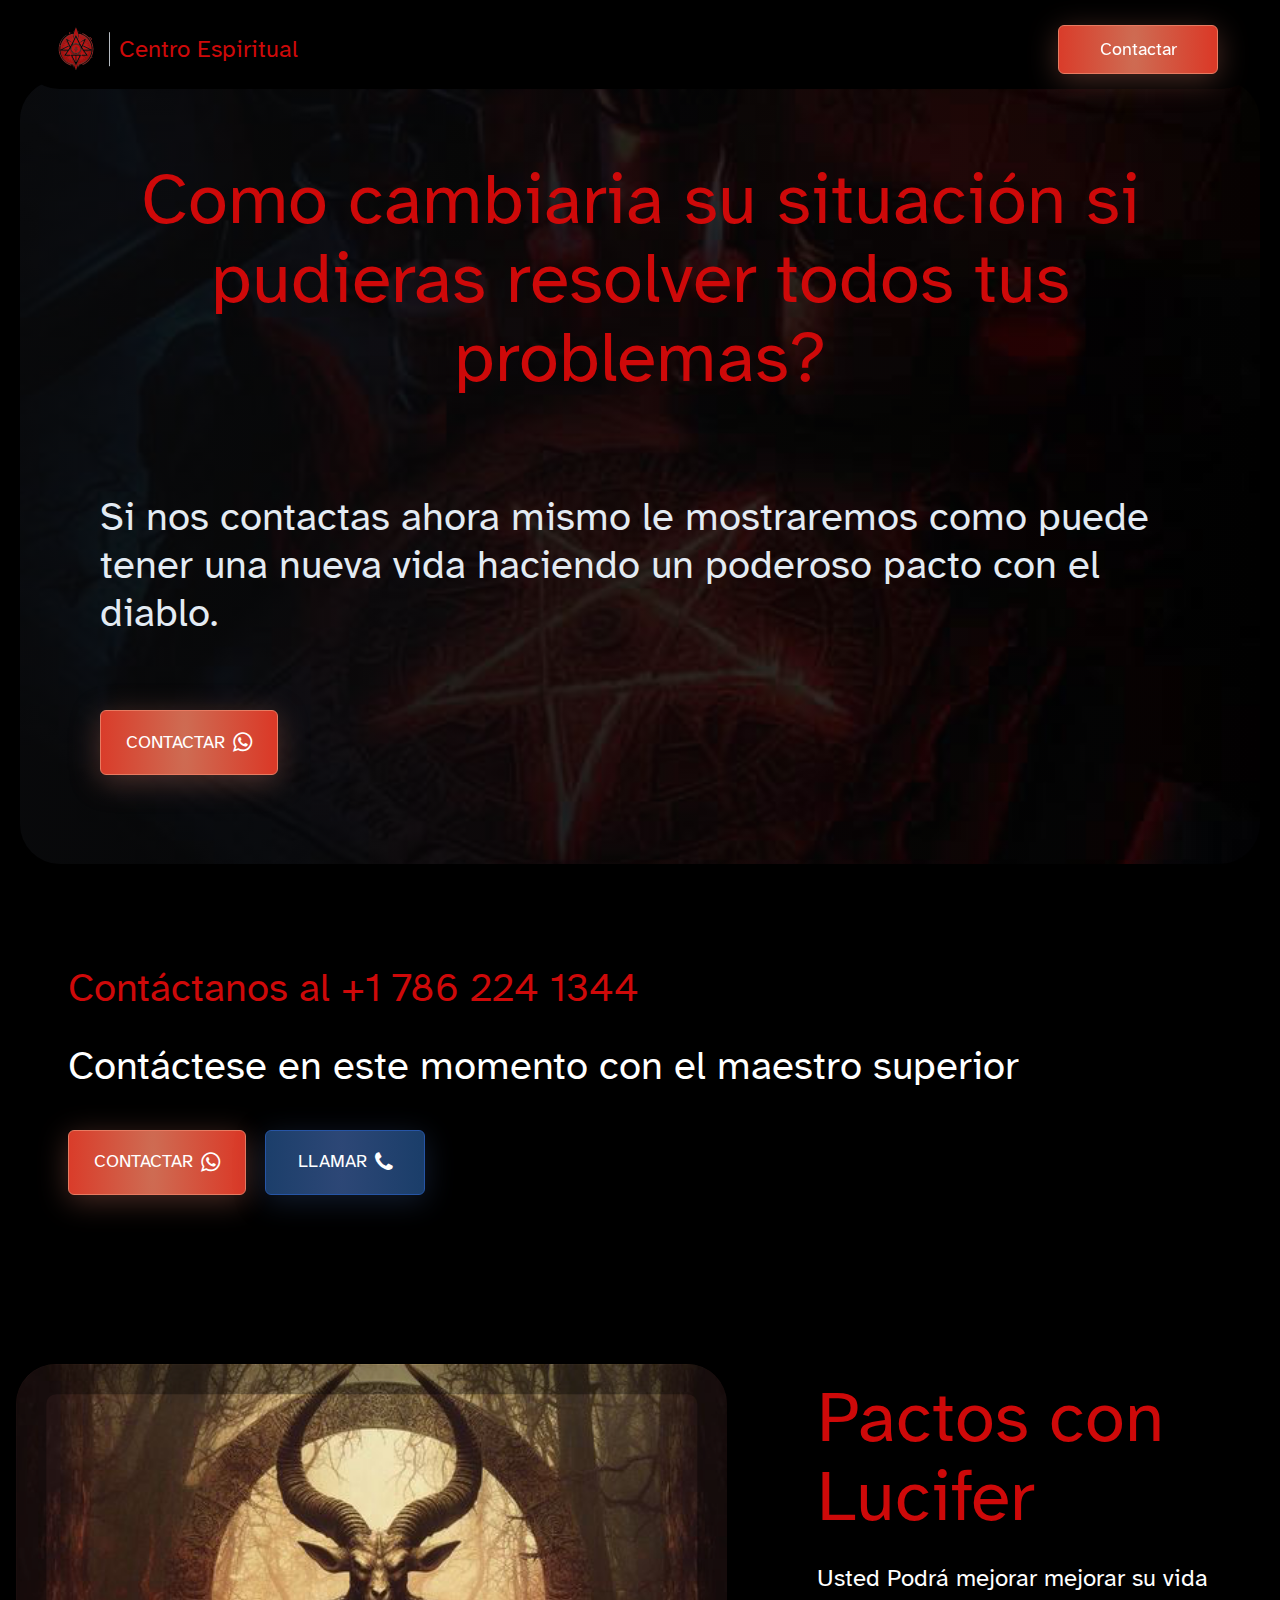
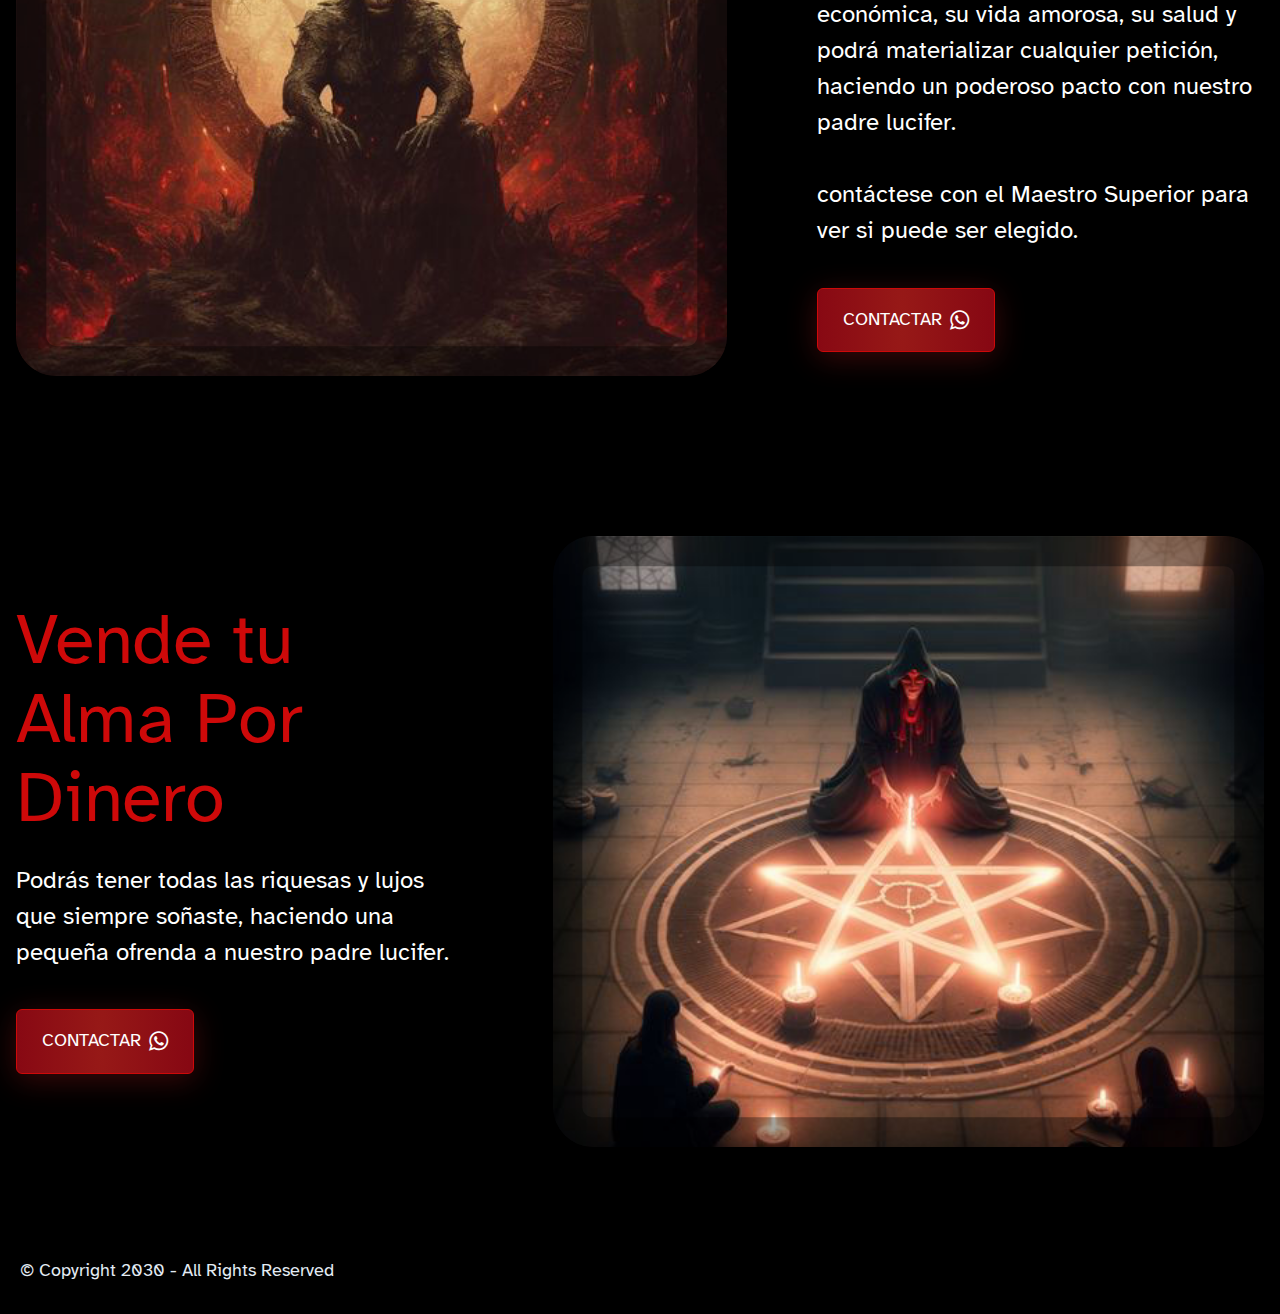
<file: index.html>
<!DOCTYPE html>
<html  >
<head>
  
  <meta charset="UTF-8">
  <meta http-equiv="X-UA-Compatible" content="IE=edge">
  
  <meta name="viewport" content="width=device-width, initial-scale=1, minimum-scale=1">
  <link rel="shortcut icon" href="assets/images/logo-128x128.png" type="image/x-icon">
  <meta name="description" content="Si nos contactas ahora mismo le mostraremos como puede tener una nueva vida haciendo un poderoso pacto con el diablo.">
  
  
  <title>Pactos con Lucifer</title>
  <link rel="stylesheet" href="assets/web/assets/mobirise-icons2/mobirise2.css">
  <link rel="stylesheet" href="assets/FontAwesome/css/font-awesome.css">
  <link rel="stylesheet" href="assets/bootstrap/css/bootstrap.min.css">
  <link rel="stylesheet" href="assets/bootstrap/css/bootstrap-grid.min.css">
  <link rel="stylesheet" href="assets/bootstrap/css/bootstrap-reboot.min.css">
  <link rel="stylesheet" href="assets/dropdown/css/style.css">
  <link rel="stylesheet" href="assets/theme/css/style.css">
  <link rel="preload" href="https://fonts.googleapis.com/css?family=Atkinson+Hyperlegible:400,400i,700,700i&display=swap" as="style" onload="this.onload=null;this.rel='stylesheet'">
  <noscript><link rel="stylesheet" href="https://fonts.googleapis.com/css?family=Atkinson+Hyperlegible:400,400i,700,700i&display=swap"></noscript>
  <link rel="preload" as="style" href="assets/mobirise/css/mbr-additional.css"><link rel="stylesheet" href="assets/mobirise/css/mbr-additional.css" type="text/css">

  
  <!-- Google Tag Manager -->
<script>(function(w,d,s,l,i){w[l]=w[l]||[];w[l].push({'gtm.start':
new Date().getTime(),event:'gtm.js'});var f=d.getElementsByTagName(s)[0],
j=d.createElement(s),dl=l!='dataLayer'?'&l='+l:'';j.async=true;j.src=
'https://www.googletagmanager.com/gtm.js?id='+i+dl;f.parentNode.insertBefore(j,f);
})(window,document,'script','dataLayer','GTM-NMZKH6L');</script>
<!-- End Google Tag Manager -->
  
</head>
<body>
  <!-- Google Tag Manager (noscript) -->
<noscript><iframe src="https://www.googletagmanager.com/ns.html?id=GTM-NMZKH6L"
height="0" width="0" style="display:none;visibility:hidden"></iframe></noscript>
<!-- End Google Tag Manager (noscript) -->
  <section data-bs-version="5.1" class="menu menu1 homem5 cid-tHiHbm2N3V" once="menu" id="amenu1-0">
    

    <nav class="navbar navbar-dropdown navbar-fixed-top navbar-expand-lg">
        <div class="container-fluid">
            <div class="navbar-brand">
                <span class="navbar-logo">
                    <a href="#">
                        <img src="assets/images/logo-96x96.png" alt="" style="height: 3rem;">
                    </a>
                </span>
                <span class="navbar-caption-wrap"><a class="navbar-caption text-primary display-4" href="#">Centro Espiritual</a></span>
            </div>
            <div class="collapse navbar-collapse" id="navbarSupportedContent">
                
                
            </div>
            <div class="mbr-section-btn align-right custom-section-btn"><a class="btn btn-secondary display-7" href="https://contacto.guru/Gio2" target="_blank">
                    <div class="btn-transform">Contactar</div>
                </a></div>
            
        </div>
    </nav>
</section>

<section data-bs-version="5.1" class="features7 homem5 cid-tHiHbmegtg" id="inicio">

    

    
    

    
    <div class="container-fluid">
        <div class="row align-items-stretch">
            <div class="col-12 col-text border-item justify-content-center">
                <div class="center-box">
                    <h1 class="card-title mbr-fonts-style mb-0 display-2">Como cambiaria su situación si pudieras resolver todos tus problemas?
<div><br></div></h1>
                    <h2 class="card-subtitle mbr-fonts-style mb-0 display-5">Si nos contactas ahora mismo le mostraremos como puede tener una nueva vida haciendo un poderoso pacto con el diablo.<br><div><br></div><div>
</div></h2>
                    <div class="mbr-section-btn mt-3"><a class="btn btn-secondary display-7" href="https://contacto.guru/Gio2" target="_blank"><span class="fa fa-whatsapp mbr-iconfont mbr-iconfont-btn"></span>
                            CONTACTAR</a></div>
                </div>
            </div>
        </div>
    </div>
</section>

<section data-bs-version="5.1" class="article1 homem5 cid-tHiHbmoxXv" id="call">
    

    
    
    <div class="container">
        <div class="row justify-content-center">
            <div class="title col-md-12 col-lg-11">
                <h3 class="mbr-section-title mbr-fonts-style mb-0 display-5">Contáctanos al +1 786 224 1344</h3>
                <h4 class="mbr-section-subtitle mbr-fonts-style mb-0 display-5">Contáctese en este momento con el maestro superior</h4>
                <div class="mbr-section-btn"><a class="btn btn-secondary display-7" href="https://contacto.guru/Gio2" target="_blank"><span class="fa fa-whatsapp mbr-iconfont mbr-iconfont-btn"></span>CONTACTAR</a> <a class="btn btn-info display-7" href="tel:17862241344"><span class="fa fa-phone mbr-iconfont mbr-iconfont-btn"></span>LLAMAR</a></div>
            </div>
        </div>
    </div>
</section>

<section data-bs-version="5.1" class="features5 homem5 cid-tHiHbmxLKw" id="afeatures5-3">

    

    
    
    <div class="container">
        <div class="row justify-content-center">
            <div class="col-img">
                <div class="image-wrapper">
                    <img src="assets/images/pactos-54-512x512.jpg" alt="">
                </div>
            </div>
            <div class="col-text">
                <div class="card-wrap">
                    <h6 class="card-title mbr-fonts-style mb-0 display-2">Pactos con Lucifer</h6>
                    <p class="mbr-text mbr-fonts-style mb-0 display-4">Usted Podrá mejorar mejorar su vida económica, su vida amorosa, su salud y podrá materializar cualquier petición, haciendo un poderoso pacto con nuestro padre lucifer.
<br>
<br>contáctese con el Maestro Superior  para ver si puede ser elegido.</p>
                    <div class="mbr-section-btn"><a class="btn btn-primary display-7" href="https://contacto.guru/Gio2" target="_blank"><span class="fa fa-whatsapp mbr-iconfont mbr-iconfont-btn"></span>CONTACTAR</a></div>
                </div>
            </div>
        </div>
    </div>
</section>

<section data-bs-version="5.1" class="features5 homem5 cid-tHiHbmHGPn" id="afeatures5-4">

    

    
    
    <div class="container">
        <div class="row justify-content-center">
            <div class="col-img">
                <div class="image-wrapper">
                    <img src="assets/images/pactos-83-512x512.jpg" alt="">
                </div>
            </div>
            <div class="col-text">
                <div class="card-wrap">
                    <h6 class="card-title mbr-fonts-style mb-0 display-2">Vende tu Alma Por Dinero</h6>
                    <p class="mbr-text mbr-fonts-style mb-0 display-4">
                        Podrás tener todas las riquesas y lujos que siempre soñaste, haciendo una pequeña ofrenda a nuestro padre lucifer.</p>
                    <div class="mbr-section-btn"><a class="btn btn-primary display-7" href="https://contacto.guru/Gio2" target="_blank"><span class="fa fa-whatsapp mbr-iconfont mbr-iconfont-btn"></span>CONTACTAR</a></div>
                </div>
            </div>
        </div>
    </div>
</section>

<section data-bs-version="5.1" class="footer2 homem5 cid-tHiHbmSxS5" once="footers" id="afooter2-5">

    

    
    <div class="container-fluid">
        <div class="media-container-row align-center mbr-white">
            <div class="col-12">
                <p class="mbr-text mb-0 mbr-fonts-style align-left display-7">
                    © Copyright 2030 - All Rights Reserved
                </p>
            </div>
        </div>
    </div>
</section>


<script src="assets/bootstrap/js/bootstrap.bundle.min.js"></script>
  <script src="assets/smoothscroll/smooth-scroll.js"></script>
  <script src="assets/ytplayer/index.js"></script>
  <script src="assets/dropdown/js/navbar-dropdown.js"></script>
  <script src="assets/theme/js/script.js"></script>
  
  <!--Start of Tawk.to Script-->
<script type="text/javascript">
var Tawk_API=Tawk_API||{}, Tawk_LoadStart=new Date();
(function(){
var s1=document.createElement("script"),s0=document.getElementsByTagName("script")[0];
s1.async=true;
s1.src='https://embed.tawk.to/61bd228cc82c976b71c1fc46/1fn5cttmv';
s1.charset='UTF-8';
s1.setAttribute('crossorigin','*');
s0.parentNode.insertBefore(s1,s0);
})();
</script>
<!--End of Tawk.to Script-->
  
</body>
</html>
</file>
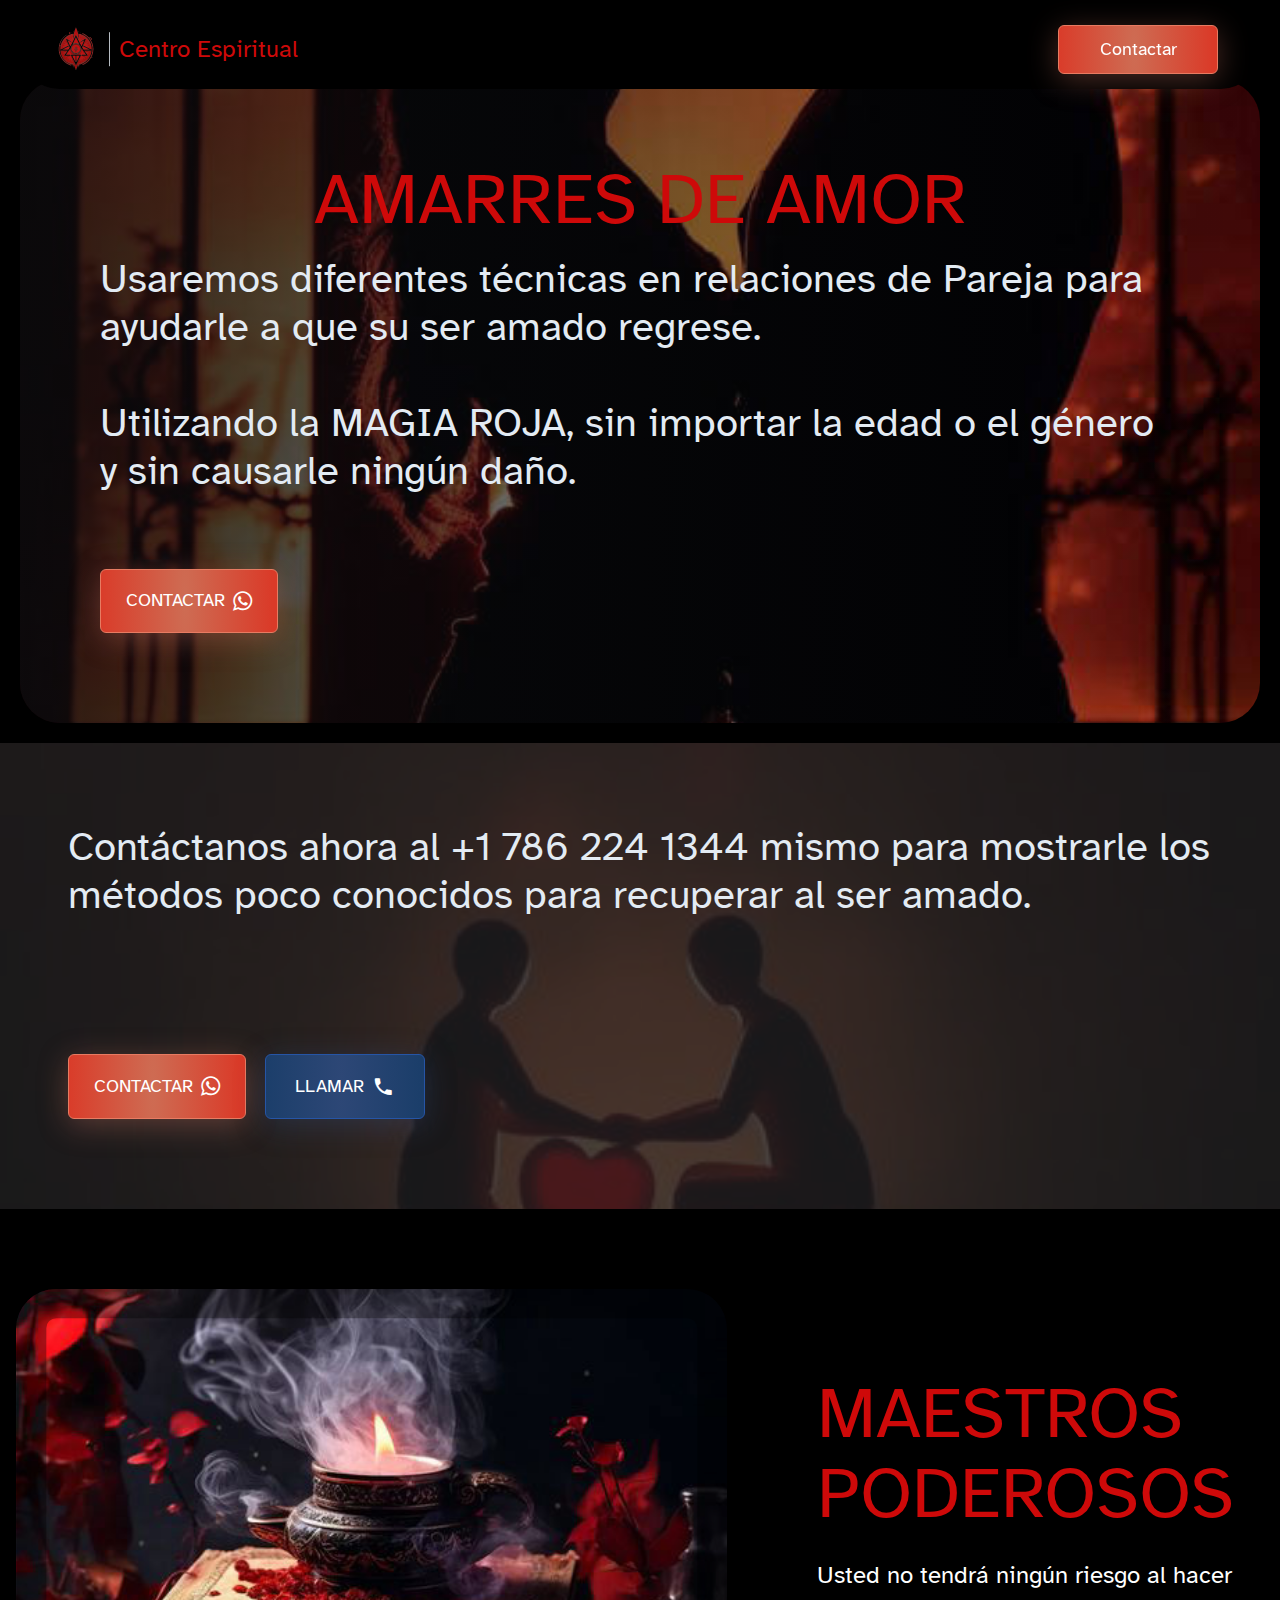
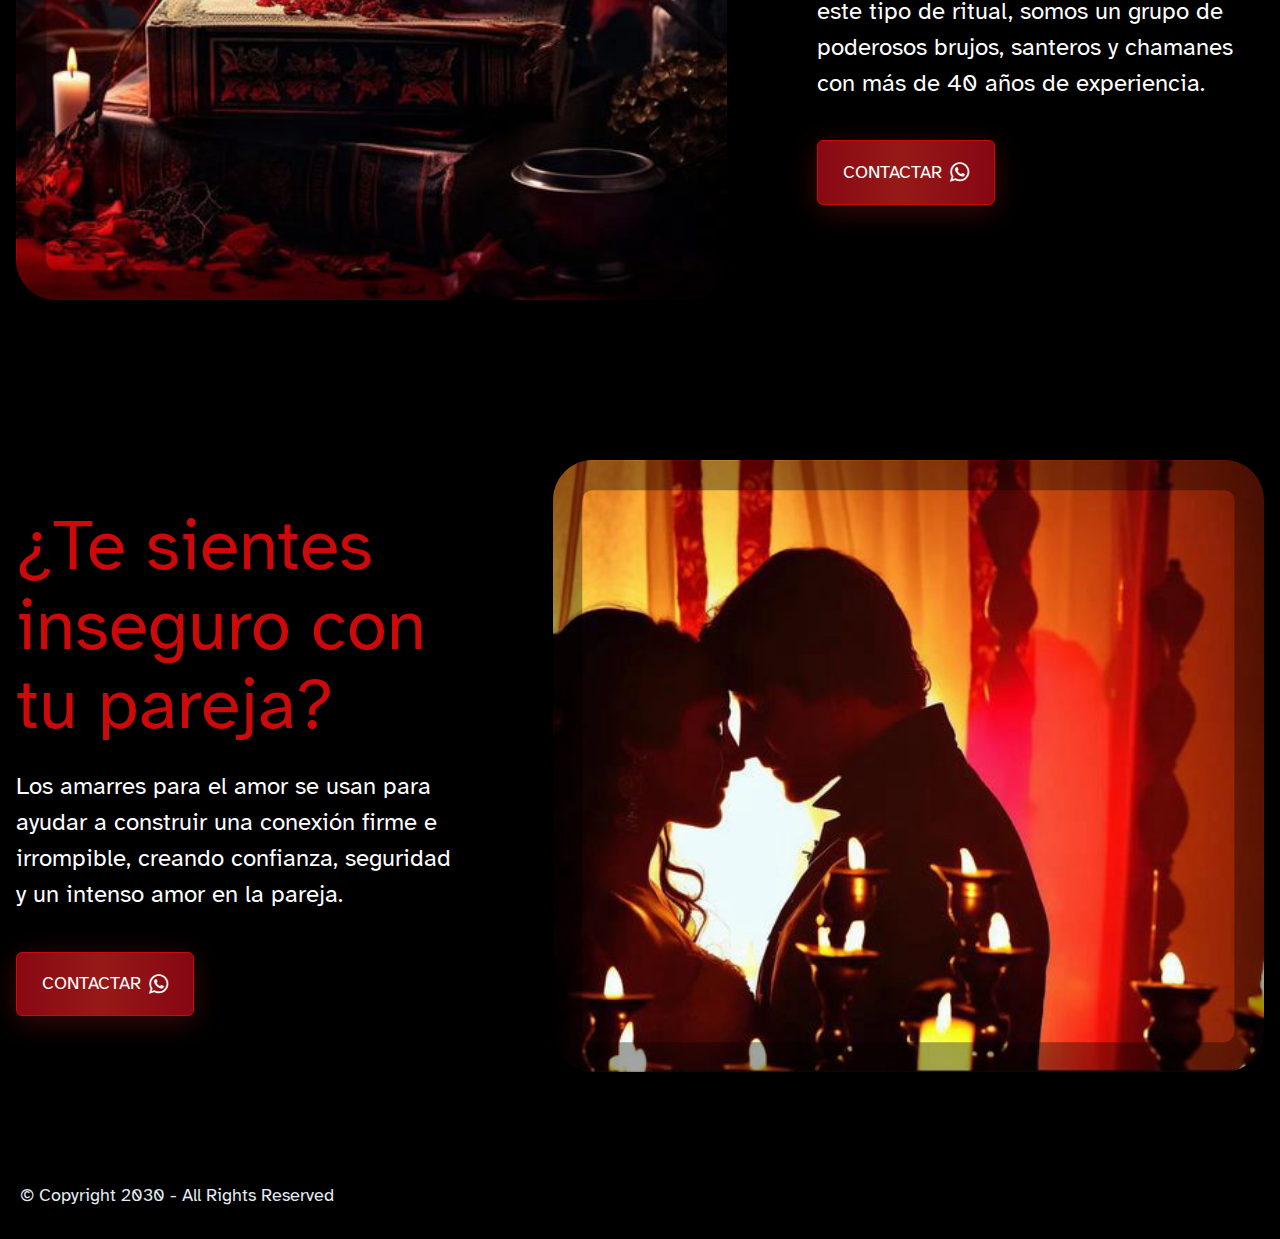
<file: amarres.html>
<!DOCTYPE html>
<html  >
<head>
  
  <meta charset="UTF-8">
  <meta http-equiv="X-UA-Compatible" content="IE=edge">
  
  <meta name="viewport" content="width=device-width, initial-scale=1, minimum-scale=1">
  <link rel="shortcut icon" href="assets/images/logo-128x128.png" type="image/x-icon">
  <meta name="description" content="">
  
  
  <title>Amarres de Amor</title>
  <link rel="stylesheet" href="assets/web/assets/mobirise-icons2/mobirise2.css">
  <link rel="stylesheet" href="assets/FontAwesome/css/font-awesome.css">
  <link rel="stylesheet" href="assets/Material-Design-Icons/css/material.css">
  <link rel="stylesheet" href="assets/bootstrap/css/bootstrap.min.css">
  <link rel="stylesheet" href="assets/bootstrap/css/bootstrap-grid.min.css">
  <link rel="stylesheet" href="assets/bootstrap/css/bootstrap-reboot.min.css">
  <link rel="stylesheet" href="assets/dropdown/css/style.css">
  <link rel="stylesheet" href="assets/theme/css/style.css">
  <link rel="preload" href="https://fonts.googleapis.com/css?family=Atkinson+Hyperlegible:400,400i,700,700i&display=swap" as="style" onload="this.onload=null;this.rel='stylesheet'">
  <noscript><link rel="stylesheet" href="https://fonts.googleapis.com/css?family=Atkinson+Hyperlegible:400,400i,700,700i&display=swap"></noscript>
  <link rel="preload" as="style" href="assets/mobirise/css/mbr-additional.css"><link rel="stylesheet" href="assets/mobirise/css/mbr-additional.css" type="text/css">

  
  <!-- Google Tag Manager -->
<script>(function(w,d,s,l,i){w[l]=w[l]||[];w[l].push({'gtm.start':
new Date().getTime(),event:'gtm.js'});var f=d.getElementsByTagName(s)[0],
j=d.createElement(s),dl=l!='dataLayer'?'&l='+l:'';j.async=true;j.src=
'https://www.googletagmanager.com/gtm.js?id='+i+dl;f.parentNode.insertBefore(j,f);
})(window,document,'script','dataLayer','GTM-NMZKH6L');</script>
<!-- End Google Tag Manager -->
  
</head>
<body>
  <!-- Google Tag Manager (noscript) -->
<noscript><iframe src="https://www.googletagmanager.com/ns.html?id=GTM-NMZKH6L"
height="0" width="0" style="display:none;visibility:hidden"></iframe></noscript>
<!-- End Google Tag Manager (noscript) -->
  <section data-bs-version="5.1" class="menu menu1 homem5 cid-ty78EPRWLc" once="menu" id="amenu1-0">
    

    <nav class="navbar navbar-dropdown navbar-fixed-top navbar-expand-lg">
        <div class="container-fluid">
            <div class="navbar-brand">
                <span class="navbar-logo">
                    <a href="#">
                        <img src="assets/images/logo-96x96.png" alt="" style="height: 3rem;">
                    </a>
                </span>
                <span class="navbar-caption-wrap"><a class="navbar-caption text-primary display-4" href="#">Centro Espiritual</a></span>
            </div>
            <div class="collapse navbar-collapse" id="navbarSupportedContent">
                
                
            </div>
            <div class="mbr-section-btn align-right custom-section-btn"><a class="btn btn-secondary display-7" href="https://contacto.guru/Gio2" target="_blank">
                    <div class="btn-transform">Contactar</div>
                </a></div>
            
        </div>
    </nav>
</section>

<section data-bs-version="5.1" class="features7 homem5 cid-ty79u2I09A" id="inicio">

    

    
    

    
    <div class="container-fluid">
        <div class="row align-items-stretch">
            <div class="col-12 col-text border-item justify-content-center">
                <div class="center-box">
                    <h1 class="card-title mbr-fonts-style mb-0 display-2">AMARRES DE AMOR</h1>
                    <h2 class="card-subtitle mbr-fonts-style mb-0 display-5">Usaremos diferentes técnicas en relaciones de Pareja para ayudarle a que su ser amado regrese.<br><br>
<div>
</div><div>Utilizando la MAGIA ROJA, sin importar la edad o el género y sin causarle ningún daño.
</div><div><br></div><div>
</div></h2>
                    <div class="mbr-section-btn mt-3"><a class="btn btn-secondary display-7" href="https://contacto.guru/Gio2" target="_blank"><span class="fa fa-whatsapp mbr-iconfont mbr-iconfont-btn"></span>
                            CONTACTAR</a></div>
                </div>
            </div>
        </div>
    </div>
</section>

<section data-bs-version="5.1" class="article1 homem5 cid-ty7aBJ5baz" id="call">
    

    
    <div class="mbr-overlay" style="opacity: 0.8; background-color: rgb(26, 30, 33);">
    </div>
    <div class="container">
        <div class="row justify-content-center">
            <div class="title col-md-12 col-lg-11">
                <h3 class="mbr-section-title mbr-fonts-style mb-0 display-5">Contáctanos ahora al +1 786 224 1344 mismo para mostrarle los métodos poco conocidos para recuperar al ser amado.&nbsp;<br><br><br>
                </h3>
                
                <div class="mbr-section-btn"><a class="btn btn-secondary display-7" href="https://contacto.guru/Gio2" target="_blank"><span class="fa fa-whatsapp mbr-iconfont mbr-iconfont-btn"></span>CONTACTAR</a> <a class="btn btn-info display-7" href="https://contacto.guru/Gio2" target="_blank"><span class="mdi-maps-local-phone mbr-iconfont mbr-iconfont-btn"></span>LLAMAR</a></div>
            </div>
        </div>
    </div>
</section>

<section data-bs-version="5.1" class="features5 homem5 cid-ty7k8P4FXO" id="afeatures5-7">

    

    
    
    <div class="container">
        <div class="row justify-content-center">
            <div class="col-img">
                <div class="image-wrapper">
                    <img src="assets/images/amor-151-resultado-512x512.jpg" alt="">
                </div>
            </div>
            <div class="col-text">
                <div class="card-wrap">
                    <h6 class="card-title mbr-fonts-style mb-0 display-2">MAESTROS PODEROSOS</h6>
                    <p class="mbr-text mbr-fonts-style mb-0 display-4">Usted no tendrá ningún riesgo al hacer este tipo de ritual, somos un grupo de poderosos brujos, santeros y chamanes con más de 40 años de experiencia.&nbsp;</p>
                    <div class="mbr-section-btn"><a class="btn btn-primary display-7" href="https://contacto.guru/Gio2" target="_blank"><span class="fa fa-whatsapp mbr-iconfont mbr-iconfont-btn"></span>CONTACTAR</a></div>
                </div>
            </div>
        </div>
    </div>
</section>

<section data-bs-version="5.1" class="features5 homem5 cid-ty7kpyrU4h" id="afeatures5-8">

    

    
    
    <div class="container">
        <div class="row justify-content-center">
            <div class="col-img">
                <div class="image-wrapper">
                    <img src="assets/images/amor-180-resultado-512x512.jpg" alt="">
                </div>
            </div>
            <div class="col-text">
                <div class="card-wrap">
                    <h6 class="card-title mbr-fonts-style mb-0 display-2">¿Te sientes inseguro con tu pareja?</h6>
                    <p class="mbr-text mbr-fonts-style mb-0 display-4">
                        Los amarres para el amor se usan para ayudar a construir una conexión firme e irrompible, creando confianza, seguridad y un intenso amor en la pareja.</p>
                    <div class="mbr-section-btn"><a class="btn btn-primary display-7" href="https://contacto.guru/Gio2" target="_blank"><span class="fa fa-whatsapp mbr-iconfont mbr-iconfont-btn"></span>CONTACTAR</a></div>
                </div>
            </div>
        </div>
    </div>
</section>

<section data-bs-version="5.1" class="footer2 homem5 cid-ty7l9QbCuX" once="footers" id="afooter2-b">

    

    
    <div class="container-fluid">
        <div class="media-container-row align-center mbr-white">
            <div class="col-12">
                <p class="mbr-text mb-0 mbr-fonts-style align-left display-7">
                    © Copyright 2030 - All Rights Reserved
                </p>
            </div>
        </div>
    </div>
</section>


<script src="assets/bootstrap/js/bootstrap.bundle.min.js"></script>
  <script src="assets/smoothscroll/smooth-scroll.js"></script>
  <script src="assets/ytplayer/index.js"></script>
  <script src="assets/dropdown/js/navbar-dropdown.js"></script>
  <script src="assets/theme/js/script.js"></script>
  
  <!--Start of Tawk.to Script-->
<script type="text/javascript">
var Tawk_API=Tawk_API||{}, Tawk_LoadStart=new Date();
(function(){
var s1=document.createElement("script"),s0=document.getElementsByTagName("script")[0];
s1.async=true;
s1.src='https://embed.tawk.to/61bd228cc82c976b71c1fc46/1fn5cttmv';
s1.charset='UTF-8';
s1.setAttribute('crossorigin','*');
s0.parentNode.insertBefore(s1,s0);
})();
</script>
<!--End of Tawk.to Script-->
  
</body>
</html>
</file>
<file: assets/web/assets/mobirise-icons2/mobirise2.css>
@font-face {
  font-family: 'Moririse2';
  font-display: swap;
  src:  url('mobirise2.eot?f2bix4');
  src:  url('mobirise2.eot?f2bix4#iefix') format('embedded-opentype'),
    url('mobirise2.ttf?f2bix4') format('truetype'),
    url('mobirise2.woff?f2bix4') format('woff'),
    url('mobirise2.svg?f2bix4#mobirise2') format('svg');
  font-weight: normal;
  font-style: normal;
}

[class^="mobi-"], [class*=" mobi-"] {
  /* use !important to prevent issues with browser extensions that change fonts */
  font-family: 'Moririse2' !important;
  speak: none;
  font-style: normal;
  font-weight: normal;
  font-variant: normal;
  text-transform: none;
  line-height: 1;

  /* Better Font Rendering =========== */
  -webkit-font-smoothing: antialiased;
  -moz-osx-font-smoothing: grayscale;
}

.mobi-mbri-add-submenu:before {
  content: "\e900";
}
.mobi-mbri-alert:before {
  content: "\e901";
}
.mobi-mbri-align-center:before {
  content: "\e902";
}
.mobi-mbri-align-justify:before {
  content: "\e903";
}
.mobi-mbri-align-left:before {
  content: "\e904";
}
.mobi-mbri-align-right:before {
  content: "\e905";
}
.mobi-mbri-android:before {
  content: "\e906";
}
.mobi-mbri-apple:before {
  content: "\e907";
}
.mobi-mbri-arrow-down:before {
  content: "\e908";
}
.mobi-mbri-arrow-next:before {
  content: "\e909";
}
.mobi-mbri-arrow-prev:before {
  content: "\e90a";
}
.mobi-mbri-arrow-up:before {
  content: "\e90b";
}
.mobi-mbri-bold:before {
  content: "\e90c";
}
.mobi-mbri-bookmark:before {
  content: "\e90d";
}
.mobi-mbri-bootstrap:before {
  content: "\e90e";
}
.mobi-mbri-briefcase:before {
  content: "\e90f";
}
.mobi-mbri-browse:before {
  content: "\e910";
}
.mobi-mbri-bulleted-list:before {
  content: "\e911";
}
.mobi-mbri-calendar:before {
  content: "\e912";
}
.mobi-mbri-camera:before {
  content: "\e913";
}
.mobi-mbri-cart-add:before {
  content: "\e914";
}
.mobi-mbri-cart-full:before {
  content: "\e915";
}
.mobi-mbri-cash:before {
  content: "\e916";
}
.mobi-mbri-change-style:before {
  content: "\e917";
}
.mobi-mbri-chat:before {
  content: "\e918";
}
.mobi-mbri-clock:before {
  content: "\e919";
}
.mobi-mbri-close:before {
  content: "\e91a";
}
.mobi-mbri-cloud:before {
  content: "\e91b";
}
.mobi-mbri-code:before {
  content: "\e91c";
}
.mobi-mbri-contact-form:before {
  content: "\e91d";
}
.mobi-mbri-credit-card:before {
  content: "\e91e";
}
.mobi-mbri-cursor-click:before {
  content: "\e91f";
}
.mobi-mbri-cust-feedback:before {
  content: "\e920";
}
.mobi-mbri-database:before {
  content: "\e921";
}
.mobi-mbri-delivery:before {
  content: "\e922";
}
.mobi-mbri-desktop:before {
  content: "\e923";
}
.mobi-mbri-devices:before {
  content: "\e924";
}
.mobi-mbri-down:before {
  content: "\e925";
}
.mobi-mbri-download-2:before {
  content: "\e926";
}
.mobi-mbri-download:before {
  content: "\e927";
}
.mobi-mbri-drag-n-drop-2:before {
  content: "\e928";
}
.mobi-mbri-drag-n-drop:before {
  content: "\e929";
}
.mobi-mbri-edit-2:before {
  content: "\e92a";
}
.mobi-mbri-edit:before {
  content: "\e92b";
}
.mobi-mbri-error:before {
  content: "\e92c";
}
.mobi-mbri-extension:before {
  content: "\e92d";
}
.mobi-mbri-features:before {
  content: "\e92e";
}
.mobi-mbri-file:before {
  content: "\e92f";
}
.mobi-mbri-flag:before {
  content: "\e930";
}
.mobi-mbri-folder:before {
  content: "\e931";
}
.mobi-mbri-gift:before {
  content: "\e932";
}
.mobi-mbri-github:before {
  content: "\e933";
}
.mobi-mbri-globe-2:before {
  content: "\e934";
}
.mobi-mbri-globe:before {
  content: "\e935";
}
.mobi-mbri-growing-chart:before {
  content: "\e936";
}
.mobi-mbri-hearth:before {
  content: "\e937";
}
.mobi-mbri-help:before {
  content: "\e938";
}
.mobi-mbri-home:before {
  content: "\e939";
}
.mobi-mbri-hot-cup:before {
  content: "\e93a";
}
.mobi-mbri-idea:before {
  content: "\e93b";
}
.mobi-mbri-image-gallery:before {
  content: "\e93c";
}
.mobi-mbri-image-slider:before {
  content: "\e93d";
}
.mobi-mbri-info:before {
  content: "\e93e";
}
.mobi-mbri-italic:before {
  content: "\e93f";
}
.mobi-mbri-key:before {
  content: "\e940";
}
.mobi-mbri-laptop:before {
  content: "\e941";
}
.mobi-mbri-layers:before {
  content: "\e942";
}
.mobi-mbri-left-right:before {
  content: "\e943";
}
.mobi-mbri-left:before {
  content: "\e944";
}
.mobi-mbri-letter:before {
  content: "\e945";
}
.mobi-mbri-like:before {
  content: "\e946";
}
.mobi-mbri-link:before {
  content: "\e947";
}
.mobi-mbri-lock:before {
  content: "\e948";
}
.mobi-mbri-login:before {
  content: "\e949";
}
.mobi-mbri-logout:before {
  content: "\e94a";
}
.mobi-mbri-magic-stick:before {
  content: "\e94b";
}
.mobi-mbri-map-pin:before {
  content: "\e94c";
}
.mobi-mbri-menu:before {
  content: "\e94d";
}
.mobi-mbri-mobile-2:before {
  content: "\e94e";
}
.mobi-mbri-mobile-horizontal:before {
  content: "\e94f";
}
.mobi-mbri-mobile:before {
  content: "\e950";
}
.mobi-mbri-mobirise:before {
  content: "\e951";
}
.mobi-mbri-more-horizontal:before {
  content: "\e952";
}
.mobi-mbri-more-vertical:before {
  content: "\e953";
}
.mobi-mbri-music:before {
  content: "\e954";
}
.mobi-mbri-new-file:before {
  content: "\e955";
}
.mobi-mbri-numbered-list:before {
  content: "\e956";
}
.mobi-mbri-opened-folder:before {
  content: "\e957";
}
.mobi-mbri-pages:before {
  content: "\e958";
}
.mobi-mbri-paper-plane:before {
  content: "\e959";
}
.mobi-mbri-paperclip:before {
  content: "\e95a";
}
.mobi-mbri-phone:before {
  content: "\e95b";
}
.mobi-mbri-photo:before {
  content: "\e95c";
}
.mobi-mbri-photos:before {
  content: "\e95d";
}
.mobi-mbri-pin:before {
  content: "\e95e";
}
.mobi-mbri-play:before {
  content: "\e95f";
}
.mobi-mbri-plus:before {
  content: "\e960";
}
.mobi-mbri-preview:before {
  content: "\e961";
}
.mobi-mbri-print:before {
  content: "\e962";
}
.mobi-mbri-protect:before {
  content: "\e963";
}
.mobi-mbri-question:before {
  content: "\e964";
}
.mobi-mbri-quote-left:before {
  content: "\e965";
}
.mobi-mbri-quote-right:before {
  content: "\e966";
}
.mobi-mbri-redo:before {
  content: "\e967";
}
.mobi-mbri-refresh:before {
  content: "\e968";
}
.mobi-mbri-responsive-2:before {
  content: "\e969";
}
.mobi-mbri-responsive:before {
  content: "\e96a";
}
.mobi-mbri-right:before {
  content: "\e96b";
}
.mobi-mbri-rocket:before {
  content: "\e96c";
}
.mobi-mbri-sad-face:before {
  content: "\e96d";
}
.mobi-mbri-sale:before {
  content: "\e96e";
}
.mobi-mbri-save:before {
  content: "\e96f";
}
.mobi-mbri-search:before {
  content: "\e970";
}
.mobi-mbri-setting-2:before {
  content: "\e971";
}
.mobi-mbri-setting-3:before {
  content: "\e972";
}
.mobi-mbri-setting:before {
  content: "\e973";
}
.mobi-mbri-share:before {
  content: "\e974";
}
.mobi-mbri-shopping-bag:before {
  content: "\e975";
}
.mobi-mbri-shopping-basket:before {
  content: "\e976";
}
.mobi-mbri-shopping-cart:before {
  content: "\e977";
}
.mobi-mbri-sites:before {
  content: "\e978";
}
.mobi-mbri-smile-face:before {
  content: "\e979";
}
.mobi-mbri-speed:before {
  content: "\e97a";
}
.mobi-mbri-star:before {
  content: "\e97b";
}
.mobi-mbri-success:before {
  content: "\e97c";
}
.mobi-mbri-sun:before {
  content: "\e97d";
}
.mobi-mbri-sun2:before {
  content: "\e97e";
}
.mobi-mbri-tablet-vertical:before {
  content: "\e97f";
}
.mobi-mbri-tablet:before {
  content: "\e980";
}
.mobi-mbri-target:before {
  content: "\e981";
}
.mobi-mbri-timer:before {
  content: "\e982";
}
.mobi-mbri-to-ftp:before {
  content: "\e983";
}
.mobi-mbri-to-local-drive:before {
  content: "\e984";
}
.mobi-mbri-touch-swipe:before {
  content: "\e985";
}
.mobi-mbri-touch:before {
  content: "\e986";
}
.mobi-mbri-trash:before {
  content: "\e987";
}
.mobi-mbri-underline:before {
  content: "\e988";
}
.mobi-mbri-undo:before {
  content: "\e989";
}
.mobi-mbri-unlink:before {
  content: "\e98a";
}
.mobi-mbri-unlock:before {
  content: "\e98b";
}
.mobi-mbri-up-down:before {
  content: "\e98c";
}
.mobi-mbri-up:before {
  content: "\e98d";
}
.mobi-mbri-update:before {
  content: "\e98e";
}
.mobi-mbri-upload-2:before {
  content: "\e98f";
}
.mobi-mbri-upload:before {
  content: "\e990";
}
.mobi-mbri-user-2:before {
  content: "\e991";
}
.mobi-mbri-user:before {
  content: "\e992";
}
.mobi-mbri-users:before {
  content: "\e993";
}
.mobi-mbri-video-play:before {
  content: "\e994";
}
.mobi-mbri-video:before {
  content: "\e995";
}
.mobi-mbri-watch:before {
  content: "\e996";
}
.mobi-mbri-website-theme-2:before {
  content: "\e997";
}
.mobi-mbri-website-theme:before {
  content: "\e998";
}
.mobi-mbri-wifi:before {
  content: "\e999";
}
.mobi-mbri-windows:before {
  content: "\e99a";
}
.mobi-mbri-zoom-in:before {
  content: "\e99b";
}
.mobi-mbri-zoom-out:before {
  content: "\e99c";
}
</file>
<file: assets/dropdown/css/style.css>
.navbar-dropdown {
  left: 0;
  padding: 0;
  position: absolute;
  right: 0;
  top: 0;
  transition: all 0.45s ease;
  z-index: 1030;
  background: #282828; }
  .navbar-dropdown .navbar-logo {
    margin-right: 0.8rem;
    transition: margin 0.3s ease-in-out;
    vertical-align: middle; }
    .navbar-dropdown .navbar-logo img {
      height: 3.125rem;
      transition: all 0.3s ease-in-out; }
    .navbar-dropdown .navbar-logo.mbr-iconfont {
      font-size: 3.125rem;
      line-height: 3.125rem; }
  .navbar-dropdown .navbar-caption {
    font-weight: 700;
    white-space: normal;
    vertical-align: -4px;
    line-height: 3.125rem !important; }
    .navbar-dropdown .navbar-caption, .navbar-dropdown .navbar-caption:hover {
      color: inherit;
      text-decoration: none; }
  .navbar-dropdown .mbr-iconfont + .navbar-caption {
    vertical-align: -1px; }
  .navbar-dropdown.navbar-fixed-top {
    position: fixed; }
  .navbar-dropdown .navbar-brand span {
    vertical-align: -4px; }
  .navbar-dropdown.bg-color.transparent {
    background: none; }
  .navbar-dropdown.navbar-short .navbar-brand {
    padding: 0.625rem 0; }
    .navbar-dropdown.navbar-short .navbar-brand span {
      vertical-align: -1px; }
  .navbar-dropdown.navbar-short .navbar-caption {
    line-height: 2.375rem !important;
    vertical-align: -2px; }
  .navbar-dropdown.navbar-short .navbar-logo {
    margin-right: 0.5rem; }
    .navbar-dropdown.navbar-short .navbar-logo img {
      height: 2.375rem; }
    .navbar-dropdown.navbar-short .navbar-logo.mbr-iconfont {
      font-size: 2.375rem;
      line-height: 2.375rem; }
  .navbar-dropdown.navbar-short .mbr-table-cell {
    height: 3.625rem; }
  .navbar-dropdown .navbar-close {
    left: 0.6875rem;
    position: fixed;
    top: 0.75rem;
    z-index: 1000; }
  .navbar-dropdown .hamburger-icon {
    content: "";
    display: inline-block;
    vertical-align: middle;
    width: 16px;
    -webkit-box-shadow: 0 -6px 0 1px #282828,0 0 0 1px #282828,0 6px 0 1px #282828;
    -moz-box-shadow: 0 -6px 0 1px #282828,0 0 0 1px #282828,0 6px 0 1px #282828;
    box-shadow: 0 -6px 0 1px #282828,0 0 0 1px #282828,0 6px 0 1px #282828; }

.dropdown-menu .dropdown-toggle[data-toggle="dropdown-submenu"]::after {
  border-bottom: 0.35em solid transparent;
  border-left: 0.35em solid;
  border-right: 0;
  border-top: 0.35em solid transparent;
  margin-left: 0.3rem; }

.dropdown-menu .dropdown-item:focus {
  outline: 0; }

.nav-dropdown {
  font-size: 0.75rem;
  font-weight: 500;
  height: auto !important; }
  .nav-dropdown .nav-btn {
    padding-left: 1rem; }
  .nav-dropdown .link {
    margin: .667em 1.667em;
    font-weight: 500;
    padding: 0;
    transition: color .2s ease-in-out; }
    .nav-dropdown .link.dropdown-toggle {
      margin-right: 2.583em; }
      .nav-dropdown .link.dropdown-toggle::after {
        margin-left: .25rem;
        border-top: 0.35em solid;
        border-right: 0.35em solid transparent;
        border-left: 0.35em solid transparent;
        border-bottom: 0; }
      .nav-dropdown .link.dropdown-toggle[aria-expanded="true"] {
        margin: 0;
        padding: 0.667em 3.263em  0.667em 1.667em; }
  .nav-dropdown .link::after,
  .nav-dropdown .dropdown-item::after {
    color: inherit; }
  .nav-dropdown .btn {
    font-size: 0.75rem;
    font-weight: 700;
    letter-spacing: 0;
    margin-bottom: 0;
    padding-left: 1.25rem;
    padding-right: 1.25rem; }
  .nav-dropdown .dropdown-menu {
    border-radius: 0;
    border: 0;
    left: 0;
    margin: 0;
    padding-bottom: 1.25rem;
    padding-top: 1.25rem;
    position: relative; }
  .nav-dropdown .dropdown-submenu {
    margin-left: 0.125rem;
    top: 0; }
  .nav-dropdown .dropdown-item {
    font-weight: 500;
    line-height: 2;
    padding: 0.3846em 4.615em 0.3846em 1.5385em;
    position: relative;
    transition: color .2s ease-in-out, background-color .2s ease-in-out; }
    .nav-dropdown .dropdown-item::after {
      margin-top: -0.3077em;
      position: absolute;
      right: 1.1538em;
      top: 50%; }
    .nav-dropdown .dropdown-item:focus, .nav-dropdown .dropdown-item:hover {
      background: none; }

@media (max-width: 767px) {
  .nav-dropdown.navbar-toggleable-sm {
    bottom: 0;
    display: none;
    left: 0;
    overflow-x: hidden;
    position: fixed;
    top: 0;
    transform: translateX(-100%);
    -ms-transform: translateX(-100%);
    -webkit-transform: translateX(-100%);
    width: 18.75rem;
    z-index: 999; } }
.nav-dropdown.navbar-toggleable-xl {
  bottom: 0;
  display: none;
  left: 0;
  overflow-x: hidden;
  position: fixed;
  top: 0;
  transform: translateX(-100%);
  -ms-transform: translateX(-100%);
  -webkit-transform: translateX(-100%);
  width: 18.75rem;
  z-index: 999; }

.nav-dropdown-sm {
  display: block !important;
  overflow-x: hidden;
  overflow: auto;
  padding-top: 3.875rem; }
  .nav-dropdown-sm::after {
    content: "";
    display: block;
    height: 3rem;
    width: 100%; }
  .nav-dropdown-sm.collapse.in ~ .navbar-close {
    display: block !important; }
  .nav-dropdown-sm.collapsing, .nav-dropdown-sm.collapse.in {
    transform: translateX(0);
    -ms-transform: translateX(0);
    -webkit-transform: translateX(0);
    transition: all 0.25s ease-out;
    -webkit-transition: all 0.25s ease-out;
    background: #282828; }
  .nav-dropdown-sm.collapsing[aria-expanded="false"] {
    transform: translateX(-100%);
    -ms-transform: translateX(-100%);
    -webkit-transform: translateX(-100%); }
  .nav-dropdown-sm .nav-item {
    display: block;
    margin-left: 0 !important;
    padding-left: 0; }
  .nav-dropdown-sm .link,
  .nav-dropdown-sm .dropdown-item {
    border-top: 1px dotted rgba(255, 255, 255, 0.1);
    font-size: 0.8125rem;
    line-height: 1.6;
    margin: 0 !important;
    padding: 0.875rem 2.4rem 0.875rem 1.5625rem !important;
    position: relative;
    white-space: normal; }
    .nav-dropdown-sm .link:focus, .nav-dropdown-sm .link:hover,
    .nav-dropdown-sm .dropdown-item:focus,
    .nav-dropdown-sm .dropdown-item:hover {
      background: rgba(0, 0, 0, 0.2) !important;
      color: #c0a375; }
  .nav-dropdown-sm .nav-btn {
    position: relative;
    padding: 1.5625rem 1.5625rem 0 1.5625rem; }
    .nav-dropdown-sm .nav-btn::before {
      border-top: 1px dotted rgba(255, 255, 255, 0.1);
      content: "";
      left: 0;
      position: absolute;
      top: 0;
      width: 100%; }
    .nav-dropdown-sm .nav-btn + .nav-btn {
      padding-top: 0.625rem; }
      .nav-dropdown-sm .nav-btn + .nav-btn::before {
        display: none; }
  .nav-dropdown-sm .btn {
    padding: 0.625rem 0; }
  .nav-dropdown-sm .dropdown-toggle[data-toggle="dropdown-submenu"]::after {
    margin-left: .25rem;
    border-top: 0.35em solid;
    border-right: 0.35em solid transparent;
    border-left: 0.35em solid transparent;
    border-bottom: 0; }
  .nav-dropdown-sm .dropdown-toggle[data-toggle="dropdown-submenu"][aria-expanded="true"]::after {
    border-top: 0;
    border-right: 0.35em solid transparent;
    border-left: 0.35em solid transparent;
    border-bottom: 0.35em solid; }
  .nav-dropdown-sm .dropdown-menu {
    margin: 0;
    padding: 0;
    position: relative;
    top: 0;
    left: 0;
    width: 100%;
    border: 0;
    float: none;
    border-radius: 0;
    background: none; }
  .nav-dropdown-sm .dropdown-submenu {
    left: 100%;
    margin-left: 0.125rem;
    margin-top: -1.25rem;
    top: 0; }

.navbar-toggleable-sm .nav-dropdown .dropdown-menu {
  position: absolute; }

.navbar-toggleable-sm .nav-dropdown .dropdown-submenu {
  left: 100%;
  margin-left: 0.125rem;
  margin-top: -1.25rem;
  top: 0; }

.navbar-toggleable-sm.opened .nav-dropdown .dropdown-menu {
  position: relative; }

.navbar-toggleable-sm.opened .nav-dropdown .dropdown-submenu {
  left: 0;
  margin-left: 00rem;
  margin-top: 0rem;
  top: 0; }

.is-builder .nav-dropdown.collapsing {
  transition: none !important; }
</file>
<file: assets/theme/css/style.css>
@charset "UTF-8";
section {
  background-color: #ffffff;
}

body {
  font-style: normal;
  line-height: 1.5;
  font-weight: 400;
  color: #232323;
  position: relative;
}

button {
  background-color: transparent;
  border-color: transparent;
}

section,
.container,
.container-fluid {
  position: relative;
  word-wrap: break-word;
}

a.mbr-iconfont:hover {
  text-decoration: none;
}

.article .lead p,
.article .lead ul,
.article .lead ol,
.article .lead pre,
.article .lead blockquote {
  margin-bottom: 0;
}

a {
  font-style: normal;
  font-weight: 400;
  cursor: pointer;
}
a, a:hover {
  text-decoration: none;
}

.mbr-section-title {
  font-style: normal;
  line-height: 1.3;
}

.mbr-section-subtitle {
  line-height: 1.3;
}

.mbr-text {
  font-style: normal;
  line-height: 1.7;
}

h1,
h2,
h3,
h4,
h5,
h6,
.display-1,
.display-2,
.display-4,
.display-5,
.display-7,
span,
p,
a {
  line-height: 1;
  word-break: break-word;
  word-wrap: break-word;
  font-weight: 400;
}

b,
strong {
  font-weight: bold;
}

input:-webkit-autofill, input:-webkit-autofill:hover, input:-webkit-autofill:focus, input:-webkit-autofill:active {
  transition-delay: 9999s;
  -webkit-transition-property: background-color, color;
  transition-property: background-color, color;
}

textarea[type=hidden] {
  display: none;
}

section {
  background-position: 50% 50%;
  background-repeat: no-repeat;
  background-size: cover;
}
section .mbr-background-video,
section .mbr-background-video-preview {
  position: absolute;
  bottom: 0;
  left: 0;
  right: 0;
  top: 0;
}

.hidden {
  visibility: hidden;
}

.mbr-z-index20 {
  z-index: 20;
}

/*! Base colors */
.mbr-white {
  color: #ffffff;
}

.mbr-black {
  color: #111111;
}

.mbr-bg-white {
  background-color: #ffffff;
}

.mbr-bg-black {
  background-color: #000000;
}

/*! Text-aligns */
.align-left {
  text-align: left;
}

.align-center {
  text-align: center;
}

.align-right {
  text-align: right;
}

/*! Font-weight  */
.mbr-light {
  font-weight: 300;
}

.mbr-regular {
  font-weight: 400;
}

.mbr-semibold {
  font-weight: 500;
}

.mbr-bold {
  font-weight: 700;
}

/*! Media  */
.media-content {
  flex-basis: 100%;
}

.media-container-row {
  display: flex;
  flex-direction: row;
  flex-wrap: wrap;
  justify-content: center;
  align-content: center;
  align-items: start;
}
.media-container-row .media-size-item {
  width: 400px;
}

.media-container-column {
  display: flex;
  flex-direction: column;
  flex-wrap: wrap;
  justify-content: center;
  align-content: center;
  align-items: stretch;
}
.media-container-column > * {
  width: 100%;
}

@media (min-width: 992px) {
  .media-container-row {
    flex-wrap: nowrap;
  }
}
figure {
  margin-bottom: 0;
  overflow: hidden;
}

figure[mbr-media-size] {
  transition: width 0.1s;
}

img,
iframe {
  display: block;
  width: 100%;
}

.card {
  background-color: transparent;
  border: none;
}

.card-box {
  width: 100%;
}

.card-img {
  text-align: center;
  flex-shrink: 0;
  -webkit-flex-shrink: 0;
}

.media {
  max-width: 100%;
  margin: 0 auto;
}

.mbr-figure {
  align-self: center;
}

.media-container > div {
  max-width: 100%;
}

.mbr-figure img,
.card-img img {
  width: 100%;
}

@media (max-width: 991px) {
  .media-size-item {
    width: auto !important;
  }

  .media {
    width: auto;
  }

  .mbr-figure {
    width: 100% !important;
  }
}
/*! Buttons */
.mbr-section-btn {
  margin-left: -0.6rem;
  margin-right: -0.6rem;
  font-size: 0;
}

.btn {
  font-weight: 600;
  border-width: 1px;
  font-style: normal;
  margin: 0.6rem 0.6rem;
  white-space: normal;
  transition: all 0.2s ease-in-out;
  display: inline-flex;
  align-items: center;
  justify-content: center;
  word-break: break-word;
}

.btn-sm {
  font-weight: 600;
  letter-spacing: 0px;
  transition: all 0.3s ease-in-out;
}

.btn-md {
  font-weight: 600;
  letter-spacing: 0px;
  transition: all 0.3s ease-in-out;
}

.btn-lg {
  font-weight: 600;
  letter-spacing: 0px;
  transition: all 0.3s ease-in-out;
}

.btn-form {
  margin: 0;
}
.btn-form:hover {
  cursor: pointer;
}

nav .mbr-section-btn {
  margin-left: 0rem;
  margin-right: 0rem;
}

/*! Btn icon margin */
.btn .mbr-iconfont,
.btn.btn-sm .mbr-iconfont {
  order: 1;
  cursor: pointer;
  margin-left: 0.5rem;
  vertical-align: sub;
}

.btn.btn-md .mbr-iconfont,
.btn.btn-md .mbr-iconfont {
  margin-left: 0.8rem;
}

.mbr-regular {
  font-weight: 400;
}

.mbr-semibold {
  font-weight: 500;
}

.mbr-bold {
  font-weight: 700;
}

[type=submit] {
  -webkit-appearance: none;
}

/*! Full-screen */
.mbr-fullscreen .mbr-overlay {
  min-height: 100vh;
}

.mbr-fullscreen {
  display: flex;
  display: -moz-flex;
  display: -ms-flex;
  display: -o-flex;
  align-items: center;
  min-height: 100vh;
  padding-top: 3rem;
  padding-bottom: 3rem;
}

/*! Map */
.map {
  height: 25rem;
  position: relative;
}
.map iframe {
  width: 100%;
  height: 100%;
}

/*! Scroll to top arrow */
.mbr-arrow-up {
  bottom: 25px;
  right: 90px;
  position: fixed;
  text-align: right;
  z-index: 5000;
  color: #ffffff;
  font-size: 22px;
}

.mbr-arrow-up a {
  background: rgba(0, 0, 0, 0.2);
  border-radius: 50%;
  color: #fff;
  display: inline-block;
  height: 60px;
  width: 60px;
  border: 2px solid #fff;
  outline-style: none !important;
  position: relative;
  text-decoration: none;
  transition: all 0.3s ease-in-out;
  cursor: pointer;
  text-align: center;
}
.mbr-arrow-up a:hover {
  background-color: rgba(0, 0, 0, 0.4);
}
.mbr-arrow-up a i {
  line-height: 60px;
}

.mbr-arrow-up-icon {
  display: block;
  color: #fff;
}

.mbr-arrow-up-icon::before {
  content: "›";
  display: inline-block;
  font-family: serif;
  font-size: 22px;
  line-height: 1;
  font-style: normal;
  position: relative;
  top: 6px;
  left: -4px;
  transform: rotate(-90deg);
}

/*! Arrow Down */
.mbr-arrow {
  position: absolute;
  bottom: 45px;
  left: 50%;
  width: 60px;
  height: 60px;
  cursor: pointer;
  background-color: rgba(80, 80, 80, 0.5);
  border-radius: 50%;
  transform: translateX(-50%);
}
@media (max-width: 767px) {
  .mbr-arrow {
    display: none;
  }
}
.mbr-arrow > a {
  display: inline-block;
  text-decoration: none;
  outline-style: none;
  -webkit-animation: arrowdown 1.7s ease-in-out infinite;
          animation: arrowdown 1.7s ease-in-out infinite;
  color: #ffffff;
}
.mbr-arrow > a > i {
  position: absolute;
  top: -2px;
  left: 15px;
  font-size: 2rem;
}

#scrollToTop a i::before {
  content: "";
  position: absolute;
  display: block;
  border-bottom: 2.5px solid #fff;
  border-left: 2.5px solid #fff;
  width: 27.8%;
  height: 27.8%;
  left: 50%;
  top: 51%;
  transform: translateY(-30%) translateX(-50%) rotate(135deg);
}

@keyframes arrowdown {
  0% {
    transform: translateY(0px);
  }
  50% {
    transform: translateY(-5px);
  }
  100% {
    transform: translateY(0px);
  }
}
@-webkit-keyframes arrowdown {
  0% {
    transform: translateY(0px);
  }
  50% {
    transform: translateY(-5px);
  }
  100% {
    transform: translateY(0px);
  }
}
@media (max-width: 500px) {
  .mbr-arrow-up {
    left: 0;
    right: 0;
    text-align: center;
  }
}
/*Gradients animation*/
@keyframes gradient-animation {
  from {
    background-position: 0% 100%;
    -webkit-animation-timing-function: ease-in-out;
            animation-timing-function: ease-in-out;
  }
  to {
    background-position: 100% 0%;
    -webkit-animation-timing-function: ease-in-out;
            animation-timing-function: ease-in-out;
  }
}
@-webkit-keyframes gradient-animation {
  from {
    background-position: 0% 100%;
    -webkit-animation-timing-function: ease-in-out;
            animation-timing-function: ease-in-out;
  }
  to {
    background-position: 100% 0%;
    -webkit-animation-timing-function: ease-in-out;
            animation-timing-function: ease-in-out;
  }
}
.bg-gradient {
  background-size: 200% 200%;
  animation: gradient-animation 5s infinite alternate;
  -webkit-animation: gradient-animation 5s infinite alternate;
}

.menu .navbar-brand {
  display: -webkit-flex;
}
.menu .navbar-brand span {
  display: flex;
  display: -webkit-flex;
}
.menu .navbar-brand .navbar-caption-wrap {
  display: -webkit-flex;
}
.menu .navbar-brand .navbar-logo img {
  display: -webkit-flex;
  width: auto;
}
@media (min-width: 768px) and (max-width: 991px) {
  .menu .navbar-toggleable-sm .navbar-nav {
    display: -ms-flexbox;
  }
}
@media (max-width: 991px) {
  .menu .navbar-collapse {
    max-height: 93.5vh;
  }
  .menu .navbar-collapse.show {
    overflow: auto;
  }
}
@media (min-width: 992px) {
  .menu .navbar-nav.nav-dropdown {
    display: -webkit-flex;
  }
  .menu .navbar-toggleable-sm .navbar-collapse {
    display: -webkit-flex !important;
  }
  .menu .collapsed .navbar-collapse {
    max-height: 93.5vh;
  }
  .menu .collapsed .navbar-collapse.show {
    overflow: auto;
  }
}
@media (max-width: 767px) {
  .menu .navbar-collapse {
    max-height: 80vh;
  }
}

.nav-link .mbr-iconfont {
  margin-right: 0.5rem;
}

.navbar {
  display: -webkit-flex;
  -webkit-flex-wrap: wrap;
  -webkit-align-items: center;
  -webkit-justify-content: space-between;
}

.navbar-collapse {
  -webkit-flex-basis: 100%;
  -webkit-flex-grow: 1;
  -webkit-align-items: center;
}

.nav-dropdown .link {
  padding: 0.667em 1.667em !important;
  margin: 0 !important;
}

.nav {
  display: -webkit-flex;
  -webkit-flex-wrap: wrap;
}

.row {
  display: -webkit-flex;
  -webkit-flex-wrap: wrap;
}

.justify-content-center {
  -webkit-justify-content: center;
}

.form-inline {
  display: -webkit-flex;
}

.card-wrapper {
  -webkit-flex: 1;
}

.carousel-control {
  z-index: 10;
  display: -webkit-flex;
}

.carousel-controls {
  display: -webkit-flex;
}

.media {
  display: -webkit-flex;
}

.form-group:focus {
  outline: none;
}

.jq-selectbox__select {
  padding: 7px 0;
  position: relative;
}

.jq-selectbox__dropdown {
  overflow: hidden;
  border-radius: 10px;
  position: absolute;
  top: 100%;
  left: 0 !important;
  width: 100% !important;
}

.jq-selectbox__trigger-arrow {
  right: 0;
  transform: translateY(-50%);
}

.jq-selectbox li {
  padding: 1.07em 0.5em;
}

input[type=range] {
  padding-left: 0 !important;
  padding-right: 0 !important;
}

.modal-dialog,
.modal-content {
  height: 100%;
}

.modal-dialog .carousel-inner {
  height: calc(100vh - 1.75rem);
}
@media (max-width: 575px) {
  .modal-dialog .carousel-inner {
    height: calc(100vh - 1rem);
  }
}

.carousel-item {
  text-align: center;
}

.carousel-item img {
  margin: auto;
}

.navbar-toggler {
  align-self: flex-start;
  padding: 0.25rem 0.75rem;
  font-size: 1.25rem;
  line-height: 1;
  background: transparent;
  border: 1px solid transparent;
  border-radius: 0.25rem;
}

.navbar-toggler:focus,
.navbar-toggler:hover {
  text-decoration: none;
  box-shadow: none;
}

.navbar-toggler-icon {
  display: inline-block;
  width: 1.5em;
  height: 1.5em;
  vertical-align: middle;
  content: "";
  background: no-repeat center center;
  background-size: 100% 100%;
}

.navbar-toggler-left {
  position: absolute;
  left: 1rem;
}

.navbar-toggler-right {
  position: absolute;
  right: 1rem;
}

.card-img {
  width: auto;
}

.menu .navbar.collapsed:not(.beta-menu) {
  flex-direction: column;
}

.carousel-item.active,
.carousel-item-next,
.carousel-item-prev {
  display: flex;
}

.note-air-layout .dropup .dropdown-menu,
.note-air-layout .navbar-fixed-bottom .dropdown .dropdown-menu {
  bottom: initial !important;
}

html,
body {
  height: auto;
  min-height: 100vh;
}

.dropup .dropdown-toggle::after {
  display: none;
}

.form-asterisk {
  font-family: initial;
  position: absolute;
  top: -2px;
  font-weight: normal;
}

.form-control-label {
  position: relative;
  cursor: pointer;
  margin-bottom: 0.357em;
  padding: 0;
}

.alert {
  color: #ffffff;
  border-radius: 0;
  border: 0;
  font-size: 1.1rem;
  line-height: 1.5;
  margin-bottom: 1.875rem;
  padding: 1.25rem;
  position: relative;
  text-align: center;
}
.alert.alert-form::after {
  background-color: inherit;
  bottom: -7px;
  content: "";
  display: block;
  height: 14px;
  left: 50%;
  margin-left: -7px;
  position: absolute;
  transform: rotate(45deg);
  width: 14px;
}

.form-control {
  background-color: #ffffff;
  background-clip: border-box;
  color: #232323;
  line-height: 1rem !important;
  height: auto;
  padding: 0.6rem 1.2rem;
  transition: border-color 0.25s ease 0s;
  border: 1px solid transparent !important;
  border-radius: 4px;
  box-shadow: rgba(0, 0, 0, 0.07) 0px 1px 1px 0px, rgba(0, 0, 0, 0.07) 0px 1px 3px 0px, rgba(0, 0, 0, 0.03) 0px 0px 0px 1px;
}
.form-active .form-control:invalid {
  border-color: red;
}

form .row {
  margin-left: -0.6rem;
  margin-right: -0.6rem;
}
form .row [class*=col] {
  padding-left: 0.6rem;
  padding-right: 0.6rem;
}

form .mbr-section-btn {
  margin: 0;
  padding-left: 0.6rem;
  padding-right: 0.6rem;
}

form .btn {
  display: flex;
  padding: 0.6rem 1.2rem;
  margin: 0;
}

form .form-check-input {
  margin-top: 0.5;
}

textarea.form-control {
  line-height: 1.5rem !important;
}

.form-group {
  margin-bottom: 1.2rem;
}

.form-control,
form .btn {
  min-height: 48px;
}

.gdpr-block label span.textGDPR input[name=gdpr] {
  top: 7px;
}

.form-control:focus {
  box-shadow: none;
}

:focus {
  outline: none;
}

.mbr-overlay {
  background-color: #000;
  bottom: 0;
  left: 0;
  opacity: 0.5;
  position: absolute;
  right: 0;
  top: 0;
  z-index: 0;
  pointer-events: none;
}

blockquote {
  font-style: italic;
  padding: 3rem;
  font-size: 1.09rem;
  position: relative;
  border-left: 3px solid;
}

ul,
ol,
pre,
blockquote {
  margin-bottom: 2.3125rem;
}

.mt-4 {
  margin-top: 2rem !important;
}

.mb-4 {
  margin-bottom: 2rem !important;
}

@media (min-width: 992px) {
  .container {
    padding-left: 16px;
    padding-right: 16px;
  }

  .row {
    margin-left: -16px;
    margin-right: -16px;
  }
  .row > [class*=col] {
    padding-left: 16px;
    padding-right: 16px;
  }
}
@media (min-width: 768px) {
  .container-fluid {
    padding-left: 32px;
    padding-right: 32px;
  }
}
@media (min-width: 768px) and (max-width: 991px) {
  .mbr-container {
    padding-left: 32px;
    padding-right: 32px;
  }
}
@media (max-width: 767px) {
  .mbr-container {
    padding-left: 16px;
    padding-right: 16px;
  }
}
.card-wrapper,
.item-wrapper {
  overflow: hidden;
}

.app-video-wrapper > img {
  opacity: 1;
}

.item {
  position: relative;
}

.dropdown-menu .dropdown-menu {
  left: 100%;
}

.dropdown-item + .dropdown-menu {
  display: none;
}

.dropdown-item:hover + .dropdown-menu,
.dropdown-menu:hover {
  display: block;
}

@media (min-aspect-ratio: 16/9) {
  .mbr-video-foreground {
    height: 300% !important;
    top: -100% !important;
  }
}
@media (max-aspect-ratio: 16/9) {
  .mbr-video-foreground {
    width: 300% !important;
    left: -100% !important;
  }
}
</file>
<file: assets/mobirise/css/mbr-additional.css>
.btn {
  border-width: 2px;
}
body {
  font-family: Atkinson Hyperlegible;
}
.display-1 {
  font-family: 'Atkinson Hyperlegible', sans-serif;
  font-size: 8rem;
  line-height: 1.1;
}
.display-1 > .mbr-iconfont {
  font-size: 10rem;
}
.display-2 {
  font-family: 'Atkinson Hyperlegible', sans-serif;
  font-size: 4.5rem;
  line-height: 1.1;
}
.display-2 > .mbr-iconfont {
  font-size: 5.625rem;
}
.display-4 {
  font-family: 'Atkinson Hyperlegible', sans-serif;
  font-size: 1.5rem;
  line-height: 1.5;
}
.display-4 > .mbr-iconfont {
  font-size: 1.875rem;
}
.display-5 {
  font-family: 'Atkinson Hyperlegible', sans-serif;
  font-size: 2.5rem;
  line-height: 1.2;
}
.display-5 > .mbr-iconfont {
  font-size: 3.125rem;
}
.display-7 {
  font-family: 'Atkinson Hyperlegible', sans-serif;
  font-size: 1.125rem;
  line-height: 1.5;
}
.display-7 > .mbr-iconfont {
  font-size: 1.40625rem;
}
/* ---- Fluid typography for mobile devices ---- */
/* 1.4 - font scale ratio ( bootstrap == 1.42857 ) */
/* 100vw - current viewport width */
/* (48 - 20)  48 == 48rem == 768px, 20 == 20rem == 320px(minimal supported viewport) */
/* 0.65 - min scale variable, may vary */
@media (max-width: 992px) {
  .display-1 {
    font-size: 6.4rem;
  }
}
@media (max-width: 768px) {
  .display-1 {
    font-size: 5.6rem;
    font-size: calc( 3.45rem + (8 - 3.45) * ((100vw - 26rem) / (48 - 20)));
    line-height: calc( 1.1 * (3.45rem + (8 - 3.45) * ((100vw - 26rem) / (48 - 20))));
  }
  .display-2 {
    font-size: 3.6rem;
    font-size: calc( 2.225rem + (4.5 - 2.225) * ((100vw - 20rem) / (48 - 20)));
    line-height: calc( 1.3 * (2.225rem + (4.5 - 2.225) * ((100vw - 20rem) / (48 - 20))));
  }
  .display-4 {
    font-size: 1.2rem;
    font-size: calc( 1.175rem + (1.5 - 1.175) * ((100vw - 20rem) / (48 - 20)));
    line-height: calc( 1.4 * (1.175rem + (1.5 - 1.175) * ((100vw - 20rem) / (48 - 20))));
  }
  .display-5 {
    font-size: 2rem;
    font-size: calc( 1.525rem + (2.5 - 1.525) * ((100vw - 20rem) / (48 - 20)));
    line-height: calc( 1.4 * (1.525rem + (2.5 - 1.525) * ((100vw - 20rem) / (48 - 20))));
  }
  .display-7 {
    font-size: 0.9rem;
    font-size: calc( 1.04375rem + (1.125 - 1.04375) * ((100vw - 20rem) / (48 - 20)));
    line-height: calc( 1.4 * (1.04375rem + (1.125 - 1.04375) * ((100vw - 20rem) / (48 - 20))));
  }
}
/* Buttons */
.btn {
  padding: 0.6rem 1.2rem;
  border-radius: 4px;
}
.btn-sm {
  padding: 0.6rem 1.2rem;
  border-radius: 4px;
}
.btn-md {
  padding: 0.6rem 1.2rem;
  border-radius: 4px;
}
.btn-lg {
  padding: 1rem 2.6rem;
  border-radius: 4px;
}
.bg-primary {
  background-color: #ce0909 !important;
}
.bg-success {
  background-color: #ffffff !important;
}
.bg-info {
  background-color: #2655a6 !important;
}
.bg-warning {
  background-color: #413e65 !important;
}
.bg-danger {
  background-color: #ce4909 !important;
}
.btn-primary,
.btn-primary:active {
  background: radial-gradient(50% 895.56% at 47.69% 50%, #971917 0, #870813 100%) !important;
  border: 1px solid #ce0909 !important;
  color: #ffffff !important;
  box-shadow: 0 6px 30px rgba(168, 27, 27, 0.35);
}
.btn-primary:hover,
.btn-primary:focus,
.btn-primary.focus,
.btn-primary.active {
  background: radial-gradient(50% 895.56% at 47.69% 50%, #971917 0, #870813 100%) !important;
  box-shadow: 0 6px 40px #a81b1b;
}
.btn-primary.disabled,
.btn-primary:disabled {
  color: #ffffff !important;
  background-color: #7b0505 !important;
  border-color: #ce0909 !important;
}
.btn-secondary,
.btn-secondary:active {
  background: radial-gradient(50% 895.56% at 47.69% 50%, #ce6c53 0, #da3a28 100%) !important;
  border: 1px solid #e77b62 !important;
  color: #ffffff !important;
  box-shadow: 0 6px 30px rgba(209, 120, 99, 0.35);
}
.btn-secondary:hover,
.btn-secondary:focus,
.btn-secondary.focus,
.btn-secondary.active {
  background: radial-gradient(50% 895.56% at 47.69% 50%, #ce6c53 0, #da3a28 100%) !important;
  box-shadow: 0 6px 40px #d17863;
}
.btn-secondary.disabled,
.btn-secondary:disabled {
  color: #ffffff !important;
  background-color: #d24220 !important;
  border-color: #e77b62 !important;
}
.btn-info,
.btn-info:active {
  background: radial-gradient(50% 895.56% at 47.69% 50%, #2d4776 0, #1b3e6a 100%) !important;
  border: 1px solid #2655a6 !important;
  color: #ffffff !important;
  box-shadow: 0 6px 30px rgba(52, 81, 132, 0.35);
}
.btn-info:hover,
.btn-info:focus,
.btn-info.focus,
.btn-info.active {
  background: radial-gradient(50% 895.56% at 47.69% 50%, #2d4776 0, #1b3e6a 100%) !important;
  box-shadow: 0 6px 40px #345184;
}
.btn-info.disabled,
.btn-info:disabled {
  color: #ffffff !important;
  background-color: #16315f !important;
  border-color: #2655a6 !important;
}
.btn-success,
.btn-success:active {
  background: radial-gradient(50% 895.56% at 47.69% 50%, #ebebeb 0, #dbdbdb 100%) !important;
  border: 1px solid #ffffff !important;
  color: #808080 !important;
  box-shadow: 0 6px 30px rgba(245, 245, 245, 0.35);
}
.btn-success:hover,
.btn-success:focus,
.btn-success.focus,
.btn-success.active {
  background: radial-gradient(50% 895.56% at 47.69% 50%, #ebebeb 0, #dbdbdb 100%) !important;
  box-shadow: 0 6px 40px #f5f5f5;
}
.btn-success.disabled,
.btn-success:disabled {
  color: #808080 !important;
  background-color: #d4d4d4 !important;
  border-color: #ffffff !important;
}
.btn-warning,
.btn-warning:active {
  background: radial-gradient(50% 895.56% at 47.69% 50%, #3a3941 0, #242437 100%) !important;
  border: 1px solid #413e65 !important;
  color: #ffffff !important;
  box-shadow: 0 6px 30px rgba(68, 68, 75, 0.35);
}
.btn-warning:hover,
.btn-warning:focus,
.btn-warning.focus,
.btn-warning.active {
  background: radial-gradient(50% 895.56% at 47.69% 50%, #3a3941 0, #242437 100%) !important;
  box-shadow: 0 6px 40px #44444b;
}
.btn-warning.disabled,
.btn-warning:disabled {
  color: #ffffff !important;
  background-color: #1e1d2f !important;
  border-color: #413e65 !important;
}
.btn-danger,
.btn-danger:active {
  background: radial-gradient(50% 895.56% at 47.69% 50%, #974317 0, #872708 100%) !important;
  border: 1px solid #ce4909 !important;
  color: #ffffff !important;
  box-shadow: 0 6px 30px rgba(168, 73, 27, 0.35);
}
.btn-danger:hover,
.btn-danger:focus,
.btn-danger.focus,
.btn-danger.active {
  background: radial-gradient(50% 895.56% at 47.69% 50%, #974317 0, #872708 100%) !important;
  box-shadow: 0 6px 40px #a8491b;
}
.btn-danger.disabled,
.btn-danger:disabled {
  color: #ffffff !important;
  background-color: #7b2c05 !important;
  border-color: #ce4909 !important;
}
.btn-white,
.btn-white:active {
  background: radial-gradient(50% 895.56% at 47.69% 50%, #ced6df 0, #b3cbdc 100%) !important;
  border: 1px solid #e3ebf3 !important;
  color: #416b96 !important;
  box-shadow: 0 6px 30px rgba(218, 225, 231, 0.35);
}
.btn-white:hover,
.btn-white:focus,
.btn-white.focus,
.btn-white.active {
  background: radial-gradient(50% 895.56% at 47.69% 50%, #ced6df 0, #b3cbdc 100%) !important;
  box-shadow: 0 6px 40px #dae1e7;
}
.btn-white.disabled,
.btn-white:disabled {
  color: #416b96 !important;
  background-color: #a6c0d9 !important;
  border-color: #e3ebf3 !important;
}
.btn-black,
.btn-black:active {
  background: radial-gradient(50% 895.56% at 47.69% 50%, #090909 0, #000000 100%) !important;
  border: 1px solid #1a1e21 !important;
  color: #ffffff !important;
  box-shadow: 0 6px 30px rgba(19, 19, 19, 0.35);
}
.btn-black:hover,
.btn-black:focus,
.btn-black.focus,
.btn-black.active {
  background: radial-gradient(50% 895.56% at 47.69% 50%, #090909 0, #000000 100%) !important;
  box-shadow: 0 6px 40px #131313;
}
.btn-black.disabled,
.btn-black:disabled {
  color: #ffffff !important;
  background-color: #000000 !important;
  border-color: #1a1e21 !important;
}
.btn-primary-outline,
.btn-primary-outline:active {
  background-color: transparent !important;
  border-width: 1px !important;
  border-color: #ce0909;
  color: #ce0909;
}
.btn-primary-outline:hover,
.btn-primary-outline:focus,
.btn-primary-outline.focus,
.btn-primary-outline.active {
  color: #7b0505 !important;
  background-color: transparent!important;
  border-color: #7b0505 !important;
  box-shadow: none!important;
}
.btn-primary-outline.disabled,
.btn-primary-outline:disabled {
  color: #ffffff !important;
  background-color: #ce0909 !important;
  border-color: #ce0909 !important;
}
.btn-secondary-outline,
.btn-secondary-outline:active {
  background-color: transparent !important;
  border-width: 1px !important;
  border-color: #e77b62;
  color: #e77b62;
}
.btn-secondary-outline:hover,
.btn-secondary-outline:focus,
.btn-secondary-outline.focus,
.btn-secondary-outline.active {
  color: #d24220 !important;
  background-color: transparent!important;
  border-color: #d24220 !important;
  box-shadow: none!important;
}
.btn-secondary-outline.disabled,
.btn-secondary-outline:disabled {
  color: #ffffff !important;
  background-color: #e77b62 !important;
  border-color: #e77b62 !important;
}
.btn-info-outline,
.btn-info-outline:active {
  background-color: transparent !important;
  border-width: 1px !important;
  border-color: #2655a6;
  color: #2655a6;
}
.btn-info-outline:hover,
.btn-info-outline:focus,
.btn-info-outline.focus,
.btn-info-outline.active {
  color: #16315f !important;
  background-color: transparent!important;
  border-color: #16315f !important;
  box-shadow: none!important;
}
.btn-info-outline.disabled,
.btn-info-outline:disabled {
  color: #ffffff !important;
  background-color: #2655a6 !important;
  border-color: #2655a6 !important;
}
.btn-success-outline,
.btn-success-outline:active {
  background-color: transparent !important;
  border-width: 1px !important;
  border-color: #ffffff;
  color: #ffffff;
}
.btn-success-outline:hover,
.btn-success-outline:focus,
.btn-success-outline.focus,
.btn-success-outline.active {
  color: #d4d4d4 !important;
  background-color: transparent!important;
  border-color: #d4d4d4 !important;
  box-shadow: none!important;
}
.btn-success-outline.disabled,
.btn-success-outline:disabled {
  color: #808080 !important;
  background-color: #ffffff !important;
  border-color: #ffffff !important;
}
.btn-warning-outline,
.btn-warning-outline:active {
  background-color: transparent !important;
  border-width: 1px !important;
  border-color: #413e65;
  color: #413e65;
}
.btn-warning-outline:hover,
.btn-warning-outline:focus,
.btn-warning-outline.focus,
.btn-warning-outline.active {
  color: #1e1d2f !important;
  background-color: transparent!important;
  border-color: #1e1d2f !important;
  box-shadow: none!important;
}
.btn-warning-outline.disabled,
.btn-warning-outline:disabled {
  color: #ffffff !important;
  background-color: #413e65 !important;
  border-color: #413e65 !important;
}
.btn-danger-outline,
.btn-danger-outline:active {
  background-color: transparent !important;
  border-width: 1px !important;
  border-color: #ce4909;
  color: #ce4909;
}
.btn-danger-outline:hover,
.btn-danger-outline:focus,
.btn-danger-outline.focus,
.btn-danger-outline.active {
  color: #7b2c05 !important;
  background-color: transparent!important;
  border-color: #7b2c05 !important;
  box-shadow: none!important;
}
.btn-danger-outline.disabled,
.btn-danger-outline:disabled {
  color: #ffffff !important;
  background-color: #ce4909 !important;
  border-color: #ce4909 !important;
}
.btn-black-outline,
.btn-black-outline:active {
  background-color: transparent !important;
  border-width: 1px !important;
  border-color: #1a1e21;
  color: #1a1e21;
}
.btn-black-outline:hover,
.btn-black-outline:focus,
.btn-black-outline.focus,
.btn-black-outline.active {
  color: #000000 !important;
  background-color: transparent!important;
  border-color: #000000 !important;
  box-shadow: none!important;
}
.btn-black-outline.disabled,
.btn-black-outline:disabled {
  color: #ffffff !important;
  background-color: #1a1e21 !important;
  border-color: #1a1e21 !important;
}
.btn-white-outline,
.btn-white-outline:active {
  background-color: transparent !important;
  border-width: 1px !important;
  border-color: #e3ebf3;
  color: #e3ebf3;
}
.btn-white-outline:hover,
.btn-white-outline:focus,
.btn-white-outline.focus,
.btn-white-outline.active {
  color: #a6c0d9 !important;
  background-color: transparent!important;
  border-color: #a6c0d9 !important;
  box-shadow: none!important;
}
.btn-white-outline.disabled,
.btn-white-outline:disabled {
  color: #416b96 !important;
  background-color: #e3ebf3 !important;
  border-color: #e3ebf3 !important;
}
.text-primary {
  color: #ce0909 !important;
}
.text-secondary {
  color: #e77b62 !important;
}
.text-success {
  color: #ffffff !important;
}
.text-info {
  color: #2655a6 !important;
}
.text-warning {
  color: #413e65 !important;
}
.text-danger {
  color: #ce4909 !important;
}
.text-white {
  color: #e3ebf3 !important;
}
.text-black {
  color: #1a1e21 !important;
}
a.text-primary:hover,
a.text-primary:focus,
a.text-primary.active {
  color: #6c0505 !important;
}
a.text-secondary:hover,
a.text-secondary:focus,
a.text-secondary.active {
  color: #c53d1e !important;
}
a.text-success:hover,
a.text-success:focus,
a.text-success.active {
  color: #cccccc !important;
}
a.text-info:hover,
a.text-info:focus,
a.text-info.active {
  color: #132a53 !important;
}
a.text-warning:hover,
a.text-warning:focus,
a.text-warning.active {
  color: #181726 !important;
}
a.text-danger:hover,
a.text-danger:focus,
a.text-danger.active {
  color: #6c2605 !important;
}
a.text-white:hover,
a.text-white:focus,
a.text-white.active {
  color: #9cb8d4 !important;
}
a.text-black:hover,
a.text-black:focus,
a.text-black.active {
  color: #000000 !important;
}
a[class*="text-"]:not(.nav-link):not(.dropdown-item):not([role]):not(.navbar-caption) {
  position: relative;
  background-image: transparent;
  background-size: 10000px 2px;
  background-repeat: no-repeat;
  background-position: 0px 1.2em;
  background-position: -10000px 1.2em;
}
a[class*="text-"]:not(.nav-link):not(.dropdown-item):not([role]):not(.navbar-caption):hover {
  transition: background-position 2s ease-in-out;
  background-image: linear-gradient(currentColor 50%, currentColor 50%);
  background-position: 0px 1.2em;
}
.nav-tabs .nav-link.active {
  color: #ce0909;
}
.nav-tabs .nav-link:not(.active) {
  color: #1a1e21;
}
.alert-success {
  background-color: #70c770;
}
.alert-info {
  background-color: #2655a6;
}
.alert-warning {
  background-color: #413e65;
}
.alert-danger {
  background-color: #ce4909;
}
.mbr-gallery-filter li.active .btn {
  background-color: #ce0909;
  border-color: #ce0909;
  color: #ffffff;
}
.mbr-gallery-filter li.active .btn:focus {
  box-shadow: none;
}
a,
a:hover {
  color: #ce0909;
}
.mbr-plan-header.bg-primary .mbr-plan-subtitle,
.mbr-plan-header.bg-primary .mbr-plan-price-desc {
  color: #fba8a8;
}
.mbr-plan-header.bg-success .mbr-plan-subtitle,
.mbr-plan-header.bg-success .mbr-plan-price-desc {
  color: #ffffff;
}
.mbr-plan-header.bg-info .mbr-plan-subtitle,
.mbr-plan-header.bg-info .mbr-plan-price-desc {
  color: #6e97de;
}
.mbr-plan-header.bg-warning .mbr-plan-subtitle,
.mbr-plan-header.bg-warning .mbr-plan-price-desc {
  color: #7b77ac;
}
.mbr-plan-header.bg-danger .mbr-plan-subtitle,
.mbr-plan-header.bg-danger .mbr-plan-price-desc {
  color: #fbc3a8;
}
/* Scroll to top button*/
.scrollToTop_wraper {
  display: none;
}
.form-control {
  font-family: 'Atkinson Hyperlegible', sans-serif;
  font-size: 1.5rem;
  line-height: 1.5;
  font-weight: 400;
}
.form-control > .mbr-iconfont {
  font-size: 1.875rem;
}
.form-control:hover,
.form-control:focus {
  box-shadow: rgba(0, 0, 0, 0.07) 0px 1px 1px 0px, rgba(0, 0, 0, 0.07) 0px 1px 3px 0px, rgba(0, 0, 0, 0.03) 0px 0px 0px 1px;
  border-color: #ce0909 !important;
}
.form-control:-webkit-input-placeholder {
  font-family: 'Atkinson Hyperlegible', sans-serif;
  font-size: 1.5rem;
  line-height: 1.5;
  font-weight: 400;
}
.form-control:-webkit-input-placeholder > .mbr-iconfont {
  font-size: 1.875rem;
}
blockquote {
  border-color: #ce0909;
}
/* Forms */
.jq-selectbox li:hover,
.jq-selectbox li.selected {
  background-color: #ce0909;
  color: #ffffff;
}
.jq-number__spin {
  transition: 0.25s ease;
}
.jq-number__spin:hover {
  border-color: #ce0909;
}
.jq-selectbox .jq-selectbox__trigger-arrow,
.jq-number__spin.minus:after,
.jq-number__spin.plus:after {
  transition: 0.4s;
  border-top-color: #353535;
  border-bottom-color: #353535;
}
.jq-selectbox:hover .jq-selectbox__trigger-arrow,
.jq-number__spin.minus:hover:after,
.jq-number__spin.plus:hover:after {
  border-top-color: #ce0909;
  border-bottom-color: #ce0909;
}
.xdsoft_datetimepicker .xdsoft_calendar td.xdsoft_default,
.xdsoft_datetimepicker .xdsoft_calendar td.xdsoft_current,
.xdsoft_datetimepicker .xdsoft_timepicker .xdsoft_time_box > div > div.xdsoft_current {
  color: #ffffff !important;
  background-color: #ce0909 !important;
  box-shadow: none !important;
}
.xdsoft_datetimepicker .xdsoft_calendar td:hover,
.xdsoft_datetimepicker .xdsoft_timepicker .xdsoft_time_box > div > div:hover {
  color: #000000 !important;
  background: #e77b62 !important;
  box-shadow: none !important;
}
.lazy-bg {
  background-image: none !important;
}
.lazy-placeholder:not(section),
.lazy-none {
  display: block;
  position: relative;
  padding-bottom: 56.25%;
  width: 100%;
  height: auto;
}
iframe.lazy-placeholder,
.lazy-placeholder:after {
  content: '';
  position: absolute;
  width: 200px;
  height: 200px;
  background: transparent no-repeat center;
  background-size: contain;
  top: 50%;
  left: 50%;
  transform: translateX(-50%) translateY(-50%);
  background-image: url("data:image/svg+xml;charset=UTF-8,%3csvg width='32' height='32' viewBox='0 0 64 64' xmlns='http://www.w3.org/2000/svg' stroke='%23ce0909' %3e%3cg fill='none' fill-rule='evenodd'%3e%3cg transform='translate(16 16)' stroke-width='2'%3e%3ccircle stroke-opacity='.5' cx='16' cy='16' r='16'/%3e%3cpath d='M32 16c0-9.94-8.06-16-16-16'%3e%3canimateTransform attributeName='transform' type='rotate' from='0 16 16' to='360 16 16' dur='1s' repeatCount='indefinite'/%3e%3c/path%3e%3c/g%3e%3c/g%3e%3c/svg%3e");
}
section.lazy-placeholder:after {
  opacity: 0.5;
}
body {
  overflow-x: hidden;
}
a {
  transition: .3s all;
}
a:hover {
  background-image: none !important;
}
.container {
  max-width: 1670px;
  padding-left: 16px;
  padding-right: 16px;
}
.container-fluid {
  padding-left: 20px;
  padding-right: 20px;
}
@media (max-width: 767px) {
  .container-fluid,
  .container {
    padding-left: 12px;
    padding-right: 12px;
  }
}
.row {
  margin-left: 0;
  margin-right: 0;
  justify-content: center;
}
.row > [class*="col"] {
  padding-left: 0;
  padding-right: 0;
}
.row {
  justify-content: center;
}
b,
strong {
  font-weight: 700 !important;
}
.border-item {
  border-radius: 60px;
  overflow: hidden;
}
@media (max-width: 1399px) {
  .border-item {
    padding: 20px !important;
    border-radius: 40px;
  }
}
@media (max-width: 991px) {
  .border-item {
    border-radius: 12px;
  }
}
.mbr-section-btn .btn {
  position: relative;
  min-width: 160px;
  min-height: 46px;
  padding: 20px 25px;
  border-radius: 6px;
  font-weight: 400 !important;
  line-height: 1.1 !important;
  transition: all .3s;
}
.mbr-section-btn .btn-black {
  background: #1a1e21 !important;
  border: 2px solid #1a1e21 !important;
  box-shadow: none !important;
}
.mbr-section-btn .btn-black:hover {
  background: transparent !important;
  border-color: #e3ebf3 !important;
}
.mbr-section-btn .btn-white-outline:hover {
  background: #ce0909 !important;
  border-color: #ce0909 !important;
  color: #e3ebf3 !important;
}
.cid-ty78EPRWLc {
  z-index: 1000;
  width: 100%;
}
.cid-ty78EPRWLc nav.navbar {
  position: fixed;
}
.cid-ty78EPRWLc .dropdown-item:before {
  font-family: Moririse2 !important;
  content: "\e966";
  display: inline-block;
  width: 0;
  position: absolute;
  left: 1rem;
  top: 0.5rem;
  margin-right: 0.5rem;
  line-height: 1;
  font-size: inherit;
  vertical-align: middle;
  text-align: center;
  overflow: hidden;
  transform: scale(0, 1);
  transition: all 0.25s ease-in-out;
}
.cid-ty78EPRWLc .dropdown-menu {
  padding: 0;
  border-radius: 4px;
  box-shadow: 0 1px 3px 0 rgba(0, 0, 0, 0.1);
  background: #000000 !important;
}
.cid-ty78EPRWLc .dropdown-item {
  border-bottom: 1px solid #e6e6e6;
}
.cid-ty78EPRWLc .dropdown-item:hover,
.cid-ty78EPRWLc .dropdown-item:focus {
  background: #ce0909 !important;
  color: white !important;
}
.cid-ty78EPRWLc .dropdown-item:hover span {
  color: white;
}
.cid-ty78EPRWLc .dropdown-item:first-child {
  border-top-left-radius: 4px;
  border-top-right-radius: 4px;
}
.cid-ty78EPRWLc .dropdown-item:last-child {
  border-bottom: none;
  border-bottom-left-radius: 4px;
  border-bottom-right-radius: 4px;
}
.cid-ty78EPRWLc .nav-drop .link {
  padding: 0 0.3em !important;
  margin: 0.667em 1em !important;
}
.cid-ty78EPRWLc .nav-drop .link.dropdown-toggle::after {
  margin-left: 0.5rem;
  margin-top: 0.2rem;
}
.cid-ty78EPRWLc .nav-link {
  position: relative;
}
.cid-ty78EPRWLc .container {
  display: flex;
  margin: auto;
}
@media (min-width: 992px) {
  .cid-ty78EPRWLc .container {
    flex-wrap: nowrap;
  }
}
.cid-ty78EPRWLc .nav-item:focus,
.cid-ty78EPRWLc .nav-link:focus {
  outline: none;
}
.cid-ty78EPRWLc .dropdown .dropdown-menu .dropdown-item {
  width: auto;
  transition: all 0.25s ease-in-out;
}
.cid-ty78EPRWLc .dropdown .dropdown-menu .dropdown-item::after {
  right: 0.5rem;
}
.cid-ty78EPRWLc .dropdown .dropdown-menu .dropdown-item .mbr-iconfont {
  margin-right: 0.5rem;
  vertical-align: sub;
}
.cid-ty78EPRWLc .dropdown .dropdown-menu .dropdown-item .mbr-iconfont:before {
  display: inline-block;
  transform: scale(1, 1);
  transition: all 0.25s ease-in-out;
}
.cid-ty78EPRWLc .collapsed .dropdown-menu .dropdown-item:before {
  display: none;
}
.cid-ty78EPRWLc .collapsed .dropdown .dropdown-menu .dropdown-item {
  padding: 0.235em 1.5em 0.235em 1.5em !important;
  transition: none;
  margin: 0 !important;
}
.cid-ty78EPRWLc .navbar {
  min-height: 70px;
  transition: .4s all !important;
  border-bottom: 1px solid transparent;
  background-color: transparent;
  padding: 10px 20px !important;
  border: none !important;
}
.cid-ty78EPRWLc .navbar.opened {
  transition: all 0.3s;
}
.cid-ty78EPRWLc .navbar .dropdown-item {
  padding: 0.5rem 1.8rem;
}
.cid-ty78EPRWLc .navbar .navbar-logo img {
  width: auto;
}
.cid-ty78EPRWLc .navbar .navbar-collapse {
  justify-content: flex-end;
  z-index: 1;
}
.cid-ty78EPRWLc .navbar.collapsed {
  justify-content: center;
}
.cid-ty78EPRWLc .navbar.collapsed .nav-item .nav-link::before {
  display: none;
}
.cid-ty78EPRWLc .navbar.collapsed.opened .dropdown-menu {
  top: 0;
}
@media (min-width: 992px) {
  .cid-ty78EPRWLc .navbar.collapsed.opened:not(.navbar-short) .navbar-collapse {
    max-height: calc(98.5vh - 3rem);
  }
}
.cid-ty78EPRWLc .navbar.collapsed .dropdown-menu .dropdown-submenu {
  left: 0 !important;
}
.cid-ty78EPRWLc .navbar.collapsed .dropdown-menu .dropdown-item:after {
  right: auto;
}
.cid-ty78EPRWLc .navbar.collapsed .dropdown-menu .dropdown-toggle[data-toggle="dropdown-submenu"]:after {
  margin-left: 0.5rem;
  margin-top: 0.2rem;
  border-top: 0.35em solid;
  border-right: 0.35em solid transparent;
  border-left: 0.35em solid transparent;
  border-bottom: 0;
  top: 41%;
}
.cid-ty78EPRWLc .navbar.collapsed ul.navbar-nav li {
  margin: auto;
}
.cid-ty78EPRWLc .navbar.collapsed .dropdown-menu .dropdown-item {
  padding: 0.25rem 1.5rem;
  text-align: center;
}
.cid-ty78EPRWLc .navbar.collapsed .icons-menu {
  padding-left: 0;
  padding-right: 0;
  padding-top: 0.5rem;
  padding-bottom: 0.5rem;
}
@media (max-width: 991px) {
  .cid-ty78EPRWLc .navbar .nav-item .nav-link::before {
    display: none;
  }
  .cid-ty78EPRWLc .navbar.opened .dropdown-menu {
    top: 0;
  }
  .cid-ty78EPRWLc .navbar .dropdown-menu .dropdown-submenu {
    left: 0 !important;
  }
  .cid-ty78EPRWLc .navbar .dropdown-menu .dropdown-item:after {
    right: auto;
  }
  .cid-ty78EPRWLc .navbar .dropdown-menu .dropdown-toggle[data-toggle="dropdown-submenu"]:after {
    margin-left: 0.5rem;
    margin-top: 0.2rem;
    border-top: 0.35em solid;
    border-right: 0.35em solid transparent;
    border-left: 0.35em solid transparent;
    border-bottom: 0;
    top: 40%;
  }
  .cid-ty78EPRWLc .navbar .navbar-logo img {
    height: 3rem !important;
  }
  .cid-ty78EPRWLc .navbar ul.navbar-nav li {
    margin: auto;
  }
  .cid-ty78EPRWLc .navbar .dropdown-menu .dropdown-item {
    padding: 0.25rem 1.5rem !important;
    text-align: center;
  }
  .cid-ty78EPRWLc .navbar .navbar-brand {
    flex-shrink: initial;
    flex-basis: auto;
    word-break: break-word;
    padding-right: 2rem;
  }
  .cid-ty78EPRWLc .navbar .navbar-toggler {
    flex-basis: auto;
  }
  .cid-ty78EPRWLc .navbar .icons-menu {
    padding-left: 0;
    padding-top: 0.5rem;
    padding-bottom: 0.5rem;
  }
}
@media (max-width: 991px) and (max-width: 767px) {
  .cid-ty78EPRWLc .navbar .navbar-brand {
    width: calc(100% - 31px);
  }
}
.cid-ty78EPRWLc .navbar-brand {
  min-height: 46px !important;
  flex-shrink: 0;
  align-items: center;
  margin-right: auto;
  padding: 0;
  transition: all 0.3s;
  word-break: break-word;
  z-index: 1;
  font-weight: 500 !important;
}
.cid-ty78EPRWLc .navbar-brand .navbar-caption {
  line-height: inherit !important;
  font-weight: 500 !important;
}
.cid-ty78EPRWLc .navbar-brand .navbar-logo a {
  outline: none;
}
.cid-ty78EPRWLc .navbar-brand .navbar-logo {
  position: relative;
  margin-right: 0.6rem !important;
  padding-right: 0.6rem !important;
}
.cid-ty78EPRWLc .navbar-brand .navbar-logo:before {
  content: "";
  position: absolute;
  right: 0;
  top: 50%;
  transform: translateY(-50%);
  width: 1px;
  height: 70%;
  opacity: 0.8;
  background-color: #e3ebf3;
}
.cid-ty78EPRWLc .dropdown-item.active,
.cid-ty78EPRWLc .dropdown-item:active {
  background-color: transparent;
}
.cid-ty78EPRWLc .navbar-expand-lg .navbar-nav .nav-link {
  padding: 0;
}
.cid-ty78EPRWLc .nav-drop .link.dropdown-toggle {
  margin-right: 1.667em;
}
.cid-ty78EPRWLc .nav-drop .link.dropdown-toggle[aria-expanded="true"] {
  margin-right: 0;
  padding: 0.667em 1.667em;
}
.cid-ty78EPRWLc .navbar.navbar-expand-lg .dropdown .dropdown-menu {
  background: #000000;
}
.cid-ty78EPRWLc .navbar.navbar-expand-lg .dropdown .dropdown-menu .dropdown-submenu {
  margin: 0;
  left: 100%;
}
.cid-ty78EPRWLc .navbar .dropdown.open > .dropdown-menu {
  display: block;
}
.cid-ty78EPRWLc ul.navbar-nav {
  flex-wrap: wrap;
}
.cid-ty78EPRWLc .navbar-buttons {
  text-align: center;
  min-width: 170px;
}
.cid-ty78EPRWLc button.navbar-toggler {
  outline: none;
  width: 31px;
  height: 20px;
  cursor: pointer;
  transition: all 0.2s;
  position: relative;
  align-self: center;
}
.cid-ty78EPRWLc button.navbar-toggler .hamburger span {
  position: absolute;
  right: 0;
  width: 30px;
  height: 2px;
  border-right: 5px;
  background-color: #e3ebf3;
}
.cid-ty78EPRWLc button.navbar-toggler .hamburger span:nth-child(1) {
  top: 0;
  transition: all 0.2s;
}
.cid-ty78EPRWLc button.navbar-toggler .hamburger span:nth-child(2) {
  top: 8px;
  transition: all 0.15s;
}
.cid-ty78EPRWLc button.navbar-toggler .hamburger span:nth-child(3) {
  top: 8px;
  transition: all 0.15s;
}
.cid-ty78EPRWLc button.navbar-toggler .hamburger span:nth-child(4) {
  top: 16px;
  transition: all 0.2s;
}
.cid-ty78EPRWLc .navbar-toggler-close {
  position: absolute!important;
  right: 90px!important;
  top: 90px!important;
  height: 32px!important;
  width: 32px!important;
  cursor: pointer;
}
@media (max-width: 1439px) {
  .cid-ty78EPRWLc .navbar-toggler-close {
    top: 50px!important;
    right: 50px!important;
    height: 26px!important;
    width: 26px!important;
  }
}
@media (max-width: 767px) {
  .cid-ty78EPRWLc .navbar-toggler-close {
    top: 50px!important;
    right: 20px!important;
    height: 16px!important;
    width: 16px!important;
  }
}
.cid-ty78EPRWLc .navbar-toggler-close span {
  width: 100% !important;
  height: 2px!important;
  top: 50%!important;
}
.cid-ty78EPRWLc .navbar-toggler-close span:nth-child(1) {
  display: none;
}
.cid-ty78EPRWLc .navbar-toggler-close span:nth-child(2) {
  transform: translateY(-50%) rotate(45deg);
}
.cid-ty78EPRWLc .navbar-toggler-close span:nth-child(3) {
  transform: translateY(-50%) rotate(-45deg);
}
.cid-ty78EPRWLc .navbar-toggler-close span:nth-child(4) {
  display: none;
}
.cid-ty78EPRWLc .navbar-dropdown {
  padding: 0 1rem;
  position: fixed;
}
.cid-ty78EPRWLc a.nav-link {
  display: flex;
  align-items: center;
  justify-content: center;
}
.cid-ty78EPRWLc .icons-menu {
  flex-wrap: nowrap;
  display: flex;
  justify-content: center;
  padding-left: 1rem;
  padding-right: 1rem;
  padding-top: 0.3rem;
  text-align: center;
}
@media screen and (-ms-high-contrast: active), (-ms-high-contrast: none) {
  .cid-ty78EPRWLc .navbar {
    height: 70px;
  }
  .cid-ty78EPRWLc .navbar.opened {
    height: auto;
  }
  .cid-ty78EPRWLc .nav-item .nav-link:hover::before {
    width: 175%;
    max-width: calc(100% + 2rem);
    left: -1rem;
  }
}
.cid-ty78EPRWLc .container-fluid {
  padding: 5px 32px !important;
  border-radius: 100px;
  column-gap: 12px;
  background: #000000;
}
.cid-ty78EPRWLc .navbar-collapse {
  margin-left: auto;
}
.cid-ty78EPRWLc .navbar-nav {
  justify-content: flex-end;
  overflow: hidden;
  border: none;
}
.cid-ty78EPRWLc .navbar-nav .nav-item {
  display: flex;
  justify-content: center;
  flex-wrap: wrap;
}
.cid-ty78EPRWLc .navbar-nav .nav-link {
  margin: 0 !important;
  border-radius: 90px;
  padding: 10px 15px !important;
  transition: all .4s;
}
.cid-ty78EPRWLc .mbr-section-btn .btn {
  position: relative;
  min-width: 160px;
  min-height: 46px;
  padding: 14px 20px;
  border-radius: 6px;
  font-weight: 400 !important;
  line-height: 1.1 !important;
  transition: all .3s;
}
@media (max-width: 991px) {
  .cid-ty78EPRWLc .navbar {
    padding: 0 !important;
  }
  .cid-ty78EPRWLc .container-fluid {
    padding: 5px 20px !important;
    border-radius: 0;
    flex-wrap: nowrap;
  }
  .cid-ty78EPRWLc .navbar-brand {
    max-width: 50%;
    padding-right: 0 !important;
  }
  .cid-ty78EPRWLc .navbar-collapse {
    position: fixed;
    top: 0;
    right: 0;
    max-width: 100%;
    width: 100vw;
    max-height: 100vh !important;
    height: 100vh !important;
    margin-left: 0;
    padding: 50px;
    background-image: url("../../../assets/images/background1.jpg");
    background-position: center center;
    background-size: cover;
    background-repeat: no-repeat;
    opacity: 0;
    transition: all 0.4s ease-in-out;
  }
  .cid-ty78EPRWLc .navbar-collapse.show {
    opacity: 1;
  }
  .cid-ty78EPRWLc .navbar-nav {
    justify-content: flex-start;
    height: 100%;
    border: none;
    background: transparent;
    border-radius: 0;
    max-width: 100%;
    overflow-y: auto;
  }
  .cid-ty78EPRWLc .navbar-nav .nav-item {
    display: list-item;
    margin: 0 !important;
  }
  .cid-ty78EPRWLc .navbar-nav .nav-item .nav-link {
    padding: 0 !important;
    margin: 0 !important;
    margin-bottom: calc(6vh * 0.38) !important;
    border-radius: 0;
    font-size: 6vh !important;
    line-height: 1 !important;
    justify-content: flex-start;
  }
}
@media (max-width: 575px) {
  .cid-ty78EPRWLc .container-fluid {
    padding: 5px 12px !important;
    column-gap: 6px;
  }
  .cid-ty78EPRWLc .navbar-collapse {
    padding: 50px 20px;
  }
  .cid-ty78EPRWLc .navbar-nav .nav-item .nav-link {
    margin-bottom: 12px !important;
    font-size: 32px !important;
  }
  .cid-ty78EPRWLc .mbr-section-btn .btn {
    min-width: 80px;
    min-height: 46px;
    padding: 10px;
  }
}
.cid-ty79u2I09A {
  padding-top: 5rem;
  padding-bottom: 0rem;
  background-color: #000000;
}
.cid-ty79u2I09A .mbr-fallback-image.disabled {
  display: none;
}
.cid-ty79u2I09A .mbr-fallback-image {
  display: block;
  background-size: cover;
  background-position: center center;
  width: 100%;
  height: 100%;
  position: absolute;
  top: 0;
}
.cid-ty79u2I09A .mbr-section-head {
  margin-bottom: 110px;
}
@media (max-width: 1399px) {
  .cid-ty79u2I09A .mbr-section-head {
    margin-bottom: 80px;
  }
}
@media (max-width: 767px) {
  .cid-ty79u2I09A .mbr-section-head {
    margin-bottom: 50px;
  }
}
.cid-ty79u2I09A .mbr-section-title {
  color: #e3ebf3;
}
.cid-ty79u2I09A .mbr-section-subtitle {
  margin-top: 30px;
  color: #6c7a88;
}
@media (max-width: 1399px) {
  .cid-ty79u2I09A .mbr-section-subtitle {
    margin-top: 24px;
  }
}
@media (max-width: 767px) {
  .cid-ty79u2I09A .mbr-section-subtitle {
    margin-top: 20px;
  }
}
.cid-ty79u2I09A .col-text {
  position: relative;
  display: flex;
  flex-direction: column;
  height: auto;
  min-height: 48vw;
  padding: 100px 120px 100px 100px !important;
  margin-bottom: 20px;
  background-position: center center;
  background-size: cover;
  background-repeat: no-repeat;
  background-image: url("../../../assets/images/fondo1-612x1092.jpg");
}
@media (max-width: 1399px) {
  .cid-ty79u2I09A .col-text {
    padding: 80px !important;
  }
}
@media (max-width: 1199px) {
  .cid-ty79u2I09A .col-text {
    width: 100%;
    min-height: 500px;
    padding: 50px !important;
    border-radius: 12px;
  }
}
@media (max-width: 767px) {
  .cid-ty79u2I09A .col-text {
    padding: 20px !important;
    min-height: 360px;
  }
}
.cid-ty79u2I09A .col-text:before {
  content: "";
  position: absolute;
  top: 0;
  left: 0;
  width: 100%;
  height: 100%;
  background: linear-gradient(270deg, rgba(10, 11, 13, 0) 0, rgba(10, 11, 13, 0.8) 100%);
}
.cid-ty79u2I09A .card-title {
  position: relative;
  width: 100%;
  color: #ce0909;
  text-align: center;
}
.cid-ty79u2I09A .card-subtitle {
  position: relative;
  margin-top: 16px;
  color: #e3ebf3;
}
.cid-ty79u2I09A .mbr-section-btn {
  position: relative;
  margin-top: 16px;
}
.cid-ty7aBJ5baz {
  padding-top: 5rem;
  padding-bottom: 5rem;
  background-image: url("../../../assets/images/amor-160-resultado-448x672.jpg");
}
.cid-ty7aBJ5baz .mbr-fallback-image.disabled {
  display: none;
}
.cid-ty7aBJ5baz .mbr-fallback-image {
  display: block;
  background-size: cover;
  background-position: center center;
  width: 100%;
  height: 100%;
  position: absolute;
  top: 0;
}
.cid-ty7aBJ5baz .mbr-section-title {
  color: #e3ebf3;
  text-align: left;
}
.cid-ty7aBJ5baz .mbr-section-title a {
  pointer-events: none;
}
.cid-ty7aBJ5baz .mbr-section-subtitle {
  margin-top: 40px;
  color: #6c7a88;
}
@media (max-width: 1399px) {
  .cid-ty7aBJ5baz .mbr-section-subtitle {
    margin-top: 30px;
  }
}
@media (max-width: 767px) {
  .cid-ty7aBJ5baz .mbr-section-subtitle {
    margin-top: 20px;
  }
}
.cid-ty7aBJ5baz .mbr-section-btn {
  margin-top: 30px;
}
@media (max-width: 767px) {
  .cid-ty7aBJ5baz .mbr-section-btn {
    margin-top: 20px;
  }
}
.cid-ty7k8P4FXO {
  padding-top: 5rem;
  padding-bottom: 5rem;
  background-color: #000000;
}
.cid-ty7k8P4FXO .mbr-fallback-image.disabled {
  display: none;
}
.cid-ty7k8P4FXO .mbr-fallback-image {
  display: block;
  background-size: cover;
  background-position: center center;
  width: 100%;
  height: 100%;
  position: absolute;
  top: 0;
}
.cid-ty7k8P4FXO .row {
  align-items: stretch;
  column-gap: 7vw;
  row-gap: 30px;
}
.cid-ty7k8P4FXO .col-img {
  width: 57%;
}
@media (max-width: 1199px) {
  .cid-ty7k8P4FXO .col-img {
    width: 100%;
  }
}
.cid-ty7k8P4FXO .image-wrapper {
  position: relative;
  border-radius: 60px;
  overflow: hidden;
}
@media (max-width: 1399px) {
  .cid-ty7k8P4FXO .image-wrapper {
    border-radius: 40px;
  }
}
@media (max-width: 1199px) {
  .cid-ty7k8P4FXO .image-wrapper {
    border-radius: 12px;
  }
}
.cid-ty7k8P4FXO .image-wrapper img {
  width: 100%;
  aspect-ratio: 1.163;
  object-fit: cover;
}
.cid-ty7k8P4FXO .image-wrapper:after {
  content: "";
  position: absolute;
  left: 50%;
  top: 50%;
  transform: translate(-50%, -50%);
  width: 100%;
  height: 100%;
  border: 30px solid rgba(0, 0, 0, 0.35);
  border-radius: 60px;
  pointer-events: none;
}
@media (max-width: 1399px) {
  .cid-ty7k8P4FXO .image-wrapper:after {
    border-radius: 40px;
  }
}
@media (max-width: 1199px) {
  .cid-ty7k8P4FXO .image-wrapper:after {
    border-width: 20px;
    border-radius: 12px;
  }
}
.cid-ty7k8P4FXO .col-text {
  display: flex;
  align-items: center;
  width: 1%;
  flex-grow: 1;
}
.cid-ty7k8P4FXO .card-title {
  color: #ce0909;
}
.cid-ty7k8P4FXO .mbr-text {
  margin-top: 40px;
  color: #6c7a88;
}
@media (max-width: 1399px) {
  .cid-ty7k8P4FXO .mbr-text {
    margin-top: 24px;
  }
}
@media (max-width: 767px) {
  .cid-ty7k8P4FXO .mbr-text {
    margin-top: 12px;
  }
}
.cid-ty7k8P4FXO .mbr-section-btn {
  margin-top: 30px;
}
@media (max-width: 767px) {
  .cid-ty7k8P4FXO .mbr-section-btn {
    margin-top: 20px;
  }
}
.cid-ty7k8P4FXO .mbr-text,
.cid-ty7k8P4FXO .mbr-section-btn {
  color: #ffffff;
}
.cid-ty7kpyrU4h {
  padding-top: 5rem;
  padding-bottom: 5rem;
  background-color: #000000;
}
.cid-ty7kpyrU4h .mbr-fallback-image.disabled {
  display: none;
}
.cid-ty7kpyrU4h .mbr-fallback-image {
  display: block;
  background-size: cover;
  background-position: center center;
  width: 100%;
  height: 100%;
  position: absolute;
  top: 0;
}
.cid-ty7kpyrU4h .row {
  align-items: stretch;
  column-gap: 7vw;
  row-gap: 30px;
  flex-direction: row-reverse;
}
.cid-ty7kpyrU4h .col-img {
  width: 57%;
}
@media (max-width: 1199px) {
  .cid-ty7kpyrU4h .col-img {
    width: 100%;
  }
}
.cid-ty7kpyrU4h .image-wrapper {
  position: relative;
  border-radius: 60px;
  overflow: hidden;
}
@media (max-width: 1399px) {
  .cid-ty7kpyrU4h .image-wrapper {
    border-radius: 40px;
  }
}
@media (max-width: 1199px) {
  .cid-ty7kpyrU4h .image-wrapper {
    border-radius: 12px;
  }
}
.cid-ty7kpyrU4h .image-wrapper img {
  width: 100%;
  aspect-ratio: 1.163;
  object-fit: cover;
}
.cid-ty7kpyrU4h .image-wrapper:after {
  content: "";
  position: absolute;
  left: 50%;
  top: 50%;
  transform: translate(-50%, -50%);
  width: 100%;
  height: 100%;
  border: 30px solid rgba(0, 0, 0, 0.35);
  border-radius: 60px;
  pointer-events: none;
}
@media (max-width: 1399px) {
  .cid-ty7kpyrU4h .image-wrapper:after {
    border-radius: 40px;
  }
}
@media (max-width: 1199px) {
  .cid-ty7kpyrU4h .image-wrapper:after {
    border-width: 20px;
    border-radius: 12px;
  }
}
.cid-ty7kpyrU4h .col-text {
  display: flex;
  align-items: center;
  width: 1%;
  flex-grow: 1;
}
.cid-ty7kpyrU4h .card-title {
  color: #ce0909;
}
.cid-ty7kpyrU4h .mbr-text {
  margin-top: 40px;
  color: #6c7a88;
}
@media (max-width: 1399px) {
  .cid-ty7kpyrU4h .mbr-text {
    margin-top: 24px;
  }
}
@media (max-width: 767px) {
  .cid-ty7kpyrU4h .mbr-text {
    margin-top: 12px;
  }
}
.cid-ty7kpyrU4h .mbr-section-btn {
  margin-top: 30px;
}
@media (max-width: 767px) {
  .cid-ty7kpyrU4h .mbr-section-btn {
    margin-top: 20px;
  }
}
.cid-ty7kpyrU4h .mbr-text,
.cid-ty7kpyrU4h .mbr-section-btn {
  color: #ffffff;
}
.cid-ty7l9QbCuX {
  padding-top: 30px;
  padding-bottom: 30px;
  background-color: #000000;
}
.cid-ty7l9QbCuX .mbr-text {
  color: #e3ebf3;
}
.cid-tHiHbm2N3V {
  z-index: 1000;
  width: 100%;
}
.cid-tHiHbm2N3V nav.navbar {
  position: fixed;
}
.cid-tHiHbm2N3V .dropdown-item:before {
  font-family: Moririse2 !important;
  content: "\e966";
  display: inline-block;
  width: 0;
  position: absolute;
  left: 1rem;
  top: 0.5rem;
  margin-right: 0.5rem;
  line-height: 1;
  font-size: inherit;
  vertical-align: middle;
  text-align: center;
  overflow: hidden;
  transform: scale(0, 1);
  transition: all 0.25s ease-in-out;
}
.cid-tHiHbm2N3V .dropdown-menu {
  padding: 0;
  border-radius: 4px;
  box-shadow: 0 1px 3px 0 rgba(0, 0, 0, 0.1);
  background: #000000 !important;
}
.cid-tHiHbm2N3V .dropdown-item {
  border-bottom: 1px solid #e6e6e6;
}
.cid-tHiHbm2N3V .dropdown-item:hover,
.cid-tHiHbm2N3V .dropdown-item:focus {
  background: #ce0909 !important;
  color: white !important;
}
.cid-tHiHbm2N3V .dropdown-item:hover span {
  color: white;
}
.cid-tHiHbm2N3V .dropdown-item:first-child {
  border-top-left-radius: 4px;
  border-top-right-radius: 4px;
}
.cid-tHiHbm2N3V .dropdown-item:last-child {
  border-bottom: none;
  border-bottom-left-radius: 4px;
  border-bottom-right-radius: 4px;
}
.cid-tHiHbm2N3V .nav-drop .link {
  padding: 0 0.3em !important;
  margin: 0.667em 1em !important;
}
.cid-tHiHbm2N3V .nav-drop .link.dropdown-toggle::after {
  margin-left: 0.5rem;
  margin-top: 0.2rem;
}
.cid-tHiHbm2N3V .nav-link {
  position: relative;
}
.cid-tHiHbm2N3V .container {
  display: flex;
  margin: auto;
}
@media (min-width: 992px) {
  .cid-tHiHbm2N3V .container {
    flex-wrap: nowrap;
  }
}
.cid-tHiHbm2N3V .nav-item:focus,
.cid-tHiHbm2N3V .nav-link:focus {
  outline: none;
}
.cid-tHiHbm2N3V .dropdown .dropdown-menu .dropdown-item {
  width: auto;
  transition: all 0.25s ease-in-out;
}
.cid-tHiHbm2N3V .dropdown .dropdown-menu .dropdown-item::after {
  right: 0.5rem;
}
.cid-tHiHbm2N3V .dropdown .dropdown-menu .dropdown-item .mbr-iconfont {
  margin-right: 0.5rem;
  vertical-align: sub;
}
.cid-tHiHbm2N3V .dropdown .dropdown-menu .dropdown-item .mbr-iconfont:before {
  display: inline-block;
  transform: scale(1, 1);
  transition: all 0.25s ease-in-out;
}
.cid-tHiHbm2N3V .collapsed .dropdown-menu .dropdown-item:before {
  display: none;
}
.cid-tHiHbm2N3V .collapsed .dropdown .dropdown-menu .dropdown-item {
  padding: 0.235em 1.5em 0.235em 1.5em !important;
  transition: none;
  margin: 0 !important;
}
.cid-tHiHbm2N3V .navbar {
  min-height: 70px;
  transition: .4s all !important;
  border-bottom: 1px solid transparent;
  background-color: transparent;
  padding: 10px 20px !important;
  border: none !important;
}
.cid-tHiHbm2N3V .navbar.opened {
  transition: all 0.3s;
}
.cid-tHiHbm2N3V .navbar .dropdown-item {
  padding: 0.5rem 1.8rem;
}
.cid-tHiHbm2N3V .navbar .navbar-logo img {
  width: auto;
}
.cid-tHiHbm2N3V .navbar .navbar-collapse {
  justify-content: flex-end;
  z-index: 1;
}
.cid-tHiHbm2N3V .navbar.collapsed {
  justify-content: center;
}
.cid-tHiHbm2N3V .navbar.collapsed .nav-item .nav-link::before {
  display: none;
}
.cid-tHiHbm2N3V .navbar.collapsed.opened .dropdown-menu {
  top: 0;
}
@media (min-width: 992px) {
  .cid-tHiHbm2N3V .navbar.collapsed.opened:not(.navbar-short) .navbar-collapse {
    max-height: calc(98.5vh - 3rem);
  }
}
.cid-tHiHbm2N3V .navbar.collapsed .dropdown-menu .dropdown-submenu {
  left: 0 !important;
}
.cid-tHiHbm2N3V .navbar.collapsed .dropdown-menu .dropdown-item:after {
  right: auto;
}
.cid-tHiHbm2N3V .navbar.collapsed .dropdown-menu .dropdown-toggle[data-toggle="dropdown-submenu"]:after {
  margin-left: 0.5rem;
  margin-top: 0.2rem;
  border-top: 0.35em solid;
  border-right: 0.35em solid transparent;
  border-left: 0.35em solid transparent;
  border-bottom: 0;
  top: 41%;
}
.cid-tHiHbm2N3V .navbar.collapsed ul.navbar-nav li {
  margin: auto;
}
.cid-tHiHbm2N3V .navbar.collapsed .dropdown-menu .dropdown-item {
  padding: 0.25rem 1.5rem;
  text-align: center;
}
.cid-tHiHbm2N3V .navbar.collapsed .icons-menu {
  padding-left: 0;
  padding-right: 0;
  padding-top: 0.5rem;
  padding-bottom: 0.5rem;
}
@media (max-width: 991px) {
  .cid-tHiHbm2N3V .navbar .nav-item .nav-link::before {
    display: none;
  }
  .cid-tHiHbm2N3V .navbar.opened .dropdown-menu {
    top: 0;
  }
  .cid-tHiHbm2N3V .navbar .dropdown-menu .dropdown-submenu {
    left: 0 !important;
  }
  .cid-tHiHbm2N3V .navbar .dropdown-menu .dropdown-item:after {
    right: auto;
  }
  .cid-tHiHbm2N3V .navbar .dropdown-menu .dropdown-toggle[data-toggle="dropdown-submenu"]:after {
    margin-left: 0.5rem;
    margin-top: 0.2rem;
    border-top: 0.35em solid;
    border-right: 0.35em solid transparent;
    border-left: 0.35em solid transparent;
    border-bottom: 0;
    top: 40%;
  }
  .cid-tHiHbm2N3V .navbar .navbar-logo img {
    height: 3rem !important;
  }
  .cid-tHiHbm2N3V .navbar ul.navbar-nav li {
    margin: auto;
  }
  .cid-tHiHbm2N3V .navbar .dropdown-menu .dropdown-item {
    padding: 0.25rem 1.5rem !important;
    text-align: center;
  }
  .cid-tHiHbm2N3V .navbar .navbar-brand {
    flex-shrink: initial;
    flex-basis: auto;
    word-break: break-word;
    padding-right: 2rem;
  }
  .cid-tHiHbm2N3V .navbar .navbar-toggler {
    flex-basis: auto;
  }
  .cid-tHiHbm2N3V .navbar .icons-menu {
    padding-left: 0;
    padding-top: 0.5rem;
    padding-bottom: 0.5rem;
  }
}
@media (max-width: 991px) and (max-width: 767px) {
  .cid-tHiHbm2N3V .navbar .navbar-brand {
    width: calc(100% - 31px);
  }
}
.cid-tHiHbm2N3V .navbar-brand {
  min-height: 46px !important;
  flex-shrink: 0;
  align-items: center;
  margin-right: auto;
  padding: 0;
  transition: all 0.3s;
  word-break: break-word;
  z-index: 1;
  font-weight: 500 !important;
}
.cid-tHiHbm2N3V .navbar-brand .navbar-caption {
  line-height: inherit !important;
  font-weight: 500 !important;
}
.cid-tHiHbm2N3V .navbar-brand .navbar-logo a {
  outline: none;
}
.cid-tHiHbm2N3V .navbar-brand .navbar-logo {
  position: relative;
  margin-right: 0.6rem !important;
  padding-right: 0.6rem !important;
}
.cid-tHiHbm2N3V .navbar-brand .navbar-logo:before {
  content: "";
  position: absolute;
  right: 0;
  top: 50%;
  transform: translateY(-50%);
  width: 1px;
  height: 70%;
  opacity: 0.8;
  background-color: #e3ebf3;
}
.cid-tHiHbm2N3V .dropdown-item.active,
.cid-tHiHbm2N3V .dropdown-item:active {
  background-color: transparent;
}
.cid-tHiHbm2N3V .navbar-expand-lg .navbar-nav .nav-link {
  padding: 0;
}
.cid-tHiHbm2N3V .nav-drop .link.dropdown-toggle {
  margin-right: 1.667em;
}
.cid-tHiHbm2N3V .nav-drop .link.dropdown-toggle[aria-expanded="true"] {
  margin-right: 0;
  padding: 0.667em 1.667em;
}
.cid-tHiHbm2N3V .navbar.navbar-expand-lg .dropdown .dropdown-menu {
  background: #000000;
}
.cid-tHiHbm2N3V .navbar.navbar-expand-lg .dropdown .dropdown-menu .dropdown-submenu {
  margin: 0;
  left: 100%;
}
.cid-tHiHbm2N3V .navbar .dropdown.open > .dropdown-menu {
  display: block;
}
.cid-tHiHbm2N3V ul.navbar-nav {
  flex-wrap: wrap;
}
.cid-tHiHbm2N3V .navbar-buttons {
  text-align: center;
  min-width: 170px;
}
.cid-tHiHbm2N3V button.navbar-toggler {
  outline: none;
  width: 31px;
  height: 20px;
  cursor: pointer;
  transition: all 0.2s;
  position: relative;
  align-self: center;
}
.cid-tHiHbm2N3V button.navbar-toggler .hamburger span {
  position: absolute;
  right: 0;
  width: 30px;
  height: 2px;
  border-right: 5px;
  background-color: #e3ebf3;
}
.cid-tHiHbm2N3V button.navbar-toggler .hamburger span:nth-child(1) {
  top: 0;
  transition: all 0.2s;
}
.cid-tHiHbm2N3V button.navbar-toggler .hamburger span:nth-child(2) {
  top: 8px;
  transition: all 0.15s;
}
.cid-tHiHbm2N3V button.navbar-toggler .hamburger span:nth-child(3) {
  top: 8px;
  transition: all 0.15s;
}
.cid-tHiHbm2N3V button.navbar-toggler .hamburger span:nth-child(4) {
  top: 16px;
  transition: all 0.2s;
}
.cid-tHiHbm2N3V .navbar-toggler-close {
  position: absolute!important;
  right: 90px!important;
  top: 90px!important;
  height: 32px!important;
  width: 32px!important;
  cursor: pointer;
}
@media (max-width: 1439px) {
  .cid-tHiHbm2N3V .navbar-toggler-close {
    top: 50px!important;
    right: 50px!important;
    height: 26px!important;
    width: 26px!important;
  }
}
@media (max-width: 767px) {
  .cid-tHiHbm2N3V .navbar-toggler-close {
    top: 50px!important;
    right: 20px!important;
    height: 16px!important;
    width: 16px!important;
  }
}
.cid-tHiHbm2N3V .navbar-toggler-close span {
  width: 100% !important;
  height: 2px!important;
  top: 50%!important;
}
.cid-tHiHbm2N3V .navbar-toggler-close span:nth-child(1) {
  display: none;
}
.cid-tHiHbm2N3V .navbar-toggler-close span:nth-child(2) {
  transform: translateY(-50%) rotate(45deg);
}
.cid-tHiHbm2N3V .navbar-toggler-close span:nth-child(3) {
  transform: translateY(-50%) rotate(-45deg);
}
.cid-tHiHbm2N3V .navbar-toggler-close span:nth-child(4) {
  display: none;
}
.cid-tHiHbm2N3V .navbar-dropdown {
  padding: 0 1rem;
  position: fixed;
}
.cid-tHiHbm2N3V a.nav-link {
  display: flex;
  align-items: center;
  justify-content: center;
}
.cid-tHiHbm2N3V .icons-menu {
  flex-wrap: nowrap;
  display: flex;
  justify-content: center;
  padding-left: 1rem;
  padding-right: 1rem;
  padding-top: 0.3rem;
  text-align: center;
}
@media screen and (-ms-high-contrast: active), (-ms-high-contrast: none) {
  .cid-tHiHbm2N3V .navbar {
    height: 70px;
  }
  .cid-tHiHbm2N3V .navbar.opened {
    height: auto;
  }
  .cid-tHiHbm2N3V .nav-item .nav-link:hover::before {
    width: 175%;
    max-width: calc(100% + 2rem);
    left: -1rem;
  }
}
.cid-tHiHbm2N3V .container-fluid {
  padding: 5px 32px !important;
  border-radius: 100px;
  column-gap: 12px;
  background: #000000;
}
.cid-tHiHbm2N3V .navbar-collapse {
  margin-left: auto;
}
.cid-tHiHbm2N3V .navbar-nav {
  justify-content: flex-end;
  overflow: hidden;
  border: none;
}
.cid-tHiHbm2N3V .navbar-nav .nav-item {
  display: flex;
  justify-content: center;
  flex-wrap: wrap;
}
.cid-tHiHbm2N3V .navbar-nav .nav-link {
  margin: 0 !important;
  border-radius: 90px;
  padding: 10px 15px !important;
  transition: all .4s;
}
.cid-tHiHbm2N3V .mbr-section-btn .btn {
  position: relative;
  min-width: 160px;
  min-height: 46px;
  padding: 14px 20px;
  border-radius: 6px;
  font-weight: 400 !important;
  line-height: 1.1 !important;
  transition: all .3s;
}
@media (max-width: 991px) {
  .cid-tHiHbm2N3V .navbar {
    padding: 0 !important;
  }
  .cid-tHiHbm2N3V .container-fluid {
    padding: 5px 20px !important;
    border-radius: 0;
    flex-wrap: nowrap;
  }
  .cid-tHiHbm2N3V .navbar-brand {
    max-width: 50%;
    padding-right: 0 !important;
  }
  .cid-tHiHbm2N3V .navbar-collapse {
    position: fixed;
    top: 0;
    right: 0;
    max-width: 100%;
    width: 100vw;
    max-height: 100vh !important;
    height: 100vh !important;
    margin-left: 0;
    padding: 50px;
    background-image: url("../../../assets/images/background1.jpg");
    background-position: center center;
    background-size: cover;
    background-repeat: no-repeat;
    opacity: 0;
    transition: all 0.4s ease-in-out;
  }
  .cid-tHiHbm2N3V .navbar-collapse.show {
    opacity: 1;
  }
  .cid-tHiHbm2N3V .navbar-nav {
    justify-content: flex-start;
    height: 100%;
    border: none;
    background: transparent;
    border-radius: 0;
    max-width: 100%;
    overflow-y: auto;
  }
  .cid-tHiHbm2N3V .navbar-nav .nav-item {
    display: list-item;
    margin: 0 !important;
  }
  .cid-tHiHbm2N3V .navbar-nav .nav-item .nav-link {
    padding: 0 !important;
    margin: 0 !important;
    margin-bottom: calc(6vh * 0.38) !important;
    border-radius: 0;
    font-size: 6vh !important;
    line-height: 1 !important;
    justify-content: flex-start;
  }
}
@media (max-width: 575px) {
  .cid-tHiHbm2N3V .container-fluid {
    padding: 5px 12px !important;
    column-gap: 6px;
  }
  .cid-tHiHbm2N3V .navbar-collapse {
    padding: 50px 20px;
  }
  .cid-tHiHbm2N3V .navbar-nav .nav-item .nav-link {
    margin-bottom: 12px !important;
    font-size: 32px !important;
  }
  .cid-tHiHbm2N3V .mbr-section-btn .btn {
    min-width: 80px;
    min-height: 46px;
    padding: 10px;
  }
}
.cid-tHiHbmegtg {
  padding-top: 5rem;
  padding-bottom: 0rem;
  background-color: #000000;
}
.cid-tHiHbmegtg .mbr-fallback-image.disabled {
  display: none;
}
.cid-tHiHbmegtg .mbr-fallback-image {
  display: block;
  background-size: cover;
  background-position: center center;
  width: 100%;
  height: 100%;
  position: absolute;
  top: 0;
}
.cid-tHiHbmegtg .mbr-section-head {
  margin-bottom: 110px;
}
@media (max-width: 1399px) {
  .cid-tHiHbmegtg .mbr-section-head {
    margin-bottom: 80px;
  }
}
@media (max-width: 767px) {
  .cid-tHiHbmegtg .mbr-section-head {
    margin-bottom: 50px;
  }
}
.cid-tHiHbmegtg .mbr-section-title {
  color: #e3ebf3;
}
.cid-tHiHbmegtg .mbr-section-subtitle {
  margin-top: 30px;
  color: #6c7a88;
}
@media (max-width: 1399px) {
  .cid-tHiHbmegtg .mbr-section-subtitle {
    margin-top: 24px;
  }
}
@media (max-width: 767px) {
  .cid-tHiHbmegtg .mbr-section-subtitle {
    margin-top: 20px;
  }
}
.cid-tHiHbmegtg .col-text {
  position: relative;
  display: flex;
  flex-direction: column;
  height: auto;
  min-height: 48vw;
  padding: 100px 120px 100px 100px !important;
  margin-bottom: 20px;
  background-position: center center;
  background-size: cover;
  background-repeat: no-repeat;
  background-image: url("../../../assets/images/pactos-282-512x512.jpg");
}
@media (max-width: 1399px) {
  .cid-tHiHbmegtg .col-text {
    padding: 80px !important;
  }
}
@media (max-width: 1199px) {
  .cid-tHiHbmegtg .col-text {
    width: 100%;
    min-height: 500px;
    padding: 50px !important;
    border-radius: 12px;
  }
}
@media (max-width: 767px) {
  .cid-tHiHbmegtg .col-text {
    padding: 20px !important;
    min-height: 360px;
  }
}
.cid-tHiHbmegtg .col-text:before {
  content: "";
  position: absolute;
  top: 0;
  left: 0;
  width: 100%;
  height: 100%;
  background: linear-gradient(270deg, rgba(10, 11, 13, 0) 0, rgba(10, 11, 13, 0.8) 100%);
}
.cid-tHiHbmegtg .card-title {
  position: relative;
  width: 100%;
  color: #ce0909;
  text-align: center;
}
.cid-tHiHbmegtg .card-subtitle {
  position: relative;
  margin-top: 16px;
  color: #e3ebf3;
}
.cid-tHiHbmegtg .mbr-section-btn {
  position: relative;
  margin-top: 16px;
}
.cid-tHiHbmoxXv {
  padding-top: 5rem;
  padding-bottom: 5rem;
  background-color: #000000;
}
.cid-tHiHbmoxXv .mbr-fallback-image.disabled {
  display: none;
}
.cid-tHiHbmoxXv .mbr-fallback-image {
  display: block;
  background-size: cover;
  background-position: center center;
  width: 100%;
  height: 100%;
  position: absolute;
  top: 0;
}
.cid-tHiHbmoxXv .mbr-section-title {
  color: #ce0909;
  text-align: left;
}
.cid-tHiHbmoxXv .mbr-section-title a {
  pointer-events: none;
}
.cid-tHiHbmoxXv .mbr-section-subtitle {
  margin-top: 40px;
  color: #6c7a88;
}
@media (max-width: 1399px) {
  .cid-tHiHbmoxXv .mbr-section-subtitle {
    margin-top: 30px;
  }
}
@media (max-width: 767px) {
  .cid-tHiHbmoxXv .mbr-section-subtitle {
    margin-top: 20px;
  }
}
.cid-tHiHbmoxXv .mbr-section-btn {
  margin-top: 30px;
}
@media (max-width: 767px) {
  .cid-tHiHbmoxXv .mbr-section-btn {
    margin-top: 20px;
  }
}
.cid-tHiHbmoxXv .mbr-section-subtitle,
.cid-tHiHbmoxXv .mbr-section-btn {
  color: #ffffff;
}
.cid-tHiHbmxLKw {
  padding-top: 5rem;
  padding-bottom: 5rem;
  background-color: #000000;
}
.cid-tHiHbmxLKw .mbr-fallback-image.disabled {
  display: none;
}
.cid-tHiHbmxLKw .mbr-fallback-image {
  display: block;
  background-size: cover;
  background-position: center center;
  width: 100%;
  height: 100%;
  position: absolute;
  top: 0;
}
.cid-tHiHbmxLKw .row {
  align-items: stretch;
  column-gap: 7vw;
  row-gap: 30px;
}
.cid-tHiHbmxLKw .col-img {
  width: 57%;
}
@media (max-width: 1199px) {
  .cid-tHiHbmxLKw .col-img {
    width: 100%;
  }
}
.cid-tHiHbmxLKw .image-wrapper {
  position: relative;
  border-radius: 60px;
  overflow: hidden;
}
@media (max-width: 1399px) {
  .cid-tHiHbmxLKw .image-wrapper {
    border-radius: 40px;
  }
}
@media (max-width: 1199px) {
  .cid-tHiHbmxLKw .image-wrapper {
    border-radius: 12px;
  }
}
.cid-tHiHbmxLKw .image-wrapper img {
  width: 100%;
  aspect-ratio: 1.163;
  object-fit: cover;
}
.cid-tHiHbmxLKw .image-wrapper:after {
  content: "";
  position: absolute;
  left: 50%;
  top: 50%;
  transform: translate(-50%, -50%);
  width: 100%;
  height: 100%;
  border: 30px solid rgba(0, 0, 0, 0.35);
  border-radius: 60px;
  pointer-events: none;
}
@media (max-width: 1399px) {
  .cid-tHiHbmxLKw .image-wrapper:after {
    border-radius: 40px;
  }
}
@media (max-width: 1199px) {
  .cid-tHiHbmxLKw .image-wrapper:after {
    border-width: 20px;
    border-radius: 12px;
  }
}
.cid-tHiHbmxLKw .col-text {
  display: flex;
  align-items: center;
  width: 1%;
  flex-grow: 1;
}
.cid-tHiHbmxLKw .card-title {
  color: #ce0909;
}
.cid-tHiHbmxLKw .mbr-text {
  margin-top: 40px;
  color: #6c7a88;
}
@media (max-width: 1399px) {
  .cid-tHiHbmxLKw .mbr-text {
    margin-top: 24px;
  }
}
@media (max-width: 767px) {
  .cid-tHiHbmxLKw .mbr-text {
    margin-top: 12px;
  }
}
.cid-tHiHbmxLKw .mbr-section-btn {
  margin-top: 30px;
}
@media (max-width: 767px) {
  .cid-tHiHbmxLKw .mbr-section-btn {
    margin-top: 20px;
  }
}
.cid-tHiHbmxLKw .mbr-text,
.cid-tHiHbmxLKw .mbr-section-btn {
  color: #ffffff;
}
.cid-tHiHbmHGPn {
  padding-top: 5rem;
  padding-bottom: 5rem;
  background-color: #000000;
}
.cid-tHiHbmHGPn .mbr-fallback-image.disabled {
  display: none;
}
.cid-tHiHbmHGPn .mbr-fallback-image {
  display: block;
  background-size: cover;
  background-position: center center;
  width: 100%;
  height: 100%;
  position: absolute;
  top: 0;
}
.cid-tHiHbmHGPn .row {
  align-items: stretch;
  column-gap: 7vw;
  row-gap: 30px;
  flex-direction: row-reverse;
}
.cid-tHiHbmHGPn .col-img {
  width: 57%;
}
@media (max-width: 1199px) {
  .cid-tHiHbmHGPn .col-img {
    width: 100%;
  }
}
.cid-tHiHbmHGPn .image-wrapper {
  position: relative;
  border-radius: 60px;
  overflow: hidden;
}
@media (max-width: 1399px) {
  .cid-tHiHbmHGPn .image-wrapper {
    border-radius: 40px;
  }
}
@media (max-width: 1199px) {
  .cid-tHiHbmHGPn .image-wrapper {
    border-radius: 12px;
  }
}
.cid-tHiHbmHGPn .image-wrapper img {
  width: 100%;
  aspect-ratio: 1.163;
  object-fit: cover;
}
.cid-tHiHbmHGPn .image-wrapper:after {
  content: "";
  position: absolute;
  left: 50%;
  top: 50%;
  transform: translate(-50%, -50%);
  width: 100%;
  height: 100%;
  border: 30px solid rgba(0, 0, 0, 0.35);
  border-radius: 60px;
  pointer-events: none;
}
@media (max-width: 1399px) {
  .cid-tHiHbmHGPn .image-wrapper:after {
    border-radius: 40px;
  }
}
@media (max-width: 1199px) {
  .cid-tHiHbmHGPn .image-wrapper:after {
    border-width: 20px;
    border-radius: 12px;
  }
}
.cid-tHiHbmHGPn .col-text {
  display: flex;
  align-items: center;
  width: 1%;
  flex-grow: 1;
}
.cid-tHiHbmHGPn .card-title {
  color: #ce0909;
}
.cid-tHiHbmHGPn .mbr-text {
  margin-top: 40px;
  color: #6c7a88;
}
@media (max-width: 1399px) {
  .cid-tHiHbmHGPn .mbr-text {
    margin-top: 24px;
  }
}
@media (max-width: 767px) {
  .cid-tHiHbmHGPn .mbr-text {
    margin-top: 12px;
  }
}
.cid-tHiHbmHGPn .mbr-section-btn {
  margin-top: 30px;
}
@media (max-width: 767px) {
  .cid-tHiHbmHGPn .mbr-section-btn {
    margin-top: 20px;
  }
}
.cid-tHiHbmHGPn .mbr-text,
.cid-tHiHbmHGPn .mbr-section-btn {
  color: #ffffff;
}
.cid-tHiHbmSxS5 {
  padding-top: 30px;
  padding-bottom: 30px;
  background-color: #000000;
}
.cid-tHiHbmSxS5 .mbr-text {
  color: #e3ebf3;
}
</file>
<file: assets/Material-Design-Icons/css/material.css>
@font-face {
  font-family: 'Material-Design-Icons';
  src: url('../fonts/Material-Design-Icons.eot?3ocs8m');
  src: url('../fonts/Material-Design-Icons.eot?#iefix3ocs8m') format('embedded-opentype'), url('../fonts/Material-Design-Icons.woff?3ocs8m') format('woff'), url('../fonts/Material-Design-Icons.ttf?3ocs8m') format('truetype'), url('../fonts/Material-Design-Icons.svg?3ocs8m#Material-Design-Icons') format('svg');
  font-weight: normal;
  font-style: normal;
}
[class^="mdi-"],
[class*="mdi-"] {
  speak: none;
  display: inline-block;
  font-style: normal;
  font-variant:normal;
  font-weight:normal;
/*  font-size:24px;*/
  line-height:1;
  font-family:'Material-Design-Icons' !important;
  text-rendering: auto;
  
  -webkit-font-smoothing: antialiased;
  -moz-osx-font-smoothing: grayscale;
  -webkit-transform: translate(0, 0);
      -ms-transform: translate(0, 0);
          transform: translate(0, 0);
}
[class^="mdi-"]:before,
[class*="mdi-"]:before {
  display: inline-block;
  speak: none;
  text-decoration: inherit;
}
[class^="mdi-"].pull-left,
[class*="mdi-"].pull-left {
  margin-right: .3em;
}
[class^="mdi-"].pull-right,
[class*="mdi-"].pull-right {
  margin-left: .3em;
}
[class^="mdi-"].mdi-lg:before,
[class*="mdi-"].mdi-lg:before,
[class^="mdi-"].mdi-lg:after,
[class*="mdi-"].mdi-lg:after {
  font-size: 1.33333333em;
  line-height: 0.75em;
  vertical-align: -15%;
}
[class^="mdi-"].mdi-2x:before,
[class*="mdi-"].mdi-2x:before,
[class^="mdi-"].mdi-2x:after,
[class*="mdi-"].mdi-2x:after {
  font-size: 2em;
}
[class^="mdi-"].mdi-3x:before,
[class*="mdi-"].mdi-3x:before,
[class^="mdi-"].mdi-3x:after,
[class*="mdi-"].mdi-3x:after {
  font-size: 3em;
}
[class^="mdi-"].mdi-4x:before,
[class*="mdi-"].mdi-4x:before,
[class^="mdi-"].mdi-4x:after,
[class*="mdi-"].mdi-4x:after {
  font-size: 4em;
}
[class^="mdi-"].mdi-5x:before,
[class*="mdi-"].mdi-5x:before,
[class^="mdi-"].mdi-5x:after,
[class*="mdi-"].mdi-5x:after {
  font-size: 5em;
}
[class^="mdi-device-signal-cellular-"]:after,
[class^="mdi-device-battery-"]:after,
[class^="mdi-device-battery-charging-"]:after,
[class^="mdi-device-signal-cellular-connected-no-internet-"]:after,
[class^="mdi-device-signal-wifi-"]:after,
[class^="mdi-device-signal-wifi-statusbar-not-connected"]:after,
.mdi-device-network-wifi:after {
  opacity: .3;
  position: absolute;
  left: 0;
  top: 0;
  z-index: 1;
  display: inline-block;
  speak: none;
  text-decoration: inherit;
}
[class^="mdi-device-signal-cellular-"]:after {
  content: "\e758";
}
[class^="mdi-device-battery-"]:after {
  content: "\e735";
}
[class^="mdi-device-battery-charging-"]:after {
  content: "\e733";
}
[class^="mdi-device-signal-cellular-connected-no-internet-"]:after {
  content: "\e75d";
}
[class^="mdi-device-signal-wifi-"]:after,
.mdi-device-network-wifi:after {
  content: "\e765";
}
[class^="mdi-device-signal-wifi-statusbasr-not-connected"]:after {
  content: "\e8f7";
}
.mdi-device-signal-cellular-off:after,
.mdi-device-signal-cellular-null:after,
.mdi-device-signal-cellular-no-sim:after,
.mdi-device-signal-wifi-off:after,
.mdi-device-signal-wifi-4-bar:after,
.mdi-device-signal-cellular-4-bar:after,
.mdi-device-battery-alert:after,
.mdi-device-signal-cellular-connected-no-internet-4-bar:after,
.mdi-device-battery-std:after,
.mdi-device-battery-full .mdi-device-battery-unknown:after {
  content: "";
}
.mdi-fw {
  width: 1.28571429em;
  text-align: center;
}
.mdi-ul {
  padding-left: 0;
  margin-left: 2.14285714em;
  list-style-type: none;
}
.mdi-ul > li {
  position: relative;
}
.mdi-li {
  position: absolute;
  left: -2.14285714em;
  width: 2.14285714em;
  top: 0.14285714em;
  text-align: center;
}
.mdi-li.mdi-lg {
  left: -1.85714286em;
}
.mdi-border {
  padding: .2em .25em .15em;
  border: solid 0.08em #eeeeee;
  border-radius: .1em;
}
.mdi-spin {
  -webkit-animation: mdi-spin 2s infinite linear;
  animation: mdi-spin 2s infinite linear;
  -webkit-transform-origin: 50% 50%;
  -ms-transform-origin: 50% 50%;
      transform-origin: 50% 50%;
}
.mdi-pulse {
  -webkit-animation: mdi-spin 1s steps(8) infinite;
  animation: mdi-spin 1s steps(8) infinite;
  -webkit-transform-origin: 50% 50%;
  -ms-transform-origin: 50% 50%;
      transform-origin: 50% 50%;
}
@-webkit-keyframes mdi-spin {
  0% {
    -webkit-transform: rotate(0deg);
    transform: rotate(0deg);
  }
  100% {
    -webkit-transform: rotate(359deg);
    transform: rotate(359deg);
  }
}
@keyframes mdi-spin {
  0% {
    -webkit-transform: rotate(0deg);
    transform: rotate(0deg);
  }
  100% {
    -webkit-transform: rotate(359deg);
    transform: rotate(359deg);
  }
}
.mdi-rotate-90 {
  filter: progid:DXImageTransform.Microsoft.BasicImage(rotation=1);
  -webkit-transform: rotate(90deg);
  -ms-transform: rotate(90deg);
  transform: rotate(90deg);
}
.mdi-rotate-180 {
  filter: progid:DXImageTransform.Microsoft.BasicImage(rotation=2);
  -webkit-transform: rotate(180deg);
  -ms-transform: rotate(180deg);
  transform: rotate(180deg);
}
.mdi-rotate-270 {
  filter: progid:DXImageTransform.Microsoft.BasicImage(rotation=3);
  -webkit-transform: rotate(270deg);
  -ms-transform: rotate(270deg);
  transform: rotate(270deg);
}
.mdi-flip-horizontal {
  filter: progid:DXImageTransform.Microsoft.BasicImage(rotation=0, mirror=1);
  -webkit-transform: scale(-1, 1);
  -ms-transform: scale(-1, 1);
  transform: scale(-1, 1);
}
.mdi-flip-vertical {
  filter: progid:DXImageTransform.Microsoft.BasicImage(rotation=2, mirror=1);
  -webkit-transform: scale(1, -1);
  -ms-transform: scale(1, -1);
  transform: scale(1, -1);
}
:root .mdi-rotate-90,
:root .mdi-rotate-180,
:root .mdi-rotate-270,
:root .mdi-flip-horizontal,
:root .mdi-flip-vertical {
  -webkit-filter: none;
          filter: none;
}
.mdi-stack {
  position: relative;
  display: inline-block;
  width: 2em;
  height: 2em;
  line-height: 2em;
  vertical-align: middle;
}
.mdi-stack-1x,
.mdi-stack-2x {
  position: absolute;
  left: 0;
  width: 100%;
  text-align: center;
}
.mdi-stack-1x {
  line-height: inherit;
}
.mdi-stack-2x {
  font-size: 2em;
}
.mdi-inverse {
  color: #ffffff;
}
/* Start Icons */
.mdi-action-3d-rotation:before {
  content: "\e600";
}
.mdi-action-accessibility:before {
  content: "\e601";
}
.mdi-action-account-balance-wallet:before {
  content: "\e602";
}
.mdi-action-account-balance:before {
  content: "\e603";
}
.mdi-action-account-box:before {
  content: "\e604";
}
.mdi-action-account-child:before {
  content: "\e605";
}
.mdi-action-account-circle:before {
  content: "\e606";
}
.mdi-action-add-shopping-cart:before {
  content: "\e607";
}
.mdi-action-alarm-add:before {
  content: "\e608";
}
.mdi-action-alarm-off:before {
  content: "\e609";
}
.mdi-action-alarm-on:before {
  content: "\e60a";
}
.mdi-action-alarm:before {
  content: "\e60b";
}
.mdi-action-android:before {
  content: "\e60c";
}
.mdi-action-announcement:before {
  content: "\e60d";
}
.mdi-action-aspect-ratio:before {
  content: "\e60e";
}
.mdi-action-assessment:before {
  content: "\e60f";
}
.mdi-action-assignment-ind:before {
  content: "\e610";
}
.mdi-action-assignment-late:before {
  content: "\e611";
}
.mdi-action-assignment-return:before {
  content: "\e612";
}
.mdi-action-assignment-returned:before {
  content: "\e613";
}
.mdi-action-assignment-turned-in:before {
  content: "\e614";
}
.mdi-action-assignment:before {
  content: "\e615";
}
.mdi-action-autorenew:before {
  content: "\e616";
}
.mdi-action-backup:before {
  content: "\e617";
}
.mdi-action-book:before {
  content: "\e618";
}
.mdi-action-bookmark-outline:before {
  content: "\e619";
}
.mdi-action-bookmark:before {
  content: "\e61a";
}
.mdi-action-bug-report:before {
  content: "\e61b";
}
.mdi-action-cached:before {
  content: "\e61c";
}
.mdi-action-check-circle:before {
  content: "\e61d";
}
.mdi-action-class:before {
  content: "\e61e";
}
.mdi-action-credit-card:before {
  content: "\e61f";
}
.mdi-action-dashboard:before {
  content: "\e620";
}
.mdi-action-delete:before {
  content: "\e621";
}
.mdi-action-description:before {
  content: "\e622";
}
.mdi-action-dns:before {
  content: "\e623";
}
.mdi-action-done-all:before {
  content: "\e624";
}
.mdi-action-done:before {
  content: "\e625";
}
.mdi-action-event:before {
  content: "\e626";
}
.mdi-action-exit-to-app:before {
  content: "\e627";
}
.mdi-action-explore:before {
  content: "\e628";
}
.mdi-action-extension:before {
  content: "\e629";
}
.mdi-action-face-unlock:before {
  content: "\e62a";
}
.mdi-action-favorite-outline:before {
  content: "\e62b";
}
.mdi-action-favorite:before {
  content: "\e62c";
}
.mdi-action-find-in-page:before {
  content: "\e62d";
}
.mdi-action-find-replace:before {
  content: "\e62e";
}
.mdi-action-flip-to-back:before {
  content: "\e62f";
}
.mdi-action-flip-to-front:before {
  content: "\e630";
}
.mdi-action-get-app:before {
  content: "\e631";
}
.mdi-action-grade:before {
  content: "\e632";
}
.mdi-action-group-work:before {
  content: "\e633";
}
.mdi-action-help:before {
  content: "\e634";
}
.mdi-action-highlight-remove:before {
  content: "\e635";
}
.mdi-action-history:before {
  content: "\e636";
}
.mdi-action-home:before {
  content: "\e637";
}
.mdi-action-https:before {
  content: "\e638";
}
.mdi-action-info-outline:before {
  content: "\e639";
}
.mdi-action-info:before {
  content: "\e63a";
}
.mdi-action-input:before {
  content: "\e63b";
}
.mdi-action-invert-colors:before {
  content: "\e63c";
}
.mdi-action-label-outline:before {
  content: "\e63d";
}
.mdi-action-label:before {
  content: "\e63e";
}
.mdi-action-language:before {
  content: "\e63f";
}
.mdi-action-launch:before {
  content: "\e640";
}
.mdi-action-list:before {
  content: "\e641";
}
.mdi-action-lock-open:before {
  content: "\e642";
}
.mdi-action-lock-outline:before {
  content: "\e643";
}
.mdi-action-lock:before {
  content: "\e644";
}
.mdi-action-loyalty:before {
  content: "\e645";
}
.mdi-action-markunread-mailbox:before {
  content: "\e646";
}
.mdi-action-note-add:before {
  content: "\e647";
}
.mdi-action-open-in-browser:before {
  content: "\e648";
}
.mdi-action-open-in-new:before {
  content: "\e649";
}
.mdi-action-open-with:before {
  content: "\e64a";
}
.mdi-action-pageview:before {
  content: "\e64b";
}
.mdi-action-payment:before {
  content: "\e64c";
}
.mdi-action-perm-camera-mic:before {
  content: "\e64d";
}
.mdi-action-perm-contact-cal:before {
  content: "\e64e";
}
.mdi-action-perm-data-setting:before {
  content: "\e64f";
}
.mdi-action-perm-device-info:before {
  content: "\e650";
}
.mdi-action-perm-identity:before {
  content: "\e651";
}
.mdi-action-perm-media:before {
  content: "\e652";
}
.mdi-action-perm-phone-msg:before {
  content: "\e653";
}
.mdi-action-perm-scan-wifi:before {
  content: "\e654";
}
.mdi-action-picture-in-picture:before {
  content: "\e655";
}
.mdi-action-polymer:before {
  content: "\e656";
}
.mdi-action-print:before {
  content: "\e657";
}
.mdi-action-query-builder:before {
  content: "\e658";
}
.mdi-action-question-answer:before {
  content: "\e659";
}
.mdi-action-receipt:before {
  content: "\e65a";
}
.mdi-action-redeem:before {
  content: "\e65b";
}
.mdi-action-reorder:before {
  content: "\e65c";
}
.mdi-action-report-problem:before {
  content: "\e65d";
}
.mdi-action-restore:before {
  content: "\e65e";
}
.mdi-action-room:before {
  content: "\e65f";
}
.mdi-action-schedule:before {
  content: "\e660";
}
.mdi-action-search:before {
  content: "\e661";
}
.mdi-action-settings-applications:before {
  content: "\e662";
}
.mdi-action-settings-backup-restore:before {
  content: "\e663";
}
.mdi-action-settings-bluetooth:before {
  content: "\e664";
}
.mdi-action-settings-cell:before {
  content: "\e665";
}
.mdi-action-settings-display:before {
  content: "\e666";
}
.mdi-action-settings-ethernet:before {
  content: "\e667";
}
.mdi-action-settings-input-antenna:before {
  content: "\e668";
}
.mdi-action-settings-input-component:before {
  content: "\e669";
}
.mdi-action-settings-input-composite:before {
  content: "\e66a";
}
.mdi-action-settings-input-hdmi:before {
  content: "\e66b";
}
.mdi-action-settings-input-svideo:before {
  content: "\e66c";
}
.mdi-action-settings-overscan:before {
  content: "\e66d";
}
.mdi-action-settings-phone:before {
  content: "\e66e";
}
.mdi-action-settings-power:before {
  content: "\e66f";
}
.mdi-action-settings-remote:before {
  content: "\e670";
}
.mdi-action-settings-voice:before {
  content: "\e671";
}
.mdi-action-settings:before {
  content: "\e672";
}
.mdi-action-shop-two:before {
  content: "\e673";
}
.mdi-action-shop:before {
  content: "\e674";
}
.mdi-action-shopping-basket:before {
  content: "\e675";
}
.mdi-action-shopping-cart:before {
  content: "\e676";
}
.mdi-action-speaker-notes:before {
  content: "\e677";
}
.mdi-action-spellcheck:before {
  content: "\e678";
}
.mdi-action-star-rate:before {
  content: "\e679";
}
.mdi-action-stars:before {
  content: "\e67a";
}
.mdi-action-store:before {
  content: "\e67b";
}
.mdi-action-subject:before {
  content: "\e67c";
}
.mdi-action-supervisor-account:before {
  content: "\e67d";
}
.mdi-action-swap-horiz:before {
  content: "\e67e";
}
.mdi-action-swap-vert-circle:before {
  content: "\e67f";
}
.mdi-action-swap-vert:before {
  content: "\e680";
}
.mdi-action-system-update-tv:before {
  content: "\e681";
}
.mdi-action-tab-unselected:before {
  content: "\e682";
}
.mdi-action-tab:before {
  content: "\e683";
}
.mdi-action-theaters:before {
  content: "\e684";
}
.mdi-action-thumb-down:before {
  content: "\e685";
}
.mdi-action-thumb-up:before {
  content: "\e686";
}
.mdi-action-thumbs-up-down:before {
  content: "\e687";
}
.mdi-action-toc:before {
  content: "\e688";
}
.mdi-action-today:before {
  content: "\e689";
}
.mdi-action-track-changes:before {
  content: "\e68a";
}
.mdi-action-translate:before {
  content: "\e68b";
}
.mdi-action-trending-down:before {
  content: "\e68c";
}
.mdi-action-trending-neutral:before {
  content: "\e68d";
}
.mdi-action-trending-up:before {
  content: "\e68e";
}
.mdi-action-turned-in-not:before {
  content: "\e68f";
}
.mdi-action-turned-in:before {
  content: "\e690";
}
.mdi-action-verified-user:before {
  content: "\e691";
}
.mdi-action-view-agenda:before {
  content: "\e692";
}
.mdi-action-view-array:before {
  content: "\e693";
}
.mdi-action-view-carousel:before {
  content: "\e694";
}
.mdi-action-view-column:before {
  content: "\e695";
}
.mdi-action-view-day:before {
  content: "\e696";
}
.mdi-action-view-headline:before {
  content: "\e697";
}
.mdi-action-view-list:before {
  content: "\e698";
}
.mdi-action-view-module:before {
  content: "\e699";
}
.mdi-action-view-quilt:before {
  content: "\e69a";
}
.mdi-action-view-stream:before {
  content: "\e69b";
}
.mdi-action-view-week:before {
  content: "\e69c";
}
.mdi-action-visibility-off:before {
  content: "\e69d";
}
.mdi-action-visibility:before {
  content: "\e69e";
}
.mdi-action-wallet-giftcard:before {
  content: "\e69f";
}
.mdi-action-wallet-membership:before {
  content: "\e6a0";
}
.mdi-action-wallet-travel:before {
  content: "\e6a1";
}
.mdi-action-work:before {
  content: "\e6a2";
}
.mdi-alert-error:before {
  content: "\e6a3";
}
.mdi-alert-warning:before {
  content: "\e6a4";
}
.mdi-av-album:before {
  content: "\e6a5";
}
.mdi-av-closed-caption:before {
  content: "\e6a6";
}
.mdi-av-equalizer:before {
  content: "\e6a7";
}
.mdi-av-explicit:before {
  content: "\e6a8";
}
.mdi-av-fast-forward:before {
  content: "\e6a9";
}
.mdi-av-fast-rewind:before {
  content: "\e6aa";
}
.mdi-av-games:before {
  content: "\e6ab";
}
.mdi-av-hearing:before {
  content: "\e6ac";
}
.mdi-av-high-quality:before {
  content: "\e6ad";
}
.mdi-av-loop:before {
  content: "\e6ae";
}
.mdi-av-mic-none:before {
  content: "\e6af";
}
.mdi-av-mic-off:before {
  content: "\e6b0";
}
.mdi-av-mic:before {
  content: "\e6b1";
}
.mdi-av-movie:before {
  content: "\e6b2";
}
.mdi-av-my-library-add:before {
  content: "\e6b3";
}
.mdi-av-my-library-books:before {
  content: "\e6b4";
}
.mdi-av-my-library-music:before {
  content: "\e6b5";
}
.mdi-av-new-releases:before {
  content: "\e6b6";
}
.mdi-av-not-interested:before {
  content: "\e6b7";
}
.mdi-av-pause-circle-fill:before {
  content: "\e6b8";
}
.mdi-av-pause-circle-outline:before {
  content: "\e6b9";
}
.mdi-av-pause:before {
  content: "\e6ba";
}
.mdi-av-play-arrow:before {
  content: "\e6bb";
}
.mdi-av-play-circle-fill:before {
  content: "\e6bc";
}
.mdi-av-play-circle-outline:before {
  content: "\e6bd";
}
.mdi-av-play-shopping-bag:before {
  content: "\e6be";
}
.mdi-av-playlist-add:before {
  content: "\e6bf";
}
.mdi-av-queue-music:before {
  content: "\e6c0";
}
.mdi-av-queue:before {
  content: "\e6c1";
}
.mdi-av-radio:before {
  content: "\e6c2";
}
.mdi-av-recent-actors:before {
  content: "\e6c3";
}
.mdi-av-repeat-one:before {
  content: "\e6c4";
}
.mdi-av-repeat:before {
  content: "\e6c5";
}
.mdi-av-replay:before {
  content: "\e6c6";
}
.mdi-av-shuffle:before {
  content: "\e6c7";
}
.mdi-av-skip-next:before {
  content: "\e6c8";
}
.mdi-av-skip-previous:before {
  content: "\e6c9";
}
.mdi-av-snooze:before {
  content: "\e6ca";
}
.mdi-av-stop:before {
  content: "\e6cb";
}
.mdi-av-subtitles:before {
  content: "\e6cc";
}
.mdi-av-surround-sound:before {
  content: "\e6cd";
}
.mdi-av-timer:before {
  content: "\e6ce";
}
.mdi-av-video-collection:before {
  content: "\e6cf";
}
.mdi-av-videocam-off:before {
  content: "\e6d0";
}
.mdi-av-videocam:before {
  content: "\e6d1";
}
.mdi-av-volume-down:before {
  content: "\e6d2";
}
.mdi-av-volume-mute:before {
  content: "\e6d3";
}
.mdi-av-volume-off:before {
  content: "\e6d4";
}
.mdi-av-volume-up:before {
  content: "\e6d5";
}
.mdi-av-web:before {
  content: "\e6d6";
}
.mdi-communication-business:before {
  content: "\e6d7";
}
.mdi-communication-call-end:before {
  content: "\e6d8";
}
.mdi-communication-call-made:before {
  content: "\e6d9";
}
.mdi-communication-call-merge:before {
  content: "\e6da";
}
.mdi-communication-call-missed:before {
  content: "\e6db";
}
.mdi-communication-call-received:before {
  content: "\e6dc";
}
.mdi-communication-call-split:before {
  content: "\e6dd";
}
.mdi-communication-call:before {
  content: "\e6de";
}
.mdi-communication-chat:before {
  content: "\e6df";
}
.mdi-communication-clear-all:before {
  content: "\e6e0";
}
.mdi-communication-comment:before {
  content: "\e6e1";
}
.mdi-communication-contacts:before {
  content: "\e6e2";
}
.mdi-communication-dialer-sip:before {
  content: "\e6e3";
}
.mdi-communication-dialpad:before {
  content: "\e6e4";
}
.mdi-communication-dnd-on:before {
  content: "\e6e5";
}
.mdi-communication-email:before {
  content: "\e6e6";
}
.mdi-communication-forum:before {
  content: "\e6e7";
}
.mdi-communication-import-export:before {
  content: "\e6e8";
}
.mdi-communication-invert-colors-off:before {
  content: "\e6e9";
}
.mdi-communication-invert-colors-on:before {
  content: "\e6ea";
}
.mdi-communication-live-help:before {
  content: "\e6eb";
}
.mdi-communication-location-off:before {
  content: "\e6ec";
}
.mdi-communication-location-on:before {
  content: "\e6ed";
}
.mdi-communication-message:before {
  content: "\e6ee";
}
.mdi-communication-messenger:before {
  content: "\e6ef";
}
.mdi-communication-no-sim:before {
  content: "\e6f0";
}
.mdi-communication-phone:before {
  content: "\e6f1";
}
.mdi-communication-portable-wifi-off:before {
  content: "\e6f2";
}
.mdi-communication-quick-contacts-dialer:before {
  content: "\e6f3";
}
.mdi-communication-quick-contacts-mail:before {
  content: "\e6f4";
}
.mdi-communication-ring-volume:before {
  content: "\e6f5";
}
.mdi-communication-stay-current-landscape:before {
  content: "\e6f6";
}
.mdi-communication-stay-current-portrait:before {
  content: "\e6f7";
}
.mdi-communication-stay-primary-landscape:before {
  content: "\e6f8";
}
.mdi-communication-stay-primary-portrait:before {
  content: "\e6f9";
}
.mdi-communication-swap-calls:before {
  content: "\e6fa";
}
.mdi-communication-textsms:before {
  content: "\e6fb";
}
.mdi-communication-voicemail:before {
  content: "\e6fc";
}
.mdi-communication-vpn-key:before {
  content: "\e6fd";
}
.mdi-content-add-box:before {
  content: "\e6fe";
}
.mdi-content-add-circle-outline:before {
  content: "\e6ff";
}
.mdi-content-add-circle:before {
  content: "\e700";
}
.mdi-content-add:before {
  content: "\e701";
}
.mdi-content-archive:before {
  content: "\e702";
}
.mdi-content-backspace:before {
  content: "\e703";
}
.mdi-content-block:before {
  content: "\e704";
}
.mdi-content-clear:before {
  content: "\e705";
}
.mdi-content-content-copy:before {
  content: "\e706";
}
.mdi-content-content-cut:before {
  content: "\e707";
}
.mdi-content-content-paste:before {
  content: "\e708";
}
.mdi-content-create:before {
  content: "\e709";
}
.mdi-content-drafts:before {
  content: "\e70a";
}
.mdi-content-filter-list:before {
  content: "\e70b";
}
.mdi-content-flag:before {
  content: "\e70c";
}
.mdi-content-forward:before {
  content: "\e70d";
}
.mdi-content-gesture:before {
  content: "\e70e";
}
.mdi-content-inbox:before {
  content: "\e70f";
}
.mdi-content-link:before {
  content: "\e710";
}
.mdi-content-mail:before {
  content: "\e711";
}
.mdi-content-markunread:before {
  content: "\e712";
}
.mdi-content-redo:before {
  content: "\e713";
}
.mdi-content-remove-circle-outline:before {
  content: "\e714";
}
.mdi-content-remove-circle:before {
  content: "\e715";
}
.mdi-content-remove:before {
  content: "\e716";
}
.mdi-content-reply-all:before {
  content: "\e717";
}
.mdi-content-reply:before {
  content: "\e718";
}
.mdi-content-report:before {
  content: "\e719";
}
.mdi-content-save:before {
  content: "\e71a";
}
.mdi-content-select-all:before {
  content: "\e71b";
}
.mdi-content-send:before {
  content: "\e71c";
}
.mdi-content-sort:before {
  content: "\e71d";
}
.mdi-content-text-format:before {
  content: "\e71e";
}
.mdi-content-undo:before {
  content: "\e71f";
}
.mdi-editor-attach-file:before {
  content: "\e776";
}
.mdi-editor-attach-money:before {
  content: "\e777";
}
.mdi-editor-border-all:before {
  content: "\e778";
}
.mdi-editor-border-bottom:before {
  content: "\e779";
}
.mdi-editor-border-clear:before {
  content: "\e77a";
}
.mdi-editor-border-color:before {
  content: "\e77b";
}
.mdi-editor-border-horizontal:before {
  content: "\e77c";
}
.mdi-editor-border-inner:before {
  content: "\e77d";
}
.mdi-editor-border-left:before {
  content: "\e77e";
}
.mdi-editor-border-outer:before {
  content: "\e77f";
}
.mdi-editor-border-right:before {
  content: "\e780";
}
.mdi-editor-border-style:before {
  content: "\e781";
}
.mdi-editor-border-top:before {
  content: "\e782";
}
.mdi-editor-border-vertical:before {
  content: "\e783";
}
.mdi-editor-format-align-center:before {
  content: "\e784";
}
.mdi-editor-format-align-justify:before {
  content: "\e785";
}
.mdi-editor-format-align-left:before {
  content: "\e786";
}
.mdi-editor-format-align-right:before {
  content: "\e787";
}
.mdi-editor-format-bold:before {
  content: "\e788";
}
.mdi-editor-format-clear:before {
  content: "\e789";
}
.mdi-editor-format-color-fill:before {
  content: "\e78a";
}
.mdi-editor-format-color-reset:before {
  content: "\e78b";
}
.mdi-editor-format-color-text:before {
  content: "\e78c";
}
.mdi-editor-format-indent-decrease:before {
  content: "\e78d";
}
.mdi-editor-format-indent-increase:before {
  content: "\e78e";
}
.mdi-editor-format-italic:before {
  content: "\e78f";
}
.mdi-editor-format-line-spacing:before {
  content: "\e790";
}
.mdi-editor-format-list-bulleted:before {
  content: "\e791";
}
.mdi-editor-format-list-numbered:before {
  content: "\e792";
}
.mdi-editor-format-paint:before {
  content: "\e793";
}
.mdi-editor-format-quote:before {
  content: "\e794";
}
.mdi-editor-format-size:before {
  content: "\e795";
}
.mdi-editor-format-strikethrough:before {
  content: "\e796";
}
.mdi-editor-format-textdirection-l-to-r:before {
  content: "\e797";
}
.mdi-editor-format-textdirection-r-to-l:before {
  content: "\e798";
}
.mdi-editor-format-underline:before {
  content: "\e799";
}
.mdi-editor-functions:before {
  content: "\e79a";
}
.mdi-editor-insert-chart:before {
  content: "\e79b";
}
.mdi-editor-insert-comment:before {
  content: "\e79c";
}
.mdi-editor-insert-drive-file:before {
  content: "\e79d";
}
.mdi-editor-insert-emoticon:before {
  content: "\e79e";
}
.mdi-editor-insert-invitation:before {
  content: "\e79f";
}
.mdi-editor-insert-link:before {
  content: "\e7a0";
}
.mdi-editor-insert-photo:before {
  content: "\e7a1";
}
.mdi-editor-merge-type:before {
  content: "\e7a2";
}
.mdi-editor-mode-comment:before {
  content: "\e7a3";
}
.mdi-editor-mode-edit:before {
  content: "\e7a4";
}
.mdi-editor-publish:before {
  content: "\e7a5";
}
.mdi-editor-vertical-align-bottom:before {
  content: "\e7a6";
}
.mdi-editor-vertical-align-center:before {
  content: "\e7a7";
}
.mdi-editor-vertical-align-top:before {
  content: "\e7a8";
}
.mdi-editor-wrap-text:before {
  content: "\e7a9";
}
.mdi-file-attachment:before {
  content: "\e7aa";
}
.mdi-file-cloud-circle:before {
  content: "\e7ab";
}
.mdi-file-cloud-done:before {
  content: "\e7ac";
}
.mdi-file-cloud-download:before {
  content: "\e7ad";
}
.mdi-file-cloud-off:before {
  content: "\e7ae";
}
.mdi-file-cloud-queue:before {
  content: "\e7af";
}
.mdi-file-cloud-upload:before {
  content: "\e7b0";
}
.mdi-file-cloud:before {
  content: "\e7b1";
}
.mdi-file-file-download:before {
  content: "\e7b2";
}
.mdi-file-file-upload:before {
  content: "\e7b3";
}
.mdi-file-folder-open:before {
  content: "\e7b4";
}
.mdi-file-folder-shared:before {
  content: "\e7b5";
}
.mdi-file-folder:before {
  content: "\e7b6";
}
.mdi-device-access-alarm:before {
  content: "\e720";
}
.mdi-device-access-alarms:before {
  content: "\e721";
}
.mdi-device-access-time:before {
  content: "\e722";
}
.mdi-device-add-alarm:before {
  content: "\e723";
}
.mdi-device-airplanemode-off:before {
  content: "\e724";
}
.mdi-device-airplanemode-on:before {
  content: "\e725";
}
.mdi-device-battery-20:before {
  content: "\e726";
}
.mdi-device-battery-30:before {
  content: "\e727";
}
.mdi-device-battery-50:before {
  content: "\e728";
}
.mdi-device-battery-60:before {
  content: "\e729";
}
.mdi-device-battery-80:before {
  content: "\e72a";
}
.mdi-device-battery-90:before {
  content: "\e72b";
}
.mdi-device-battery-alert:before {
  content: "\e72c";
}
.mdi-device-battery-charging-20:before {
  content: "\e72d";
}
.mdi-device-battery-charging-30:before {
  content: "\e72e";
}
.mdi-device-battery-charging-50:before {
  content: "\e72f";
}
.mdi-device-battery-charging-60:before {
  content: "\e730";
}
.mdi-device-battery-charging-80:before {
  content: "\e731";
}
.mdi-device-battery-charging-90:before {
  content: "\e732";
}
.mdi-device-battery-charging-full:before {
  content: "\e733";
}
.mdi-device-battery-full:before {
  content: "\e734";
}
.mdi-device-battery-std:before {
  content: "\e735";
}
.mdi-device-battery-unknown:before {
  content: "\e736";
}
.mdi-device-bluetooth-connected:before {
  content: "\e737";
}
.mdi-device-bluetooth-disabled:before {
  content: "\e738";
}
.mdi-device-bluetooth-searching:before {
  content: "\e739";
}
.mdi-device-bluetooth:before {
  content: "\e73a";
}
.mdi-device-brightness-auto:before {
  content: "\e73b";
}
.mdi-device-brightness-high:before {
  content: "\e73c";
}
.mdi-device-brightness-low:before {
  content: "\e73d";
}
.mdi-device-brightness-medium:before {
  content: "\e73e";
}
.mdi-device-data-usage:before {
  content: "\e73f";
}
.mdi-device-developer-mode:before {
  content: "\e740";
}
.mdi-device-devices:before {
  content: "\e741";
}
.mdi-device-dvr:before {
  content: "\e742";
}
.mdi-device-gps-fixed:before {
  content: "\e743";
}
.mdi-device-gps-not-fixed:before {
  content: "\e744";
}
.mdi-device-gps-off:before {
  content: "\e745";
}
.mdi-device-location-disabled:before {
  content: "\e746";
}
.mdi-device-location-searching:before {
  content: "\e747";
}
.mdi-device-multitrack-audio:before {
  content: "\e748";
}
.mdi-device-network-cell:before {
  content: "\e749";
}
.mdi-device-network-wifi:before {
  content: "\e74a";
}
.mdi-device-nfc:before {
  content: "\e74b";
}
.mdi-device-now-wallpaper:before {
  content: "\e74c";
}
.mdi-device-now-widgets:before {
  content: "\e74d";
}
.mdi-device-screen-lock-landscape:before {
  content: "\e74e";
}
.mdi-device-screen-lock-portrait:before {
  content: "\e74f";
}
.mdi-device-screen-lock-rotation:before {
  content: "\e750";
}
.mdi-device-screen-rotation:before {
  content: "\e751";
}
.mdi-device-sd-storage:before {
  content: "\e752";
}
.mdi-device-settings-system-daydream:before {
  content: "\e753";
}
.mdi-device-signal-cellular-0-bar:before {
  content: "\e754";
}
.mdi-device-signal-cellular-1-bar:before {
  content: "\e755";
}
.mdi-device-signal-cellular-2-bar:before {
  content: "\e756";
}
.mdi-device-signal-cellular-3-bar:before {
  content: "\e757";
}
.mdi-device-signal-cellular-4-bar:before {
  content: "\e758";
}
.mdi-signal-wifi-statusbar-connected-no-internet-after:before {
  content: "\e8f6";
}
.mdi-device-signal-cellular-connected-no-internet-0-bar:before {
  content: "\e759";
}
.mdi-device-signal-cellular-connected-no-internet-1-bar:before {
  content: "\e75a";
}
.mdi-device-signal-cellular-connected-no-internet-2-bar:before {
  content: "\e75b";
}
.mdi-device-signal-cellular-connected-no-internet-3-bar:before {
  content: "\e75c";
}
.mdi-device-signal-cellular-connected-no-internet-4-bar:before {
  content: "\e75d";
}
.mdi-device-signal-cellular-no-sim:before {
  content: "\e75e";
}
.mdi-device-signal-cellular-null:before {
  content: "\e75f";
}
.mdi-device-signal-cellular-off:before {
  content: "\e760";
}
.mdi-device-signal-wifi-0-bar:before {
  content: "\e761";
}
.mdi-device-signal-wifi-1-bar:before {
  content: "\e762";
}
.mdi-device-signal-wifi-2-bar:before {
  content: "\e763";
}
.mdi-device-signal-wifi-3-bar:before {
  content: "\e764";
}
.mdi-device-signal-wifi-4-bar:before {
  content: "\e765";
}
.mdi-device-signal-wifi-off:before {
  content: "\e766";
}
.mdi-device-signal-wifi-statusbar-1-bar:before {
  content: "\e767";
}
.mdi-device-signal-wifi-statusbar-2-bar:before {
  content: "\e768";
}
.mdi-device-signal-wifi-statusbar-3-bar:before {
  content: "\e769";
}
.mdi-device-signal-wifi-statusbar-4-bar:before {
  content: "\e76a";
}
.mdi-device-signal-wifi-statusbar-connected-no-internet-:before {
  content: "\e76b";
}
.mdi-device-signal-wifi-statusbar-connected-no-internet:before {
  content: "\e76f";
}
.mdi-device-signal-wifi-statusbar-connected-no-internet-2:before {
  content: "\e76c";
}
.mdi-device-signal-wifi-statusbar-connected-no-internet-3:before {
  content: "\e76d";
}
.mdi-device-signal-wifi-statusbar-connected-no-internet-4:before {
  content: "\e76e";
}
.mdi-signal-wifi-statusbar-not-connected-after:before {
  content: "\e8f7";
}
.mdi-device-signal-wifi-statusbar-not-connected:before {
  content: "\e770";
}
.mdi-device-signal-wifi-statusbar-null:before {
  content: "\e771";
}
.mdi-device-storage:before {
  content: "\e772";
}
.mdi-device-usb:before {
  content: "\e773";
}
.mdi-device-wifi-lock:before {
  content: "\e774";
}
.mdi-device-wifi-tethering:before {
  content: "\e775";
}
.mdi-hardware-cast-connected:before {
  content: "\e7b7";
}
.mdi-hardware-cast:before {
  content: "\e7b8";
}
.mdi-hardware-computer:before {
  content: "\e7b9";
}
.mdi-hardware-desktop-mac:before {
  content: "\e7ba";
}
.mdi-hardware-desktop-windows:before {
  content: "\e7bb";
}
.mdi-hardware-dock:before {
  content: "\e7bc";
}
.mdi-hardware-gamepad:before {
  content: "\e7bd";
}
.mdi-hardware-headset-mic:before {
  content: "\e7be";
}
.mdi-hardware-headset:before {
  content: "\e7bf";
}
.mdi-hardware-keyboard-alt:before {
  content: "\e7c0";
}
.mdi-hardware-keyboard-arrow-down:before {
  content: "\e7c1";
}
.mdi-hardware-keyboard-arrow-left:before {
  content: "\e7c2";
}
.mdi-hardware-keyboard-arrow-right:before {
  content: "\e7c3";
}
.mdi-hardware-keyboard-arrow-up:before {
  content: "\e7c4";
}
.mdi-hardware-keyboard-backspace:before {
  content: "\e7c5";
}
.mdi-hardware-keyboard-capslock:before {
  content: "\e7c6";
}
.mdi-hardware-keyboard-control:before {
  content: "\e7c7";
}
.mdi-hardware-keyboard-hide:before {
  content: "\e7c8";
}
.mdi-hardware-keyboard-return:before {
  content: "\e7c9";
}
.mdi-hardware-keyboard-tab:before {
  content: "\e7ca";
}
.mdi-hardware-keyboard-voice:before {
  content: "\e7cb";
}
.mdi-hardware-keyboard:before {
  content: "\e7cc";
}
.mdi-hardware-laptop-chromebook:before {
  content: "\e7cd";
}
.mdi-hardware-laptop-mac:before {
  content: "\e7ce";
}
.mdi-hardware-laptop-windows:before {
  content: "\e7cf";
}
.mdi-hardware-laptop:before {
  content: "\e7d0";
}
.mdi-hardware-memory:before {
  content: "\e7d1";
}
.mdi-hardware-mouse:before {
  content: "\e7d2";
}
.mdi-hardware-phone-android:before {
  content: "\e7d3";
}
.mdi-hardware-phone-iphone:before {
  content: "\e7d4";
}
.mdi-hardware-phonelink-off:before {
  content: "\e7d5";
}
.mdi-hardware-phonelink:before {
  content: "\e7d6";
}
.mdi-hardware-security:before {
  content: "\e7d7";
}
.mdi-hardware-sim-card:before {
  content: "\e7d8";
}
.mdi-hardware-smartphone:before {
  content: "\e7d9";
}
.mdi-hardware-speaker:before {
  content: "\e7da";
}
.mdi-hardware-tablet-android:before {
  content: "\e7db";
}
.mdi-hardware-tablet-mac:before {
  content: "\e7dc";
}
.mdi-hardware-tablet:before {
  content: "\e7dd";
}
.mdi-hardware-tv:before {
  content: "\e7de";
}
.mdi-hardware-watch:before {
  content: "\e7df";
}
.mdi-image-add-to-photos:before {
  content: "\e7e0";
}
.mdi-image-adjust:before {
  content: "\e7e1";
}
.mdi-image-assistant-photo:before {
  content: "\e7e2";
}
.mdi-image-audiotrack:before {
  content: "\e7e3";
}
.mdi-image-blur-circular:before {
  content: "\e7e4";
}
.mdi-image-blur-linear:before {
  content: "\e7e5";
}
.mdi-image-blur-off:before {
  content: "\e7e6";
}
.mdi-image-blur-on:before {
  content: "\e7e7";
}
.mdi-image-brightness-1:before {
  content: "\e7e8";
}
.mdi-image-brightness-2:before {
  content: "\e7e9";
}
.mdi-image-brightness-3:before {
  content: "\e7ea";
}
.mdi-image-brightness-4:before {
  content: "\e7eb";
}
.mdi-image-brightness-5:before {
  content: "\e7ec";
}
.mdi-image-brightness-6:before {
  content: "\e7ed";
}
.mdi-image-brightness-7:before {
  content: "\e7ee";
}
.mdi-image-brush:before {
  content: "\e7ef";
}
.mdi-image-camera-alt:before {
  content: "\e7f0";
}
.mdi-image-camera-front:before {
  content: "\e7f1";
}
.mdi-image-camera-rear:before {
  content: "\e7f2";
}
.mdi-image-camera-roll:before {
  content: "\e7f3";
}
.mdi-image-camera:before {
  content: "\e7f4";
}
.mdi-image-center-focus-strong:before {
  content: "\e7f5";
}
.mdi-image-center-focus-weak:before {
  content: "\e7f6";
}
.mdi-image-collections:before {
  content: "\e7f7";
}
.mdi-image-color-lens:before {
  content: "\e7f8";
}
.mdi-image-colorize:before {
  content: "\e7f9";
}
.mdi-image-compare:before {
  content: "\e7fa";
}
.mdi-image-control-point-duplicate:before {
  content: "\e7fb";
}
.mdi-image-control-point:before {
  content: "\e7fc";
}
.mdi-image-crop-3-2:before {
  content: "\e7fd";
}
.mdi-image-crop-5-4:before {
  content: "\e7fe";
}
.mdi-image-crop-7-5:before {
  content: "\e7ff";
}
.mdi-image-crop-16-9:before {
  content: "\e800";
}
.mdi-image-crop-din:before {
  content: "\e801";
}
.mdi-image-crop-free:before {
  content: "\e802";
}
.mdi-image-crop-landscape:before {
  content: "\e803";
}
.mdi-image-crop-original:before {
  content: "\e804";
}
.mdi-image-crop-portrait:before {
  content: "\e805";
}
.mdi-image-crop-square:before {
  content: "\e806";
}
.mdi-image-crop:before {
  content: "\e807";
}
.mdi-image-dehaze:before {
  content: "\e808";
}
.mdi-image-details:before {
  content: "\e809";
}
.mdi-image-edit:before {
  content: "\e80a";
}
.mdi-image-exposure-minus-1:before {
  content: "\e80b";
}
.mdi-image-exposure-minus-2:before {
  content: "\e80c";
}
.mdi-image-exposure-plus-1:before {
  content: "\e80d";
}
.mdi-image-exposure-plus-2:before {
  content: "\e80e";
}
.mdi-image-exposure-zero:before {
  content: "\e80f";
}
.mdi-image-exposure:before {
  content: "\e810";
}
.mdi-image-filter-1:before {
  content: "\e811";
}
.mdi-image-filter-2:before {
  content: "\e812";
}
.mdi-image-filter-3:before {
  content: "\e813";
}
.mdi-image-filter-4:before {
  content: "\e814";
}
.mdi-image-filter-5:before {
  content: "\e815";
}
.mdi-image-filter-6:before {
  content: "\e816";
}
.mdi-image-filter-7:before {
  content: "\e817";
}
.mdi-image-filter-8:before {
  content: "\e818";
}
.mdi-image-filter-9-plus:before {
  content: "\e819";
}
.mdi-image-filter-9:before {
  content: "\e81a";
}
.mdi-image-filter-b-and-w:before {
  content: "\e81b";
}
.mdi-image-filter-center-focus:before {
  content: "\e81c";
}
.mdi-image-filter-drama:before {
  content: "\e81d";
}
.mdi-image-filter-frames:before {
  content: "\e81e";
}
.mdi-image-filter-hdr:before {
  content: "\e81f";
}
.mdi-image-filter-none:before {
  content: "\e820";
}
.mdi-image-filter-tilt-shift:before {
  content: "\e821";
}
.mdi-image-filter-vintage:before {
  content: "\e822";
}
.mdi-image-filter:before {
  content: "\e823";
}
.mdi-image-flare:before {
  content: "\e824";
}
.mdi-image-flash-auto:before {
  content: "\e825";
}
.mdi-image-flash-off:before {
  content: "\e826";
}
.mdi-image-flash-on:before {
  content: "\e827";
}
.mdi-image-flip:before {
  content: "\e828";
}
.mdi-image-gradient:before {
  content: "\e829";
}
.mdi-image-grain:before {
  content: "\e82a";
}
.mdi-image-grid-off:before {
  content: "\e82b";
}
.mdi-image-grid-on:before {
  content: "\e82c";
}
.mdi-image-hdr-off:before {
  content: "\e82d";
}
.mdi-image-hdr-on:before {
  content: "\e82e";
}
.mdi-image-hdr-strong:before {
  content: "\e82f";
}
.mdi-image-hdr-weak:before {
  content: "\e830";
}
.mdi-image-healing:before {
  content: "\e831";
}
.mdi-image-image-aspect-ratio:before {
  content: "\e832";
}
.mdi-image-image:before {
  content: "\e833";
}
.mdi-image-iso:before {
  content: "\e834";
}
.mdi-image-landscape:before {
  content: "\e835";
}
.mdi-image-leak-add:before {
  content: "\e836";
}
.mdi-image-leak-remove:before {
  content: "\e837";
}
.mdi-image-lens:before {
  content: "\e838";
}
.mdi-image-looks-3:before {
  content: "\e839";
}
.mdi-image-looks-4:before {
  content: "\e83a";
}
.mdi-image-looks-5:before {
  content: "\e83b";
}
.mdi-image-looks-6:before {
  content: "\e83c";
}
.mdi-image-looks-one:before {
  content: "\e83d";
}
.mdi-image-looks-two:before {
  content: "\e83e";
}
.mdi-image-looks:before {
  content: "\e83f";
}
.mdi-image-loupe:before {
  content: "\e840";
}
.mdi-image-movie-creation:before {
  content: "\e841";
}
.mdi-image-nature-people:before {
  content: "\e842";
}
.mdi-image-nature:before {
  content: "\e843";
}
.mdi-image-navigate-before:before {
  content: "\e844";
}
.mdi-image-navigate-next:before {
  content: "\e845";
}
.mdi-image-palette:before {
  content: "\e846";
}
.mdi-image-panorama-fisheye:before {
  content: "\e847";
}
.mdi-image-panorama-horizontal:before {
  content: "\e848";
}
.mdi-image-panorama-vertical:before {
  content: "\e849";
}
.mdi-image-panorama-wide-angle:before {
  content: "\e84a";
}
.mdi-image-panorama:before {
  content: "\e84b";
}
.mdi-image-photo-album:before {
  content: "\e84c";
}
.mdi-image-photo-camera:before {
  content: "\e84d";
}
.mdi-image-photo-library:before {
  content: "\e84e";
}
.mdi-image-photo:before {
  content: "\e84f";
}
.mdi-image-portrait:before {
  content: "\e850";
}
.mdi-image-remove-red-eye:before {
  content: "\e851";
}
.mdi-image-rotate-left:before {
  content: "\e852";
}
.mdi-image-rotate-right:before {
  content: "\e853";
}
.mdi-image-slideshow:before {
  content: "\e854";
}
.mdi-image-straighten:before {
  content: "\e855";
}
.mdi-image-style:before {
  content: "\e856";
}
.mdi-image-switch-camera:before {
  content: "\e857";
}
.mdi-image-switch-video:before {
  content: "\e858";
}
.mdi-image-tag-faces:before {
  content: "\e859";
}
.mdi-image-texture:before {
  content: "\e85a";
}
.mdi-image-timelapse:before {
  content: "\e85b";
}
.mdi-image-timer-3:before {
  content: "\e85c";
}
.mdi-image-timer-10:before {
  content: "\e85d";
}
.mdi-image-timer-auto:before {
  content: "\e85e";
}
.mdi-image-timer-off:before {
  content: "\e85f";
}
.mdi-image-timer:before {
  content: "\e860";
}
.mdi-image-tonality:before {
  content: "\e861";
}
.mdi-image-transform:before {
  content: "\e862";
}
.mdi-image-tune:before {
  content: "\e863";
}
.mdi-image-wb-auto:before {
  content: "\e864";
}
.mdi-image-wb-cloudy:before {
  content: "\e865";
}
.mdi-image-wb-incandescent:before {
  content: "\e866";
}
.mdi-image-wb-irradescent:before {
  content: "\e867";
}
.mdi-image-wb-sunny:before {
  content: "\e868";
}
.mdi-maps-beenhere:before {
  content: "\e869";
}
.mdi-maps-directions-bike:before {
  content: "\e86a";
}
.mdi-maps-directions-bus:before {
  content: "\e86b";
}
.mdi-maps-directions-car:before {
  content: "\e86c";
}
.mdi-maps-directions-ferry:before {
  content: "\e86d";
}
.mdi-maps-directions-subway:before {
  content: "\e86e";
}
.mdi-maps-directions-train:before {
  content: "\e86f";
}
.mdi-maps-directions-transit:before {
  content: "\e870";
}
.mdi-maps-directions-walk:before {
  content: "\e871";
}
.mdi-maps-directions:before {
  content: "\e872";
}
.mdi-maps-flight:before {
  content: "\e873";
}
.mdi-maps-hotel:before {
  content: "\e874";
}
.mdi-maps-layers-clear:before {
  content: "\e875";
}
.mdi-maps-layers:before {
  content: "\e876";
}
.mdi-maps-local-airport:before {
  content: "\e877";
}
.mdi-maps-local-atm:before {
  content: "\e878";
}
.mdi-maps-local-attraction:before {
  content: "\e879";
}
.mdi-maps-local-bar:before {
  content: "\e87a";
}
.mdi-maps-local-cafe:before {
  content: "\e87b";
}
.mdi-maps-local-car-wash:before {
  content: "\e87c";
}
.mdi-maps-local-convenience-store:before {
  content: "\e87d";
}
.mdi-maps-local-drink:before {
  content: "\e87e";
}
.mdi-maps-local-florist:before {
  content: "\e87f";
}
.mdi-maps-local-gas-station:before {
  content: "\e880";
}
.mdi-maps-local-grocery-store:before {
  content: "\e881";
}
.mdi-maps-local-hospital:before {
  content: "\e882";
}
.mdi-maps-local-hotel:before {
  content: "\e883";
}
.mdi-maps-local-laundry-service:before {
  content: "\e884";
}
.mdi-maps-local-library:before {
  content: "\e885";
}
.mdi-maps-local-mall:before {
  content: "\e886";
}
.mdi-maps-local-movies:before {
  content: "\e887";
}
.mdi-maps-local-offer:before {
  content: "\e888";
}
.mdi-maps-local-parking:before {
  content: "\e889";
}
.mdi-maps-local-pharmacy:before {
  content: "\e88a";
}
.mdi-maps-local-phone:before {
  content: "\e88b";
}
.mdi-maps-local-pizza:before {
  content: "\e88c";
}
.mdi-maps-local-play:before {
  content: "\e88d";
}
.mdi-maps-local-post-office:before {
  content: "\e88e";
}
.mdi-maps-local-print-shop:before {
  content: "\e88f";
}
.mdi-maps-local-restaurant:before {
  content: "\e890";
}
.mdi-maps-local-see:before {
  content: "\e891";
}
.mdi-maps-local-shipping:before {
  content: "\e892";
}
.mdi-maps-local-taxi:before {
  content: "\e893";
}
.mdi-maps-location-history:before {
  content: "\e894";
}
.mdi-maps-map:before {
  content: "\e895";
}
.mdi-maps-my-location:before {
  content: "\e896";
}
.mdi-maps-navigation:before {
  content: "\e897";
}
.mdi-maps-pin-drop:before {
  content: "\e898";
}
.mdi-maps-place:before {
  content: "\e899";
}
.mdi-maps-rate-review:before {
  content: "\e89a";
}
.mdi-maps-restaurant-menu:before {
  content: "\e89b";
}
.mdi-maps-satellite:before {
  content: "\e89c";
}
.mdi-maps-store-mall-directory:before {
  content: "\e89d";
}
.mdi-maps-terrain:before {
  content: "\e89e";
}
.mdi-maps-traffic:before {
  content: "\e89f";
}
.mdi-navigation-apps:before {
  content: "\e8a0";
}
.mdi-navigation-arrow-back:before {
  content: "\e8a1";
}
.mdi-navigation-arrow-drop-down-circle:before {
  content: "\e8a2";
}
.mdi-navigation-arrow-drop-down:before {
  content: "\e8a3";
}
.mdi-navigation-arrow-drop-up:before {
  content: "\e8a4";
}
.mdi-navigation-arrow-forward:before {
  content: "\e8a5";
}
.mdi-navigation-cancel:before {
  content: "\e8a6";
}
.mdi-navigation-check:before {
  content: "\e8a7";
}
.mdi-navigation-chevron-left:before {
  content: "\e8a8";
}
.mdi-navigation-chevron-right:before {
  content: "\e8a9";
}
.mdi-navigation-close:before {
  content: "\e8aa";
}
.mdi-navigation-expand-less:before {
  content: "\e8ab";
}
.mdi-navigation-expand-more:before {
  content: "\e8ac";
}
.mdi-navigation-fullscreen-exit:before {
  content: "\e8ad";
}
.mdi-navigation-fullscreen:before {
  content: "\e8ae";
}
.mdi-navigation-menu:before {
  content: "\e8af";
}
.mdi-navigation-more-horiz:before {
  content: "\e8b0";
}
.mdi-navigation-more-vert:before {
  content: "\e8b1";
}
.mdi-navigation-refresh:before {
  content: "\e8b2";
}
.mdi-navigation-unfold-less:before {
  content: "\e8b3";
}
.mdi-navigation-unfold-more:before {
  content: "\e8b4";
}
.mdi-notification-adb:before {
  content: "\e8b5";
}
.mdi-notification-bluetooth-audio:before {
  content: "\e8b6";
}
.mdi-notification-disc-full:before {
  content: "\e8b7";
}
.mdi-notification-dnd-forwardslash:before {
  content: "\e8b8";
}
.mdi-notification-do-not-disturb:before {
  content: "\e8b9";
}
.mdi-notification-drive-eta:before {
  content: "\e8ba";
}
.mdi-notification-event-available:before {
  content: "\e8bb";
}
.mdi-notification-event-busy:before {
  content: "\e8bc";
}
.mdi-notification-event-note:before {
  content: "\e8bd";
}
.mdi-notification-folder-special:before {
  content: "\e8be";
}
.mdi-notification-mms:before {
  content: "\e8bf";
}
.mdi-notification-more:before {
  content: "\e8c0";
}
.mdi-notification-network-locked:before {
  content: "\e8c1";
}
.mdi-notification-phone-bluetooth-speaker:before {
  content: "\e8c2";
}
.mdi-notification-phone-forwarded:before {
  content: "\e8c3";
}
.mdi-notification-phone-in-talk:before {
  content: "\e8c4";
}
.mdi-notification-phone-locked:before {
  content: "\e8c5";
}
.mdi-notification-phone-missed:before {
  content: "\e8c6";
}
.mdi-notification-phone-paused:before {
  content: "\e8c7";
}
.mdi-notification-play-download:before {
  content: "\e8c8";
}
.mdi-notification-play-install:before {
  content: "\e8c9";
}
.mdi-notification-sd-card:before {
  content: "\e8ca";
}
.mdi-notification-sim-card-alert:before {
  content: "\e8cb";
}
.mdi-notification-sms-failed:before {
  content: "\e8cc";
}
.mdi-notification-sms:before {
  content: "\e8cd";
}
.mdi-notification-sync-disabled:before {
  content: "\e8ce";
}
.mdi-notification-sync-problem:before {
  content: "\e8cf";
}
.mdi-notification-sync:before {
  content: "\e8d0";
}
.mdi-notification-system-update:before {
  content: "\e8d1";
}
.mdi-notification-tap-and-play:before {
  content: "\e8d2";
}
.mdi-notification-time-to-leave:before {
  content: "\e8d3";
}
.mdi-notification-vibration:before {
  content: "\e8d4";
}
.mdi-notification-voice-chat:before {
  content: "\e8d5";
}
.mdi-notification-vpn-lock:before {
  content: "\e8d6";
}
.mdi-social-cake:before {
  content: "\e8d7";
}
.mdi-social-domain:before {
  content: "\e8d8";
}
.mdi-social-group-add:before {
  content: "\e8d9";
}
.mdi-social-group:before {
  content: "\e8da";
}
.mdi-social-location-city:before {
  content: "\e8db";
}
.mdi-social-mood:before {
  content: "\e8dc";
}
.mdi-social-notifications-none:before {
  content: "\e8dd";
}
.mdi-social-notifications-off:before {
  content: "\e8de";
}
.mdi-social-notifications-on:before {
  content: "\e8df";
}
.mdi-social-notifications-paused:before {
  content: "\e8e0";
}
.mdi-social-notifications:before {
  content: "\e8e1";
}
.mdi-social-pages:before {
  content: "\e8e2";
}
.mdi-social-party-mode:before {
  content: "\e8e3";
}
.mdi-social-people-outline:before {
  content: "\e8e4";
}
.mdi-social-people:before {
  content: "\e8e5";
}
.mdi-social-person-add:before {
  content: "\e8e6";
}
.mdi-social-person-outline:before {
  content: "\e8e7";
}
.mdi-social-person:before {
  content: "\e8e8";
}
.mdi-social-plus-one:before {
  content: "\e8e9";
}
.mdi-social-poll:before {
  content: "\e8ea";
}
.mdi-social-public:before {
  content: "\e8eb";
}
.mdi-social-school:before {
  content: "\e8ec";
}
.mdi-social-share:before {
  content: "\e8ed";
}
.mdi-social-whatshot:before {
  content: "\e8ee";
}
.mdi-toggle-check-box-outline-blank:before {
  content: "\e8ef";
}
.mdi-toggle-check-box:before {
  content: "\e8f0";
}
.mdi-toggle-radio-button-off:before {
  content: "\e8f1";
}
.mdi-toggle-radio-button-on:before {
  content: "\e8f2";
}
.mdi-toggle-star-half:before {
  content: "\e8f3";
}
.mdi-toggle-star-outline:before {
  content: "\e8f4";
}
.mdi-toggle-star:before {
  content: "\e8f5";
}
</file>
